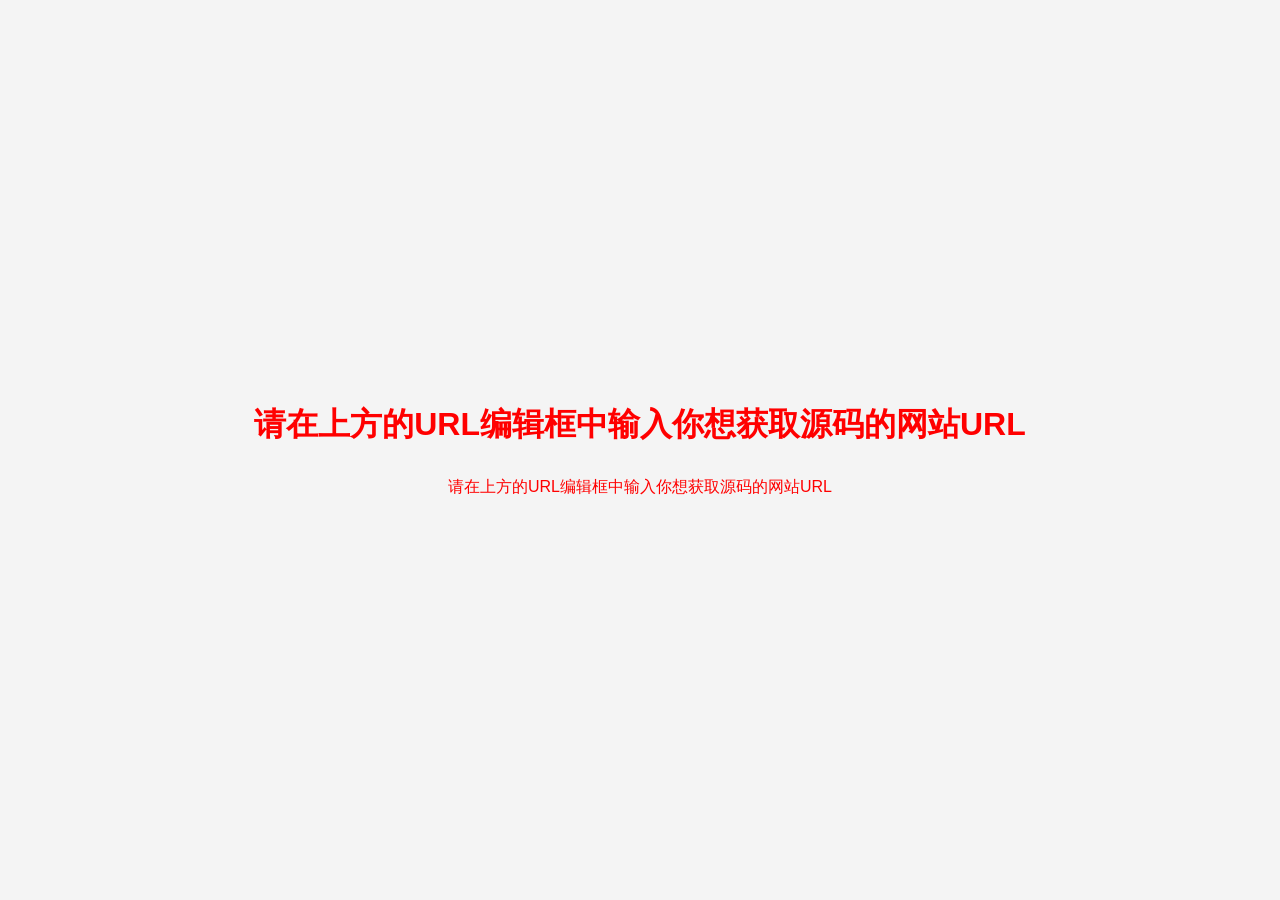
<file: res/index.html>
<!DOCTYPE html>
<html>
<head>
    <title>页</title>
    <style>
        body {
            font-family: Arial, sans-serif;
            background-color: #f4f4f4;
            display: flex;
            align-items: center;
            justify-content: center;
            height: 100vh;
            margin: 0;
        }

        .error-message {
            text-align: center;
        }

        h1 {
            font-size: 250dp;
            color: red;
            margin-bottom: 30px;
        }

        p {
            font-size: 150dp;
            color: red;
            margin-bottom: 20px;
        }
    </style>
    <meta name="viewport" content="width=device-width, initial-scale=1.0, maximum-scale=1.0, user-scalable=no">
</head>
<body>
    <div class="error-message">
        <h1>请在上方的URL编辑框中输入你想获取源码的网站URL</h1>
        <p>请在上方的URL编辑框中输入你想获取源码的网站URL</p>
    </div>
</body>
</html>
</file>
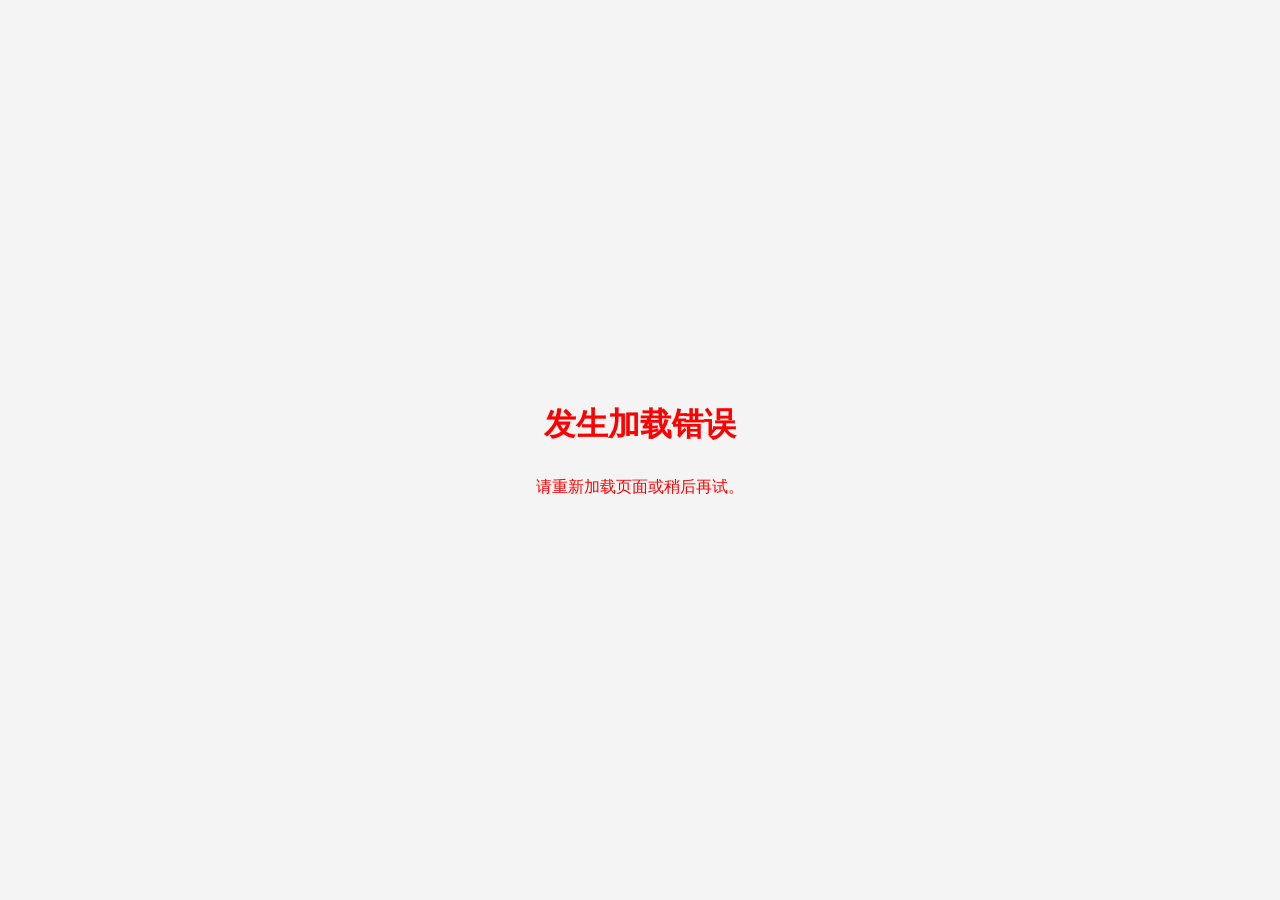
<file: res/not.html>
<!DOCTYPE html>
<html>
<head>
    <title>错误页面</title>
    <style>
        body {
            font-family: Arial, sans-serif;
            background-color: #f4f4f4;
            display: flex;
            align-items: center;
            justify-content: center;
            height: 100vh;
            margin: 0;
        }

        .error-message {
            text-align: center;
        }

        h1 {
            font-size: 250dp;
            color: red;
            margin-bottom: 30px;
        }

        p {
            font-size: 150dp;
            color: red;
            margin-bottom: 20px;
        }
    </style>
    <meta name="viewport" content="width=device-width, initial-scale=1.0, maximum-scale=1.0, user-scalable=no">
</head>
<body>
    <div class="error-message">
        <h1>发生加载错误</h1>
        <p>请重新加载页面或稍后再试。</p>
    </div>
</body>
</html>
</file>
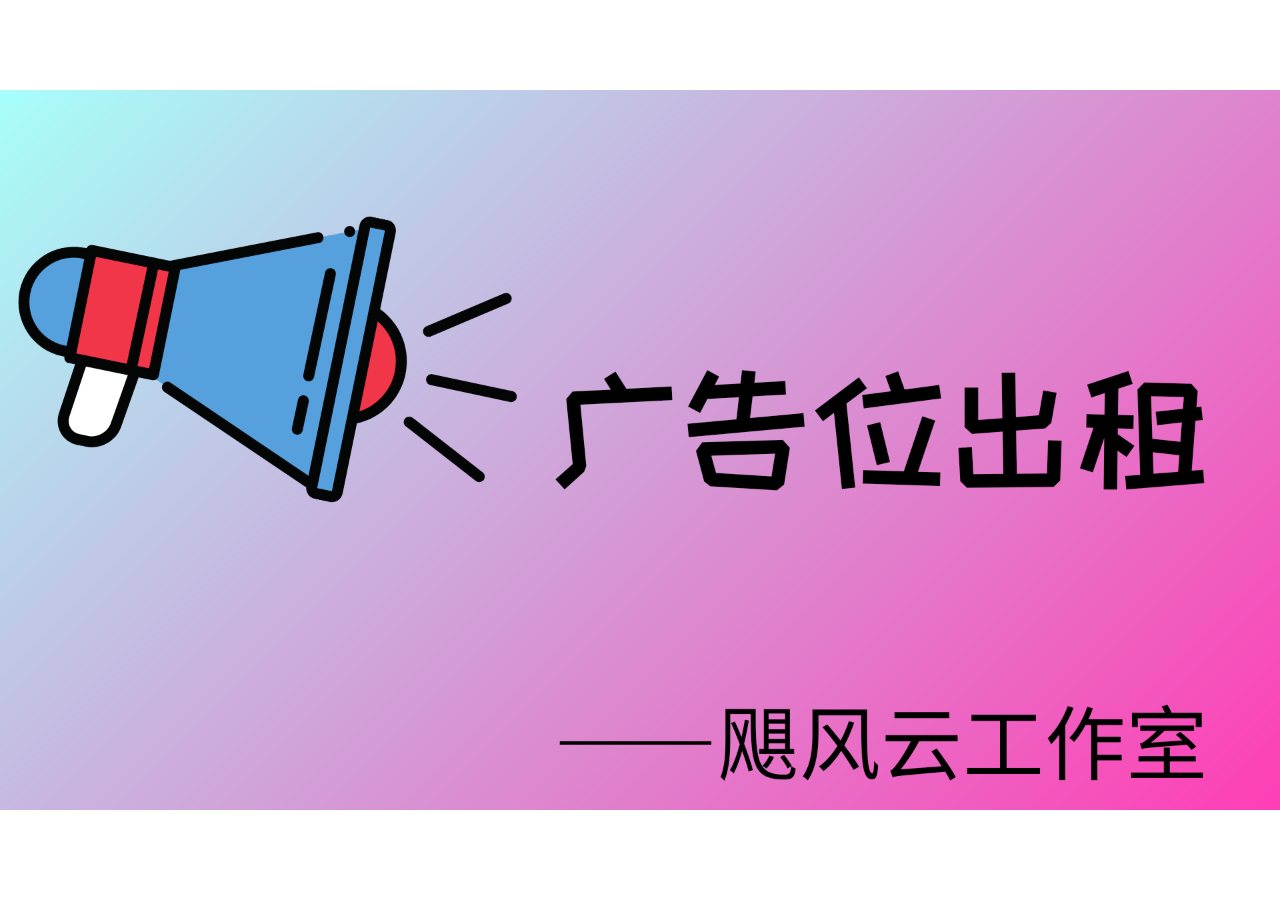
<file: res/JuFengCloud/html/null-ad.html>
<!DOCTYPE html>
<html lang="en">
<head>
    <meta charset="UTF-8">
    <title>暂无广告</title>
    <meta name="viewport" content="width=device-width, initial-scale=1.0, maximum-scale=1.0, user-scalable=no">
    <style>
        body, html {
            margin: 0;
            padding: 0;
            height: 100%;
            display: flex;
            justify-content: center;
            align-items: center;
        }
        #fullscreen-image {
            max-width: 100%;
            max-height: 100%;
        }
    </style>
</head>
<body>
    <img id="fullscreen-image" src="ad-null.png" alt="Fullscreen Image">
</body>
</html>
</file>
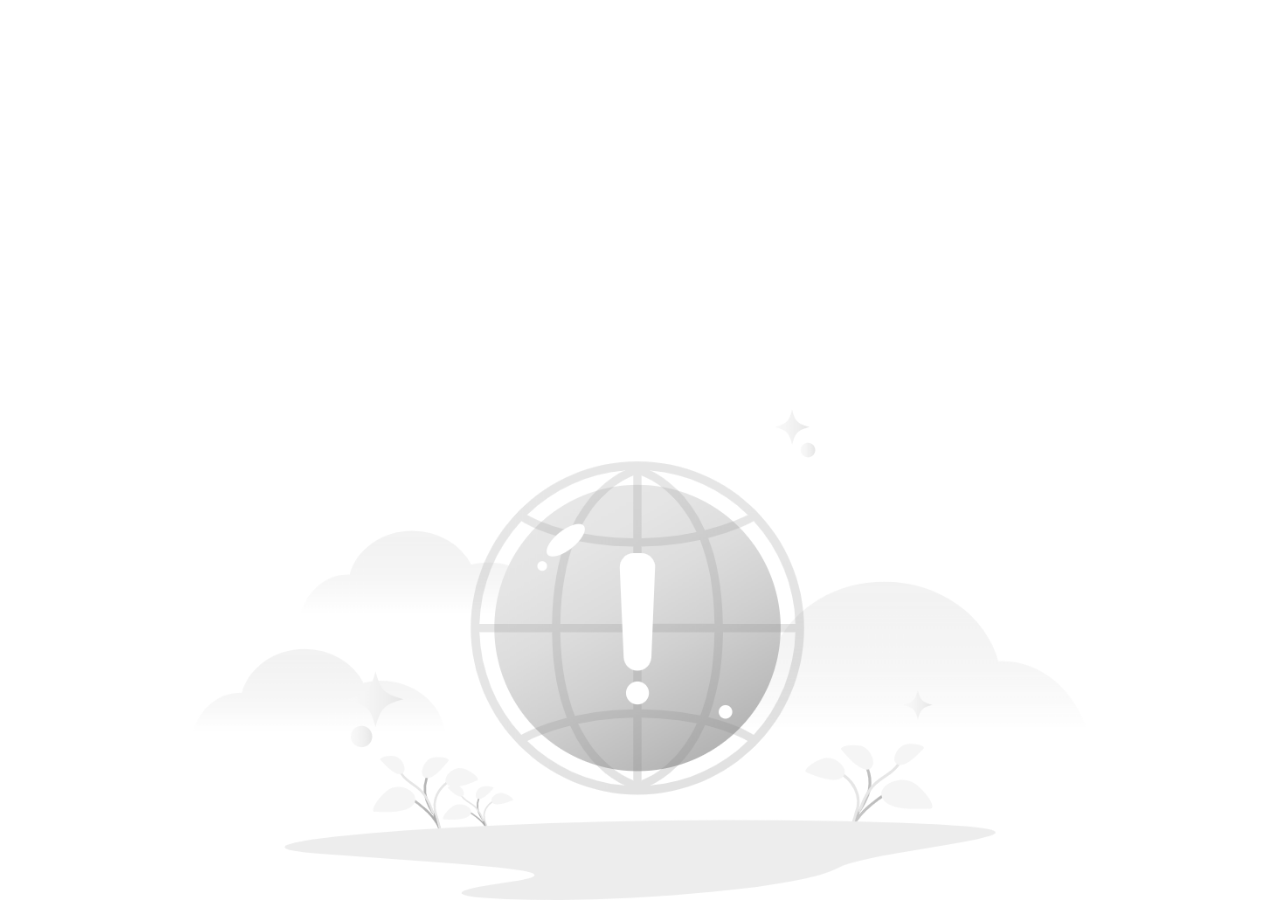
<file: res/JuFengCloud/null-404/html-Resources.html>
<!DOCTYPE html>
<html lang="en">
<head>
    <meta charset="UTF-8">
    <title>暂无广告</title>
    <meta name="viewport" content="width=device-width, initial-scale=1.0, maximum-scale=1.0, user-scalable=no">
    <style>
        body, html {
            margin: 0;
            padding: 0;
            height: 100%;
            display: flex;
            justify-content: center;
            align-items: center;
        }
        #fullscreen-image {
            max-width: 100%;
            max-height: 100%;
        }
    </style>
</head>
<body>
    <img id="fullscreen-image" src="wdl.png" alt="Fullscreen Image">
</body>
</html>
</file>
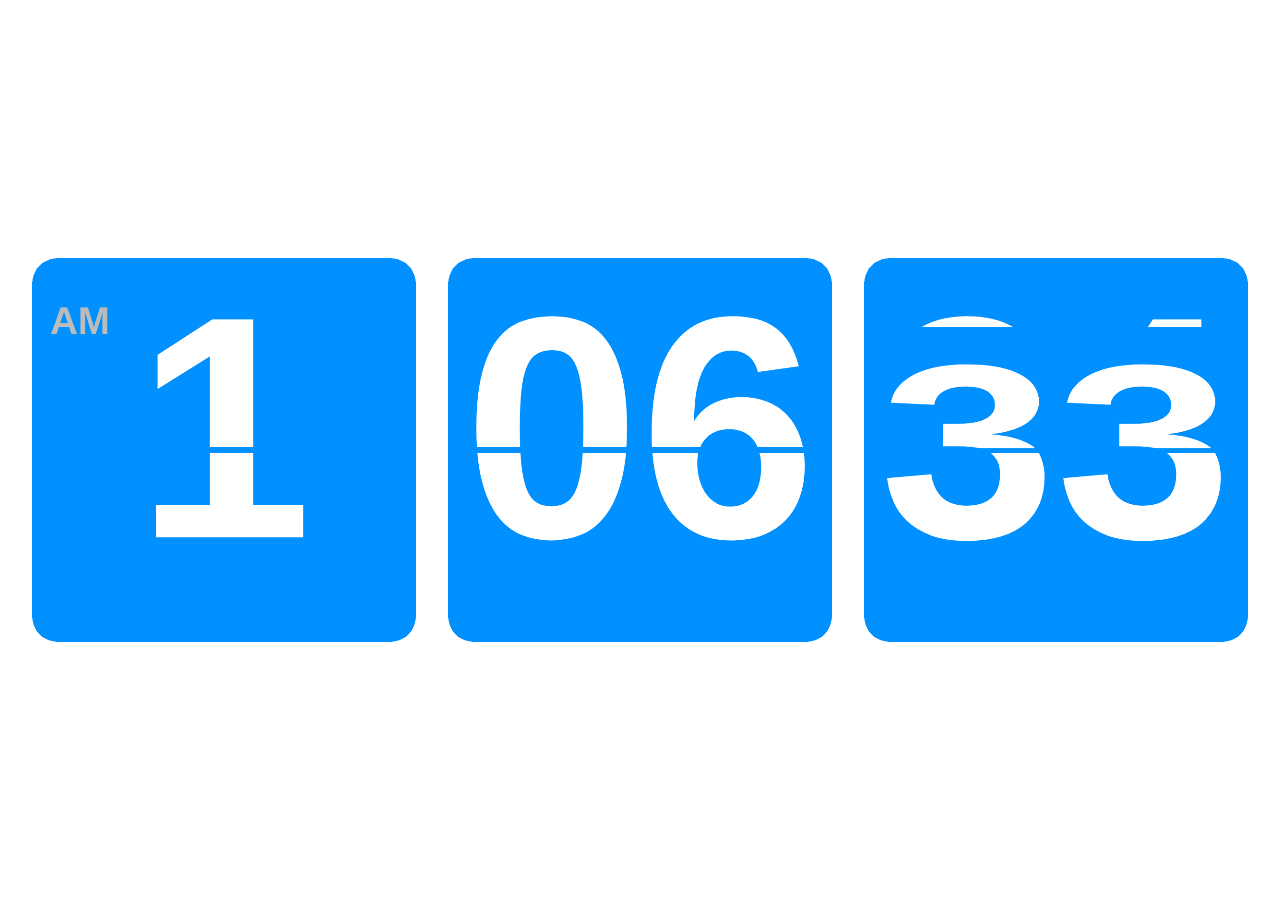
<file: res/JuFengCloud/res/html/clock.html>
<!DOCTYPE html>
<html lang="">

<head>
    <meta charset="utf-8">
    <meta http-equiv="X-UA-Compatible" content="IE=edge">
    <meta name="viewport" content="width=device-width,initial-scale=1">
    <link rel="icon" href="https://avatar.52pojie.cn/data/avatar/000/82/44/05_avatar_small.jpg">
    <title>Clock</title>
    <style>
        .clock {
            width: 240px;
            height: 240px
        }

        .clock_canva {
            width: 100%;
            height: 100%
        }
        .slider {
            position: relative;
            width: 220px;
            cursor: pointer
        }

        .bar-line {
            left: 0;
            background: -webkit-linear-gradient(#fff, #fff) no-repeat, hsla(0, 0%, 100%, .25);
            background-size: 0 100%
        }

        .bar-line,
        .bar-line-right {
            position: absolute;
            top: 50%;
            transform: translateY(-50%)
        }

        .bar-line-right {
            right: 0;
            background-color: hsla(0, 0%, 100%, .25)
        }

        .bar-handle {
            position: absolute;
            top: 50%;
            transform: translateY(-50%);
            box-sizing: border-box;
            border: 4px solid #fff;
            background-color: #262729;
            border-radius: 50%;
            box-shadow: 0 0 0 4px #262729
        }

        .time-panel-box {
            height: 24px;
            padding: 16px 0;
            margin-right: 4px
        }

        .time-panel-box:hover .time-panel {
            overflow: visible
        }

        .time-panel {
            position: relative;
            background-color: #666;
            width: 48px;
            height: 24px;
            border-radius: 4px;
            line-height: 24px;
            text-align: center;
            overflow: hidden
        }

        .panel-down,
        .panel-up {
            position: absolute;
            left: 50%;
            width: 100%;
            transform: translateX(-50%);
            font-weight: 900;
            cursor: pointer
        }

        .panel-down:hover,
        .panel-up:hover {
            display: block
        }

        .panel-up {
            top: -100%;
            background-image: linear-gradient(0deg, rgba(38, 39, 41, 0), #262729 100%)
        }

        .panel-down {
            bottom: -100%;
            background-image: linear-gradient(180deg, rgba(38, 39, 41, 0), #262729)
        }

        .scroll-box {
            position: relative;
            top: -16px;
            height: 56px;
            overflow-y: scroll;
            color: #fff
        }

        .scroll-box::-webkit-scrollbar {
            display: none
        }

        .panel-item:after,
        .panel-item:before {
            content: "";
            display: block;
            height: 16px
        }

        body {
            margin: 0
        }

        ul {
            list-style: none
        }

        button,
        ul {
            margin: 0;
            padding: 0
        }

        button {
            border: none;
            outline-style: none
        }

        .bg {
            position: fixed;
            top: 0;
            bottom: 0;
            left: 0;
            right: 0;
            //背景颜色
            background-color: #FFFFFF
        }

        .timer {
            position: absolute;
            top: 50%;
            width: 100%;
            transform: translateY(-50%);
            display: flex;
            justify-content: space-evenly
        }

        .timer_hm {
            width: 47.5vw;
            height: 47.5vw
        }

        .timer_hms {
            width: 30vw;
            height: 30vw
        }

        .watchBtn {
            position: absolute;
            width: 100%;
            height: 100%;
            background-color: hsla(0, 0%, 100%, .1);
            text-align: center;
            opacity: 0;
            transition: all .3s;
            cursor: pointer
        }

        .watchBtn:hover {
            opacity: 1
        }

        .watchBtn:active {
            background-color: hsla(0, 0%, 100%, 0)
        }

        .watchBtn>div {
            position: absolute;
            left: 50%;
            transform: translate(-50%, -50%)
        }

        .watchBtn>div:first-child {
            font-size: 180px;
            top: 46%
        }

        .watchBtn>div:last-child {
            top: 90%
        }

        .set_box {
            position: fixed;
            bottom: 0;
            right: 0
        }

        .set_box_inner {
            padding: 20px;
            padding-bottom: 0;
            color: #fff;
            font-size: 18px
        }

        .set_box_inner>li {
            display: flex;
            align-items: center;
            margin-bottom: 8px
        }

        .setName {
            width: 116px;
            margin-right: 12px;
            text-align: right
        }

        .pickItem {
            display: flex;
            text-align: center;
            border-radius: 6px;
            cursor: pointer
        }

        .pickItem>li {
            box-sizing: border-box;
            width: 60px;
            height: 24px;
            line-height: 22px;
            border: 1px solid #666;
            border-right: 0
        }

        .pickItem>li:first-child {
            border-top-left-radius: inherit;
            border-bottom-left-radius: inherit
        }

        .pickItem>li:last-child {
            border-right: 1px solid #666;
            border-top-right-radius: inherit;
            border-bottom-right-radius: inherit
        }

        .pick-active {
            color: #333;
            background-color: #fff
        }

        .timerBtn {
            box-sizing: border-box;
            width: 60px;
            height: 24px;
            border-radius: 4px;
            margin-right: 6px;
            background-color: #fff;
            color: #1c1c1c;
            font-size: 16px;
            cursor: pointer
        }

        .timerBtn:active {
            background-color: #ddd
        }

        .startBtn {
            background-color: #666;
            color: #fff
        }

        .startBtn:active {
            background-color: #555
        }

        .iconCancel,
        .iconTime,
        .iconTomato {
            display: inline-block;
            width: 20px;
            height: 20px;
            vertical-align: middle;
            background-size: contain
        }

        .iconTime {
            background-image: url("[data-uri]")
        }

        .iconTomato {
            margin-top: -3px;
            background-image: url("[data-uri]")
        }

        .iconCancel {
            background-image: url("[data-uri]")
        }
    </style>
</head>

<body><noscript><strong>We're sorry but timer doesn't work properly without JavaScript enabled. Please enable it to continue.</strong></noscript>
    <div id="app"></div>
    <script>
        (window["webpackJsonp"] = window["webpackJsonp"] || []).push([
            ["chunk-vendors"], {
                "00ee": function(e, t, n) {
                    var r = n("b622"),
                        o = r("toStringTag"),
                        c = {};
                    c[o] = "z", e.exports = "[object z]" === String(c)
                },
                "0366": function(e, t, n) {
                    var r = n("1c0b");
                    e.exports = function(e, t, n) {
                        if (r(e), void 0 === t) return e;
                        switch (n) {
                            case 0:
                                return function() {
                                    return e.call(t)
                                };
                            case 1:
                                return function(n) {
                                    return e.call(t, n)
                                };
                            case 2:
                                return function(n, r) {
                                    return e.call(t, n, r)
                                };
                            case 3:
                                return function(n, r, o) {
                                    return e.call(t, n, r, o)
                                }
                        }
                        return function() {
                            return e.apply(t, arguments)
                        }
                    }
                },
                "057f": function(e, t, n) {
                    var r = n("fc6a"),
                        o = n("241c").f,
                        c = {}.toString,
                        i = "object" == typeof window && window && Object.getOwnPropertyNames ? Object.getOwnPropertyNames(window) : [],
                        s = function(e) {
                            try {
                                return o(e)
                            } catch (t) {
                                return i.slice()
                            }
                        };
                    e.exports.f = function(e) {
                        return i && "[object Window]" == c.call(e) ? s(e) : o(r(e))
                    }
                },
                "06cf": function(e, t, n) {
                    var r = n("83ab"),
                        o = n("d1e7"),
                        c = n("5c6c"),
                        i = n("fc6a"),
                        s = n("c04e"),
                        u = n("5135"),
                        a = n("0cfb"),
                        l = Object.getOwnPropertyDescriptor;
                    t.f = r ? l : function(e, t) {
                        if (e = i(e), t = s(t, !0), a) try {
                            return l(e, t)
                        } catch (n) {}
                        if (u(e, t)) return c(!o.f.call(e, t), e[t])
                    }
                },
                "0cfb": function(e, t, n) {
                    var r = n("83ab"),
                        o = n("d039"),
                        c = n("cc12");
                    e.exports = !r && !o((function() {
                        return 7 != Object.defineProperty(c("div"), "a", {
                            get: function() {
                                return 7
                            }
                        }).a
                    }))
                },
                "14c3": function(e, t, n) {
                    var r = n("c6b6"),
                        o = n("9263");
                    e.exports = function(e, t) {
                        var n = e.exec;
                        if ("function" === typeof n) {
                            var c = n.call(e, t);
                            if ("object" !== typeof c) throw TypeError("RegExp exec method returned something other than an Object or null");
                            return c
                        }
                        if ("RegExp" !== r(e)) throw TypeError("RegExp#exec called on incompatible receiver");
                        return o.call(e, t)
                    }
                },
                "159b": function(e, t, n) {
                    var r = n("da84"),
                        o = n("fdbc"),
                        c = n("17c2"),
                        i = n("9112");
                    for (var s in o) {
                        var u = r[s],
                            a = u && u.prototype;
                        if (a && a.forEach !== c) try {
                            i(a, "forEach", c)
                        } catch (l) {
                            a.forEach = c
                        }
                    }
                },
                "17c2": function(e, t, n) {
                    "use strict";
                    var r = n("b727").forEach,
                        o = n("a640"),
                        c = n("ae40"),
                        i = o("forEach"),
                        s = c("forEach");
                    e.exports = i && s ? [].forEach : function(e) {
                        return r(this, e, arguments.length > 1 ? arguments[1] : void 0)
                    }
                },
                "19aa": function(e, t) {
                    e.exports = function(e, t, n) {
                        if (!(e instanceof t)) throw TypeError("Incorrect " + (n ? n + " " : "") + "invocation");
                        return e
                    }
                },
                "1be4": function(e, t, n) {
                    var r = n("d066");
                    e.exports = r("document", "documentElement")
                },
                "1c0b": function(e, t) {
                    e.exports = function(e) {
                        if ("function" != typeof e) throw TypeError(String(e) + " is not a function");
                        return e
                    }
                },
                "1c7e": function(e, t, n) {
                    var r = n("b622"),
                        o = r("iterator"),
                        c = !1;
                    try {
                        var i = 0,
                            s = {
                                next: function() {
                                    return {
                                        done: !!i++
                                    }
                                },
                                return: function() {
                                    c = !0
                                }
                            };
                        s[o] = function() {
                            return this
                        }, Array.from(s, (function() {
                            throw 2
                        }))
                    } catch (u) {}
                    e.exports = function(e, t) {
                        if (!t && !c) return !1;
                        var n = !1;
                        try {
                            var r = {};
                            r[o] = function() {
                                return {
                                    next: function() {
                                        return {
                                            done: n = !0
                                        }
                                    }
                                }
                            }, e(r)
                        } catch (u) {}
                        return n
                    }
                },
                "1cdc": function(e, t, n) {
                    var r = n("342f");
                    e.exports = /(iphone|ipod|ipad).*applewebkit/i.test(r)
                },
                "1d80": function(e, t) {
                    e.exports = function(e) {
                        if (void 0 == e) throw TypeError("Can't call method on " + e);
                        return e
                    }
                },
                "1dde": function(e, t, n) {
                    var r = n("d039"),
                        o = n("b622"),
                        c = n("2d00"),
                        i = o("species");
                    e.exports = function(e) {
                        return c >= 51 || !r((function() {
                            var t = [],
                                n = t.constructor = {};
                            return n[i] = function() {
                                return {
                                    foo: 1
                                }
                            }, 1 !== t[e](Boolean).foo
                        }))
                    }
                },
                2266: function(e, t, n) {
                    var r = n("825a"),
                        o = n("e95a"),
                        c = n("50c4"),
                        i = n("0366"),
                        s = n("35a1"),
                        u = n("2a62"),
                        a = function(e, t) {
                            this.stopped = e, this.result = t
                        };
                    e.exports = function(e, t, n) {
                        var l, f, p, d, h, b, v, g = n && n.that,
                            y = !(!n || !n.AS_ENTRIES),
                            m = !(!n || !n.IS_ITERATOR),
                            O = !(!n || !n.INTERRUPTED),
                            j = i(t, g, 1 + y + O),
                            x = function(e) {
                                return l && u(l), new a(!0, e)
                            },
                            _ = function(e) {
                                return y ? (r(e), O ? j(e[0], e[1], x) : j(e[0], e[1])) : O ? j(e, x) : j(e)
                            };
                        if (m) l = e;
                        else {
                            if (f = s(e), "function" != typeof f) throw TypeError("Target is not iterable");
                            if (o(f)) {
                                for (p = 0, d = c(e.length); d > p; p++)
                                    if (h = _(e[p]), h && h instanceof a) return h;
                                return new a(!1)
                            }
                            l = f.call(e)
                        }
                        b = l.next;
                        while (!(v = b.call(l)).done) {
                            try {
                                h = _(v.value)
                            } catch (w) {
                                throw u(l), w
                            }
                            if ("object" == typeof h && h && h instanceof a) return h
                        }
                        return new a(!1)
                    }
                },
                "23cb": function(e, t, n) {
                    var r = n("a691"),
                        o = Math.max,
                        c = Math.min;
                    e.exports = function(e, t) {
                        var n = r(e);
                        return n < 0 ? o(n + t, 0) : c(n, t)
                    }
                },
                "23e7": function(e, t, n) {
                    var r = n("da84"),
                        o = n("06cf").f,
                        c = n("9112"),
                        i = n("6eeb"),
                        s = n("ce4e"),
                        u = n("e893"),
                        a = n("94ca");
                    e.exports = function(e, t) {
                        var n, l, f, p, d, h, b = e.target,
                            v = e.global,
                            g = e.stat;
                        if (l = v ? r : g ? r[b] || s(b, {}) : (r[b] || {}).prototype, l)
                            for (f in t) {
                                if (d = t[f], e.noTargetGet ? (h = o(l, f), p = h && h.value) : p = l[f], n = a(v ? f : b + (g ? "." : "#") + f, e.forced), !n && void 0 !== p) {
                                    if (typeof d === typeof p) continue;
                                    u(d, p)
                                }(e.sham || p && p.sham) && c(d, "sham", !0), i(l, f, d, e)
                            }
                    }
                },
                "241c": function(e, t, n) {
                    var r = n("ca84"),
                        o = n("7839"),
                        c = o.concat("length", "prototype");
                    t.f = Object.getOwnPropertyNames || function(e) {
                        return r(e, c)
                    }
                },
                "25f0": function(e, t, n) {
                    "use strict";
                    var r = n("6eeb"),
                        o = n("825a"),
                        c = n("d039"),
                        i = n("ad6d"),
                        s = "toString",
                        u = RegExp.prototype,
                        a = u[s],
                        l = c((function() {
                            return "/a/b" != a.call({
                                source: "a",
                                flags: "b"
                            })
                        })),
                        f = a.name != s;
                    (l || f) && r(RegExp.prototype, s, (function() {
                        var e = o(this),
                            t = String(e.source),
                            n = e.flags,
                            r = String(void 0 === n && e instanceof RegExp && !("flags" in u) ? i.call(e) : n);
                        return "/" + t + "/" + r
                    }), {
                        unsafe: !0
                    })
                },
                2626: function(e, t, n) {
                    "use strict";
                    var r = n("d066"),
                        o = n("9bf2"),
                        c = n("b622"),
                        i = n("83ab"),
                        s = c("species");
                    e.exports = function(e) {
                        var t = r(e),
                            n = o.f;
                        i && t && !t[s] && n(t, s, {
                            configurable: !0,
                            get: function() {
                                return this
                            }
                        })
                    }
                },
                "2a62": function(e, t, n) {
                    var r = n("825a");
                    e.exports = function(e) {
                        var t = e["return"];
                        if (void 0 !== t) return r(t.call(e)).value
                    }
                },
                "2cf4": function(e, t, n) {
                    var r, o, c, i = n("da84"),
                        s = n("d039"),
                        u = n("0366"),
                        a = n("1be4"),
                        l = n("cc12"),
                        f = n("1cdc"),
                        p = n("605d"),
                        d = i.location,
                        h = i.setImmediate,
                        b = i.clearImmediate,
                        v = i.process,
                        g = i.MessageChannel,
                        y = i.Dispatch,
                        m = 0,
                        O = {},
                        j = "onreadystatechange",
                        x = function(e) {
                            if (O.hasOwnProperty(e)) {
                                var t = O[e];
                                delete O[e], t()
                            }
                        },
                        _ = function(e) {
                            return function() {
                                x(e)
                            }
                        },
                        w = function(e) {
                            x(e.data)
                        },
                        S = function(e) {
                            i.postMessage(e + "", d.protocol + "//" + d.host)
                        };
                    h && b || (h = function(e) {
                        var t = [],
                            n = 1;
                        while (arguments.length > n) t.push(arguments[n++]);
                        return O[++m] = function() {
                            ("function" == typeof e ? e : Function(e)).apply(void 0, t)
                        }, r(m), m
                    }, b = function(e) {
                        delete O[e]
                    }, p ? r = function(e) {
                        v.nextTick(_(e))
                    } : y && y.now ? r = function(e) {
                        y.now(_(e))
                    } : g && !f ? (o = new g, c = o.port2, o.port1.onmessage = w, r = u(c.postMessage, c, 1)) : i.addEventListener && "function" == typeof postMessage && !i.importScripts && d && "file:" !== d.protocol && !s(S) ? (r = S, i.addEventListener("message", w, !1)) : r = j in l("script") ? function(e) {
                        a.appendChild(l("script"))[j] = function() {
                            a.removeChild(this), x(e)
                        }
                    } : function(e) {
                        setTimeout(_(e), 0)
                    }), e.exports = {
                        set: h,
                        clear: b
                    }
                },
                "2d00": function(e, t, n) {
                    var r, o, c = n("da84"),
                        i = n("342f"),
                        s = c.process,
                        u = s && s.versions,
                        a = u && u.v8;
                    a ? (r = a.split("."), o = r[0] + r[1]) : i && (r = i.match(/Edge\/(\d+)/), (!r || r[1] >= 74) && (r = i.match(/Chrome\/(\d+)/), r && (o = r[1]))), e.exports = o && +o
                },
                "342f": function(e, t, n) {
                    var r = n("d066");
                    e.exports = r("navigator", "userAgent") || ""
                },
                "35a1": function(e, t, n) {
                    var r = n("f5df"),
                        o = n("3f8c"),
                        c = n("b622"),
                        i = c("iterator");
                    e.exports = function(e) {
                        if (void 0 != e) return e[i] || e["@@iterator"] || o[r(e)]
                    }
                },
                "37e8": function(e, t, n) {
                    var r = n("83ab"),
                        o = n("9bf2"),
                        c = n("825a"),
                        i = n("df75");
                    e.exports = r ? Object.defineProperties : function(e, t) {
                        c(e);
                        var n, r = i(t),
                            s = r.length,
                            u = 0;
                        while (s > u) o.f(e, n = r[u++], t[n]);
                        return e
                    }
                },
                "3bbe": function(e, t, n) {
                    var r = n("861d");
                    e.exports = function(e) {
                        if (!r(e) && null !== e) throw TypeError("Can't set " + String(e) + " as a prototype");
                        return e
                    }
                },
                "3f8c": function(e, t) {
                    e.exports = {}
                },
                4160: function(e, t, n) {
                    "use strict";
                    var r = n("23e7"),
                        o = n("17c2");
                    r({
                        target: "Array",
                        proto: !0,
                        forced: [].forEach != o
                    }, {
                        forEach: o
                    })
                },
                "428f": function(e, t, n) {
                    var r = n("da84");
                    e.exports = r
                },
                "44ad": function(e, t, n) {
                    var r = n("d039"),
                        o = n("c6b6"),
                        c = "".split;
                    e.exports = r((function() {
                        return !Object("z").propertyIsEnumerable(0)
                    })) ? function(e) {
                        return "String" == o(e) ? c.call(e, "") : Object(e)
                    } : Object
                },
                "44d2": function(e, t, n) {
                    var r = n("b622"),
                        o = n("7c73"),
                        c = n("9bf2"),
                        i = r("unscopables"),
                        s = Array.prototype;
                    void 0 == s[i] && c.f(s, i, {
                        configurable: !0,
                        value: o(null)
                    }), e.exports = function(e) {
                        s[i][e] = !0
                    }
                },
                "44de": function(e, t, n) {
                    var r = n("da84");
                    e.exports = function(e, t) {
                        var n = r.console;
                        n && n.error && (1 === arguments.length ? n.error(e) : n.error(e, t))
                    }
                },
                "466d": function(e, t, n) {
                    "use strict";
                    var r = n("d784"),
                        o = n("825a"),
                        c = n("50c4"),
                        i = n("1d80"),
                        s = n("8aa5"),
                        u = n("14c3");
                    r("match", 1, (function(e, t, n) {
                        return [function(t) {
                            var n = i(this),
                                r = void 0 == t ? void 0 : t[e];
                            return void 0 !== r ? r.call(t, n) : new RegExp(t)[e](String(n))
                        }, function(e) {
                            var r = n(t, e, this);
                            if (r.done) return r.value;
                            var i = o(e),
                                a = String(this);
                            if (!i.global) return u(i, a);
                            var l = i.unicode;
                            i.lastIndex = 0;
                            var f, p = [],
                                d = 0;
                            while (null !== (f = u(i, a))) {
                                var h = String(f[0]);
                                p[d] = h, "" === h && (i.lastIndex = s(a, c(i.lastIndex), l)), d++
                            }
                            return 0 === d ? null : p
                        }]
                    }))
                },
                4840: function(e, t, n) {
                    var r = n("825a"),
                        o = n("1c0b"),
                        c = n("b622"),
                        i = c("species");
                    e.exports = function(e, t) {
                        var n, c = r(e).constructor;
                        return void 0 === c || void 0 == (n = r(c)[i]) ? t : o(n)
                    }
                },
                4930: function(e, t, n) {
                    var r = n("d039");
                    e.exports = !!Object.getOwnPropertySymbols && !r((function() {
                        return !String(Symbol())
                    }))
                },
                "4d64": function(e, t, n) {
                    var r = n("fc6a"),
                        o = n("50c4"),
                        c = n("23cb"),
                        i = function(e) {
                            return function(t, n, i) {
                                var s, u = r(t),
                                    a = o(u.length),
                                    l = c(i, a);
                                if (e && n != n) {
                                    while (a > l)
                                        if (s = u[l++], s != s) return !0
                                } else
                                    for (; a > l; l++)
                                        if ((e || l in u) && u[l] === n) return e || l || 0;
                                return !e && -1
                            }
                        };
                    e.exports = {
                        includes: i(!0),
                        indexOf: i(!1)
                    }
                },
                "4de4": function(e, t, n) {
                    "use strict";
                    var r = n("23e7"),
                        o = n("b727").filter,
                        c = n("1dde"),
                        i = n("ae40"),
                        s = c("filter"),
                        u = i("filter");
                    r({
                        target: "Array",
                        proto: !0,
                        forced: !s || !u
                    }, {
                        filter: function(e) {
                            return o(this, e, arguments.length > 1 ? arguments[1] : void 0)
                        }
                    })
                },
                "50c4": function(e, t, n) {
                    var r = n("a691"),
                        o = Math.min;
                    e.exports = function(e) {
                        return e > 0 ? o(r(e), 9007199254740991) : 0
                    }
                },
                5135: function(e, t) {
                    var n = {}.hasOwnProperty;
                    e.exports = function(e, t) {
                        return n.call(e, t)
                    }
                },
                5530: function(e, t, n) {
                    "use strict";
                    n.d(t, "a", (function() {
                        return c
                    }));
                    n("a4d3"), n("4de4"), n("4160"), n("e439"), n("dbb4"), n("b64b"), n("159b");

                    function r(e, t, n) {
                        return t in e ? Object.defineProperty(e, t, {
                            value: n,
                            enumerable: !0,
                            configurable: !0,
                            writable: !0
                        }) : e[t] = n, e
                    }

                    function o(e, t) {
                        var n = Object.keys(e);
                        if (Object.getOwnPropertySymbols) {
                            var r = Object.getOwnPropertySymbols(e);
                            t && (r = r.filter((function(t) {
                                return Object.getOwnPropertyDescriptor(e, t).enumerable
                            }))), n.push.apply(n, r)
                        }
                        return n
                    }

                    function c(e) {
                        for (var t = 1; t < arguments.length; t++) {
                            var n = null != arguments[t] ? arguments[t] : {};
                            t % 2 ? o(Object(n), !0).forEach((function(t) {
                                r(e, t, n[t])
                            })) : Object.getOwnPropertyDescriptors ? Object.defineProperties(e, Object.getOwnPropertyDescriptors(n)) : o(Object(n)).forEach((function(t) {
                                Object.defineProperty(e, t, Object.getOwnPropertyDescriptor(n, t))
                            }))
                        }
                        return e
                    }
                },
                5692: function(e, t, n) {
                    var r = n("c430"),
                        o = n("c6cd");
                    (e.exports = function(e, t) {
                        return o[e] || (o[e] = void 0 !== t ? t : {})
                    })("versions", []).push({
                        version: "3.8.3",
                        mode: r ? "pure" : "global",
                        copyright: "© 2021 Denis Pushkarev (zloirock.ru)"
                    })
                },
                "56ef": function(e, t, n) {
                    var r = n("d066"),
                        o = n("241c"),
                        c = n("7418"),
                        i = n("825a");
                    e.exports = r("Reflect", "ownKeys") || function(e) {
                        var t = o.f(i(e)),
                            n = c.f;
                        return n ? t.concat(n(e)) : t
                    }
                },
                5899: function(e, t) {
                    e.exports = "\t\n\v\f\r                　\u2028\u2029\ufeff"
                },
                "58a8": function(e, t, n) {
                    var r = n("1d80"),
                        o = n("5899"),
                        c = "[" + o + "]",
                        i = RegExp("^" + c + c + "*"),
                        s = RegExp(c + c + "*$"),
                        u = function(e) {
                            return function(t) {
                                var n = String(r(t));
                                return 1 & e && (n = n.replace(i, "")), 2 & e && (n = n.replace(s, "")), n
                            }
                        };
                    e.exports = {
                        start: u(1),
                        end: u(2),
                        trim: u(3)
                    }
                },
                "5c6c": function(e, t) {
                    e.exports = function(e, t) {
                        return {
                            enumerable: !(1 & e),
                            configurable: !(2 & e),
                            writable: !(4 & e),
                            value: t
                        }
                    }
                },
                "605d": function(e, t, n) {
                    var r = n("c6b6"),
                        o = n("da84");
                    e.exports = "process" == r(o.process)
                },
                "60da": function(e, t, n) {
                    "use strict";
                    var r = n("83ab"),
                        o = n("d039"),
                        c = n("df75"),
                        i = n("7418"),
                        s = n("d1e7"),
                        u = n("7b0b"),
                        a = n("44ad"),
                        l = Object.assign,
                        f = Object.defineProperty;
                    e.exports = !l || o((function() {
                        if (r && 1 !== l({
                                b: 1
                            }, l(f({}, "a", {
                                enumerable: !0,
                                get: function() {
                                    f(this, "b", {
                                        value: 3,
                                        enumerable: !1
                                    })
                                }
                            }), {
                                b: 2
                            })).b) return !0;
                        var e = {},
                            t = {},
                            n = Symbol(),
                            o = "abcdefghijklmnopqrst";
                        return e[n] = 7, o.split("").forEach((function(e) {
                            t[e] = e
                        })), 7 != l({}, e)[n] || c(l({}, t)).join("") != o
                    })) ? function(e, t) {
                        var n = u(e),
                            o = arguments.length,
                            l = 1,
                            f = i.f,
                            p = s.f;
                        while (o > l) {
                            var d, h = a(arguments[l++]),
                                b = f ? c(h).concat(f(h)) : c(h),
                                v = b.length,
                                g = 0;
                            while (v > g) d = b[g++], r && !p.call(h, d) || (n[d] = h[d])
                        }
                        return n
                    } : l
                },
                6547: function(e, t, n) {
                    var r = n("a691"),
                        o = n("1d80"),
                        c = function(e) {
                            return function(t, n) {
                                var c, i, s = String(o(t)),
                                    u = r(n),
                                    a = s.length;
                                return u < 0 || u >= a ? e ? "" : void 0 : (c = s.charCodeAt(u), c < 55296 || c > 56319 || u + 1 === a || (i = s.charCodeAt(u + 1)) < 56320 || i > 57343 ? e ? s.charAt(u) : c : e ? s.slice(u, u + 2) : i - 56320 + (c - 55296 << 10) + 65536)
                            }
                        };
                    e.exports = {
                        codeAt: c(!1),
                        charAt: c(!0)
                    }
                },
                "65f0": function(e, t, n) {
                    var r = n("861d"),
                        o = n("e8b5"),
                        c = n("b622"),
                        i = c("species");
                    e.exports = function(e, t) {
                        var n;
                        return o(e) && (n = e.constructor, "function" != typeof n || n !== Array && !o(n.prototype) ? r(n) && (n = n[i], null === n && (n = void 0)) : n = void 0), new(void 0 === n ? Array : n)(0 === t ? 0 : t)
                    }
                },
                "69f3": function(e, t, n) {
                    var r, o, c, i = n("7f9a"),
                        s = n("da84"),
                        u = n("861d"),
                        a = n("9112"),
                        l = n("5135"),
                        f = n("c6cd"),
                        p = n("f772"),
                        d = n("d012"),
                        h = s.WeakMap,
                        b = function(e) {
                            return c(e) ? o(e) : r(e, {})
                        },
                        v = function(e) {
                            return function(t) {
                                var n;
                                if (!u(t) || (n = o(t)).type !== e) throw TypeError("Incompatible receiver, " + e + " required");
                                return n
                            }
                        };
                    if (i) {
                        var g = f.state || (f.state = new h),
                            y = g.get,
                            m = g.has,
                            O = g.set;
                        r = function(e, t) {
                            return t.facade = e, O.call(g, e, t), t
                        }, o = function(e) {
                            return y.call(g, e) || {}
                        }, c = function(e) {
                            return m.call(g, e)
                        }
                    } else {
                        var j = p("state");
                        d[j] = !0, r = function(e, t) {
                            return t.facade = e, a(e, j, t), t
                        }, o = function(e) {
                            return l(e, j) ? e[j] : {}
                        }, c = function(e) {
                            return l(e, j)
                        }
                    }
                    e.exports = {
                        set: r,
                        get: o,
                        has: c,
                        enforce: b,
                        getterFor: v
                    }
                },
                "6eeb": function(e, t, n) {
                    var r = n("da84"),
                        o = n("9112"),
                        c = n("5135"),
                        i = n("ce4e"),
                        s = n("8925"),
                        u = n("69f3"),
                        a = u.get,
                        l = u.enforce,
                        f = String(String).split("String");
                    (e.exports = function(e, t, n, s) {
                        var u, a = !!s && !!s.unsafe,
                            p = !!s && !!s.enumerable,
                            d = !!s && !!s.noTargetGet;
                        "function" == typeof n && ("string" != typeof t || c(n, "name") || o(n, "name", t), u = l(n), u.source || (u.source = f.join("string" == typeof t ? t : ""))), e !== r ? (a ? !d && e[t] && (p = !0) : delete e[t], p ? e[t] = n : o(e, t, n)) : p ? e[t] = n : i(t, n)
                    })(Function.prototype, "toString", (function() {
                        return "function" == typeof this && a(this).source || s(this)
                    }))
                },
                7156: function(e, t, n) {
                    var r = n("861d"),
                        o = n("d2bb");
                    e.exports = function(e, t, n) {
                        var c, i;
                        return o && "function" == typeof(c = t.constructor) && c !== n && r(i = c.prototype) && i !== n.prototype && o(e, i), e
                    }
                },
                7418: function(e, t) {
                    t.f = Object.getOwnPropertySymbols
                },
                "746f": function(e, t, n) {
                    var r = n("428f"),
                        o = n("5135"),
                        c = n("e538"),
                        i = n("9bf2").f;
                    e.exports = function(e) {
                        var t = r.Symbol || (r.Symbol = {});
                        o(t, e) || i(t, e, {
                            value: c.f(e)
                        })
                    }
                },
                7839: function(e, t) {
                    e.exports = ["constructor", "hasOwnProperty", "isPrototypeOf", "propertyIsEnumerable", "toLocaleString", "toString", "valueOf"]
                },
                "7a23": function(e, t, n) {
                    "use strict";
                    n.d(t, "h", (function() {
                        return le
                    })), n.d(t, "i", (function() {
                        return Oe
                    })), n.d(t, "n", (function() {
                        return Ee
                    })), n.d(t, "m", (function() {
                        return r["J"]
                    })), n.d(t, "a", (function() {
                        return Hn
                    })), n.d(t, "c", (function() {
                        return tr
                    })), n.d(t, "d", (function() {
                        return fr
                    })), n.d(t, "e", (function() {
                        return sr
                    })), n.d(t, "f", (function() {
                        return Ut
                    })), n.d(t, "g", (function() {
                        return Qn
                    })), n.d(t, "j", (function() {
                        return Xr
                    })), n.d(t, "k", (function() {
                        return _t
                    })), n.d(t, "l", (function() {
                        return $n
                    })), n.d(t, "q", (function() {
                        return Kt
                    })), n.d(t, "r", (function() {
                        return St
                    })), n.d(t, "s", (function() {
                        return wn
                    })), n.d(t, "b", (function() {
                        return rc
                    })), n.d(t, "o", (function() {
                        return Ko
                    })), n.d(t, "p", (function() {
                        return Qo
                    }));
                    var r = n("9ff4");
                    const o = new WeakMap,
                        c = [];
                    let i;
                    const s = Symbol(""),
                        u = Symbol("");

                    function a(e) {
                        return e && !0 === e._isEffect
                    }

                    function l(e, t = r["b"]) {
                        a(e) && (e = e.raw);
                        const n = d(e, t);
                        return t.lazy || n(), n
                    }

                    function f(e) {
                        e.active && (h(e), e.options.onStop && e.options.onStop(), e.active = !1)
                    }
                    let p = 0;

                    function d(e, t) {
                        const n = function() {
                            if (!n.active) return t.scheduler ? void 0 : e();
                            if (!c.includes(n)) {
                                h(n);
                                try {
                                    return y(), c.push(n), i = n, e()
                                } finally {
                                    c.pop(), m(), i = c[c.length - 1]
                                }
                            }
                        };
                        return n.id = p++, n.allowRecurse = !!t.allowRecurse, n._isEffect = !0, n.active = !0, n.raw = e, n.deps = [], n.options = t, n
                    }

                    function h(e) {
                        const {
                            deps: t
                        } = e;
                        if (t.length) {
                            for (let n = 0; n < t.length; n++) t[n].delete(e);
                            t.length = 0
                        }
                    }
                    let b = !0;
                    const v = [];

                    function g() {
                        v.push(b), b = !1
                    }

                    function y() {
                        v.push(b), b = !0
                    }

                    function m() {
                        const e = v.pop();
                        b = void 0 === e || e
                    }

                    function O(e, t, n) {
                        if (!b || void 0 === i) return;
                        let r = o.get(e);
                        r || o.set(e, r = new Map);
                        let c = r.get(n);
                        c || r.set(n, c = new Set), c.has(i) || (c.add(i), i.deps.push(c))
                    }

                    function j(e, t, n, c, a, l) {
                        const f = o.get(e);
                        if (!f) return;
                        const p = new Set,
                            d = e => {
                                e && e.forEach(e => {
                                    (e !== i || e.allowRecurse) && p.add(e)
                                })
                            };
                        if ("clear" === t) f.forEach(d);
                        else if ("length" === n && Object(r["n"])(e)) f.forEach((e, t) => {
                            ("length" === t || t >= c) && d(e)
                        });
                        else switch (void 0 !== n && d(f.get(n)), t) {
                            case "add":
                                Object(r["n"])(e) ? Object(r["r"])(n) && d(f.get("length")) : (d(f.get(s)), Object(r["s"])(e) && d(f.get(u)));
                                break;
                            case "delete":
                                Object(r["n"])(e) || (d(f.get(s)), Object(r["s"])(e) && d(f.get(u)));
                                break;
                            case "set":
                                Object(r["s"])(e) && d(f.get(s));
                                break
                        }
                        const h = e => {
                            e.options.scheduler ? e.options.scheduler(e) : e()
                        };
                        p.forEach(h)
                    }
                    const x = new Set(Object.getOwnPropertyNames(Symbol).map(e => Symbol[e]).filter(r["C"])),
                        _ = k(),
                        w = k(!1, !0),
                        S = k(!0),
                        E = k(!0, !0),
                        C = {};

                    function k(e = !1, t = !1) {
                        return function(n, o, c) {
                            if ("__v_isReactive" === o) return !e;
                            if ("__v_isReadonly" === o) return e;
                            if ("__v_raw" === o && c === (e ? se : ie).get(n)) return n;
                            const i = Object(r["n"])(n);
                            if (!e && i && Object(r["k"])(C, o)) return Reflect.get(C, o, c);
                            const s = Reflect.get(n, o, c);
                            if (Object(r["C"])(o) ? x.has(o) : "__proto__" === o || "__v_isRef" === o) return s;
                            if (e || O(n, "get", o), t) return s;
                            if (me(s)) {
                                const e = !i || !Object(r["r"])(o);
                                return e ? s.value : s
                            }
                            return Object(r["u"])(s) ? e ? pe(s) : le(s) : s
                        }
                    } ["includes", "indexOf", "lastIndexOf"].forEach(e => {
                        const t = Array.prototype[e];
                        C[e] = function(...e) {
                            const n = ge(this);
                            for (let t = 0, o = this.length; t < o; t++) O(n, "get", t + "");
                            const r = t.apply(n, e);
                            return -1 === r || !1 === r ? t.apply(n, e.map(ge)) : r
                        }
                    }), ["push", "pop", "shift", "unshift", "splice"].forEach(e => {
                        const t = Array.prototype[e];
                        C[e] = function(...e) {
                            g();
                            const n = t.apply(this, e);
                            return m(), n
                        }
                    });
                    const A = P(),
                        T = P(!0);

                    function P(e = !1) {
                        return function(t, n, o, c) {
                            const i = t[n];
                            if (!e && (o = ge(o), !Object(r["n"])(t) && me(i) && !me(o))) return i.value = o, !0;
                            const s = Object(r["n"])(t) && Object(r["r"])(n) ? Number(n) < t.length : Object(r["k"])(t, n),
                                u = Reflect.set(t, n, o, c);
                            return t === ge(c) && (s ? Object(r["j"])(o, i) && j(t, "set", n, o, i) : j(t, "add", n, o)), u
                        }
                    }

                    function F(e, t) {
                        const n = Object(r["k"])(e, t),
                            o = e[t],
                            c = Reflect.deleteProperty(e, t);
                        return c && n && j(e, "delete", t, void 0, o), c
                    }

                    function I(e, t) {
                        const n = Reflect.has(e, t);
                        return Object(r["C"])(t) && x.has(t) || O(e, "has", t), n
                    }

                    function R(e) {
                        return O(e, "iterate", Object(r["n"])(e) ? "length" : s), Reflect.ownKeys(e)
                    }
                    const L = {
                            get: _,
                            set: A,
                            deleteProperty: F,
                            has: I,
                            ownKeys: R
                        },
                        M = {
                            get: S,
                            set(e, t) {
                                return !0
                            },
                            deleteProperty(e, t) {
                                return !0
                            }
                        },
                        N = Object(r["h"])({}, L, {
                            get: w,
                            set: T
                        }),
                        B = (Object(r["h"])({}, M, {
                            get: E
                        }), e => Object(r["u"])(e) ? le(e) : e),
                        U = e => Object(r["u"])(e) ? pe(e) : e,
                        V = e => e,
                        D = e => Reflect.getPrototypeOf(e);

                    function $(e, t, n = !1, r = !1) {
                        e = e["__v_raw"];
                        const o = ge(e),
                            c = ge(t);
                        t !== c && !n && O(o, "get", t), !n && O(o, "get", c);
                        const {
                            has: i
                        } = D(o), s = n ? U : r ? V : B;
                        return i.call(o, t) ? s(e.get(t)) : i.call(o, c) ? s(e.get(c)) : void 0
                    }

                    function G(e, t = !1) {
                        const n = this["__v_raw"],
                            r = ge(n),
                            o = ge(e);
                        return e !== o && !t && O(r, "has", e), !t && O(r, "has", o), e === o ? n.has(e) : n.has(e) || n.has(o)
                    }

                    function z(e, t = !1) {
                        return e = e["__v_raw"], !t && O(ge(e), "iterate", s), Reflect.get(e, "size", e)
                    }

                    function W(e) {
                        e = ge(e);
                        const t = ge(this),
                            n = D(t),
                            r = n.has.call(t, e);
                        return t.add(e), r || j(t, "add", e, e), this
                    }

                    function H(e, t) {
                        t = ge(t);
                        const n = ge(this),
                            {
                                has: o,
                                get: c
                            } = D(n);
                        let i = o.call(n, e);
                        i || (e = ge(e), i = o.call(n, e));
                        const s = c.call(n, e);
                        return n.set(e, t), i ? Object(r["j"])(t, s) && j(n, "set", e, t, s) : j(n, "add", e, t), this
                    }

                    function q(e) {
                        const t = ge(this),
                            {
                                has: n,
                                get: r
                            } = D(t);
                        let o = n.call(t, e);
                        o || (e = ge(e), o = n.call(t, e));
                        const c = r ? r.call(t, e) : void 0,
                            i = t.delete(e);
                        return o && j(t, "delete", e, void 0, c), i
                    }

                    function K() {
                        const e = ge(this),
                            t = 0 !== e.size,
                            n = void 0,
                            r = e.clear();
                        return t && j(e, "clear", void 0, void 0, n), r
                    }

                    function J(e, t) {
                        return function(n, r) {
                            const o = this,
                                c = o["__v_raw"],
                                i = ge(c),
                                u = e ? U : t ? V : B;
                            return !e && O(i, "iterate", s), c.forEach((e, t) => n.call(r, u(e), u(t), o))
                        }
                    }

                    function Y(e, t, n) {
                        return function(...o) {
                            const c = this["__v_raw"],
                                i = ge(c),
                                a = Object(r["s"])(i),
                                l = "entries" === e || e === Symbol.iterator && a,
                                f = "keys" === e && a,
                                p = c[e](...o),
                                d = t ? U : n ? V : B;
                            return !t && O(i, "iterate", f ? u : s), {
                                next() {
                                    const {
                                        value: e,
                                        done: t
                                    } = p.next();
                                    return t ? {
                                        value: e,
                                        done: t
                                    } : {
                                        value: l ? [d(e[0]), d(e[1])] : d(e),
                                        done: t
                                    }
                                },
                                [Symbol.iterator]() {
                                    return this
                                }
                            }
                        }
                    }

                    function X(e) {
                        return function(...t) {
                            return "delete" !== e && this
                        }
                    }
                    const Q = {
                            get(e) {
                                return $(this, e)
                            },
                            get size() {
                                return z(this)
                            },
                            has: G,
                            add: W,
                            set: H,
                            delete: q,
                            clear: K,
                            forEach: J(!1, !1)
                        },
                        Z = {
                            get(e) {
                                return $(this, e, !1, !0)
                            },
                            get size() {
                                return z(this)
                            },
                            has: G,
                            add: W,
                            set: H,
                            delete: q,
                            clear: K,
                            forEach: J(!1, !0)
                        },
                        ee = {
                            get(e) {
                                return $(this, e, !0)
                            },
                            get size() {
                                return z(this, !0)
                            },
                            has(e) {
                                return G.call(this, e, !0)
                            },
                            add: X("add"),
                            set: X("set"),
                            delete: X("delete"),
                            clear: X("clear"),
                            forEach: J(!0, !1)
                        },
                        te = ["keys", "values", "entries", Symbol.iterator];

                    function ne(e, t) {
                        const n = t ? Z : e ? ee : Q;
                        return (t, o, c) => "__v_isReactive" === o ? !e : "__v_isReadonly" === o ? e : "__v_raw" === o ? t : Reflect.get(Object(r["k"])(n, o) && o in t ? n : t, o, c)
                    }
                    te.forEach(e => {
                        Q[e] = Y(e, !1, !1), ee[e] = Y(e, !0, !1), Z[e] = Y(e, !1, !0)
                    });
                    const re = {
                            get: ne(!1, !1)
                        },
                        oe = {
                            get: ne(!1, !0)
                        },
                        ce = {
                            get: ne(!0, !1)
                        };
                    const ie = new WeakMap,
                        se = new WeakMap;

                    function ue(e) {
                        switch (e) {
                            case "Object":
                            case "Array":
                                return 1;
                            case "Map":
                            case "Set":
                            case "WeakMap":
                            case "WeakSet":
                                return 2;
                            default:
                                return 0
                        }
                    }

                    function ae(e) {
                        return e["__v_skip"] || !Object.isExtensible(e) ? 0 : ue(Object(r["M"])(e))
                    }

                    function le(e) {
                        return e && e["__v_isReadonly"] ? e : de(e, !1, L, re)
                    }

                    function fe(e) {
                        return de(e, !1, N, oe)
                    }

                    function pe(e) {
                        return de(e, !0, M, ce)
                    }

                    function de(e, t, n, o) {
                        if (!Object(r["u"])(e)) return e;
                        if (e["__v_raw"] && (!t || !e["__v_isReactive"])) return e;
                        const c = t ? se : ie,
                            i = c.get(e);
                        if (i) return i;
                        const s = ae(e);
                        if (0 === s) return e;
                        const u = new Proxy(e, 2 === s ? o : n);
                        return c.set(e, u), u
                    }

                    function he(e) {
                        return be(e) ? he(e["__v_raw"]) : !(!e || !e["__v_isReactive"])
                    }

                    function be(e) {
                        return !(!e || !e["__v_isReadonly"])
                    }

                    function ve(e) {
                        return he(e) || be(e)
                    }

                    function ge(e) {
                        return e && ge(e["__v_raw"]) || e
                    }
                    const ye = e => Object(r["u"])(e) ? le(e) : e;

                    function me(e) {
                        return Boolean(e && !0 === e.__v_isRef)
                    }

                    function Oe(e) {
                        return xe(e)
                    }
                    class je {
                        constructor(e, t = !1) {
                            this._rawValue = e, this._shallow = t, this.__v_isRef = !0, this._value = t ? e : ye(e)
                        }
                        get value() {
                            return O(ge(this), "get", "value"), this._value
                        }
                        set value(e) {
                            Object(r["j"])(ge(e), this._rawValue) && (this._rawValue = e, this._value = this._shallow ? e : ye(e), j(ge(this), "set", "value", e))
                        }
                    }

                    function xe(e, t = !1) {
                        return me(e) ? e : new je(e, t)
                    }

                    function _e(e) {
                        return me(e) ? e.value : e
                    }
                    const we = {
                        get: (e, t, n) => _e(Reflect.get(e, t, n)),
                        set: (e, t, n, r) => {
                            const o = e[t];
                            return me(o) && !me(n) ? (o.value = n, !0) : Reflect.set(e, t, n, r)
                        }
                    };

                    function Se(e) {
                        return he(e) ? e : new Proxy(e, we)
                    }

                    function Ee(e) {
                        const t = Object(r["n"])(e) ? new Array(e.length) : {};
                        for (const n in e) t[n] = ke(e, n);
                        return t
                    }
                    class Ce {
                        constructor(e, t) {
                            this._object = e, this._key = t, this.__v_isRef = !0
                        }
                        get value() {
                            return this._object[this._key]
                        }
                        set value(e) {
                            this._object[this._key] = e
                        }
                    }

                    function ke(e, t) {
                        return me(e[t]) ? e[t] : new Ce(e, t)
                    }
                    class Ae {
                        constructor(e, t, n) {
                            this._setter = t, this._dirty = !0, this.__v_isRef = !0, this.effect = l(e, {
                                lazy: !0,
                                scheduler: () => {
                                    this._dirty || (this._dirty = !0, j(ge(this), "set", "value"))
                                }
                            }), this["__v_isReadonly"] = n
                        }
                        get value() {
                            return this._dirty && (this._value = this.effect(), this._dirty = !1), O(ge(this), "get", "value"), this._value
                        }
                        set value(e) {
                            this._setter(e)
                        }
                    }

                    function Te(e) {
                        let t, n;
                        return Object(r["o"])(e) ? (t = e, n = r["d"]) : (t = e.get, n = e.set), new Ae(t, n, Object(r["o"])(e) || !e.set)
                    }

                    function Pe(e, t, n, r) {
                        let o;
                        try {
                            o = r ? e(...r) : e()
                        } catch (c) {
                            Ie(c, t, n)
                        }
                        return o
                    }

                    function Fe(e, t, n, o) {
                        if (Object(r["o"])(e)) {
                            const c = Pe(e, t, n, o);
                            return c && Object(r["w"])(c) && c.catch(e => {
                                Ie(e, t, n)
                            }), c
                        }
                        const c = [];
                        for (let r = 0; r < e.length; r++) c.push(Fe(e[r], t, n, o));
                        return c
                    }

                    function Ie(e, t, n, r = !0) {
                        const o = t ? t.vnode : null;
                        if (t) {
                            let r = t.parent;
                            const o = t.proxy,
                                c = n;
                            while (r) {
                                const t = r.ec;
                                if (t)
                                    for (let n = 0; n < t.length; n++)
                                        if (!1 === t[n](e, o, c)) return;
                                r = r.parent
                            }
                            const i = t.appContext.config.errorHandler;
                            if (i) return void Pe(i, null, 10, [e, o, c])
                        }
                        Re(e, n, o, r)
                    }

                    function Re(e, t, n, r = !0) {
                        console.error(e)
                    }
                    let Le = !1,
                        Me = !1;
                    const Ne = [];
                    let Be = 0;
                    const Ue = [];
                    let Ve = null,
                        De = 0;
                    const $e = [];
                    let Ge = null,
                        ze = 0;
                    const We = Promise.resolve();
                    let He = null,
                        qe = null;

                    function Ke(e) {
                        const t = He || We;
                        return e ? t.then(this ? e.bind(this) : e) : t
                    }

                    function Je(e) {
                        Ne.length && Ne.includes(e, Le && e.allowRecurse ? Be + 1 : Be) || e === qe || (Ne.push(e), Ye())
                    }

                    function Ye() {
                        Le || Me || (Me = !0, He = We.then(ot))
                    }

                    function Xe(e) {
                        const t = Ne.indexOf(e);
                        t > -1 && Ne.splice(t, 1)
                    }

                    function Qe(e, t, n, o) {
                        Object(r["n"])(e) ? n.push(...e) : t && t.includes(e, e.allowRecurse ? o + 1 : o) || n.push(e), Ye()
                    }

                    function Ze(e) {
                        Qe(e, Ve, Ue, De)
                    }

                    function et(e) {
                        Qe(e, Ge, $e, ze)
                    }

                    function tt(e, t = null) {
                        if (Ue.length) {
                            for (qe = t, Ve = [...new Set(Ue)], Ue.length = 0, De = 0; De < Ve.length; De++) Ve[De]();
                            Ve = null, De = 0, qe = null, tt(e, t)
                        }
                    }

                    function nt(e) {
                        if ($e.length) {
                            const e = [...new Set($e)];
                            if ($e.length = 0, Ge) return void Ge.push(...e);
                            for (Ge = e, Ge.sort((e, t) => rt(e) - rt(t)), ze = 0; ze < Ge.length; ze++) Ge[ze]();
                            Ge = null, ze = 0
                        }
                    }
                    const rt = e => null == e.id ? 1 / 0 : e.id;

                    function ot(e) {
                        Me = !1, Le = !0, tt(e), Ne.sort((e, t) => rt(e) - rt(t));
                        try {
                            for (Be = 0; Be < Ne.length; Be++) {
                                const e = Ne[Be];
                                e && Pe(e, null, 14)
                            }
                        } finally {
                            Be = 0, Ne.length = 0, nt(e), Le = !1, He = null, (Ne.length || $e.length) && ot(e)
                        }
                    }
                    new Set;
                    new Map;

                    function ct(e, t, ...n) {
                        const o = e.vnode.props || r["b"];
                        let c = n;
                        const i = t.startsWith("update:"),
                            s = i && t.slice(7);
                        if (s && s in o) {
                            const e = ("modelValue" === s ? "model" : s) + "Modifiers",
                                {
                                    number: t,
                                    trim: i
                                } = o[e] || r["b"];
                            i ? c = n.map(e => e.trim()) : t && (c = n.map(r["L"]))
                        }
                        let u = Object(r["K"])(Object(r["e"])(t)),
                            a = o[u];
                        !a && i && (u = Object(r["K"])(Object(r["l"])(t)), a = o[u]), a && Fe(a, e, 6, c);
                        const l = o[u + "Once"];
                        if (l) {
                            if (e.emitted) {
                                if (e.emitted[u]) return
                            } else(e.emitted = {})[u] = !0;
                            Fe(l, e, 6, c)
                        }
                    }

                    function it(e, t, n = !1) {
                        if (!t.deopt && void 0 !== e.__emits) return e.__emits;
                        const o = e.emits;
                        let c = {},
                            i = !1;
                        if (!Object(r["o"])(e)) {
                            const o = e => {
                                i = !0, Object(r["h"])(c, it(e, t, !0))
                            };
                            !n && t.mixins.length && t.mixins.forEach(o), e.extends && o(e.extends), e.mixins && e.mixins.forEach(o)
                        }
                        return o || i ? (Object(r["n"])(o) ? o.forEach(e => c[e] = null) : Object(r["h"])(c, o), e.__emits = c) : e.__emits = null
                    }

                    function st(e, t) {
                        return !(!e || !Object(r["v"])(t)) && (t = t.slice(2).replace(/Once$/, ""), Object(r["k"])(e, t[0].toLowerCase() + t.slice(1)) || Object(r["k"])(e, Object(r["l"])(t)) || Object(r["k"])(e, t))
                    }
                    let ut = null;

                    function at(e) {
                        ut = e
                    }

                    function lt(e) {
                        const {
                            type: t,
                            vnode: n,
                            proxy: o,
                            withProxy: c,
                            props: i,
                            propsOptions: [s],
                            slots: u,
                            attrs: a,
                            emit: l,
                            render: f,
                            renderCache: p,
                            data: d,
                            setupState: h,
                            ctx: b
                        } = e;
                        let v;
                        ut = e;
                        try {
                            let e;
                            if (4 & n.shapeFlag) {
                                const t = c || o;
                                v = pr(f.call(t, t, p, i, h, d, b)), e = a
                            } else {
                                const n = t;
                                0, v = pr(n.length > 1 ? n(i, {
                                    attrs: a,
                                    slots: u,
                                    emit: l
                                }) : n(i, null)), e = t.props ? a : pt(a)
                            }
                            let g = v;
                            if (!1 !== t.inheritAttrs && e) {
                                const t = Object.keys(e),
                                    {
                                        shapeFlag: n
                                    } = g;
                                t.length && (1 & n || 6 & n) && (s && t.some(r["t"]) && (e = dt(e, s)), g = ar(g, e))
                            }
                            n.dirs && (g.dirs = g.dirs ? g.dirs.concat(n.dirs) : n.dirs), n.transition && (g.transition = n.transition), v = g
                        } catch (g) {
                            Ie(g, e, 1), v = sr(Kn)
                        }
                        return ut = null, v
                    }

                    function ft(e) {
                        let t;
                        for (let n = 0; n < e.length; n++) {
                            const r = e[n];
                            if (!nr(r)) return;
                            if (r.type !== Kn || "v-if" === r.children) {
                                if (t) return;
                                t = r
                            }
                        }
                        return t
                    }
                    const pt = e => {
                            let t;
                            for (const n in e)("class" === n || "style" === n || Object(r["v"])(n)) && ((t || (t = {}))[n] = e[n]);
                            return t
                        },
                        dt = (e, t) => {
                            const n = {};
                            for (const o in e) Object(r["t"])(o) && o.slice(9) in t || (n[o] = e[o]);
                            return n
                        };

                    function ht(e, t, n) {
                        const {
                            props: r,
                            children: o,
                            component: c
                        } = e, {
                            props: i,
                            children: s,
                            patchFlag: u
                        } = t, a = c.emitsOptions;
                        if (t.dirs || t.transition) return !0;
                        if (!(n && u >= 0)) return !(!o && !s || s && s.$stable) || r !== i && (r ? !i || bt(r, i, a) : !!i);
                        if (1024 & u) return !0;
                        if (16 & u) return r ? bt(r, i, a) : !!i;
                        if (8 & u) {
                            const e = t.dynamicProps;
                            for (let t = 0; t < e.length; t++) {
                                const n = e[t];
                                if (i[n] !== r[n] && !st(a, n)) return !0
                            }
                        }
                        return !1
                    }

                    function bt(e, t, n) {
                        const r = Object.keys(t);
                        if (r.length !== Object.keys(e).length) return !0;
                        for (let o = 0; o < r.length; o++) {
                            const c = r[o];
                            if (t[c] !== e[c] && !st(n, c)) return !0
                        }
                        return !1
                    }

                    function vt({
                        vnode: e,
                        parent: t
                    }, n) {
                        while (t && t.subTree === e)(e = t.vnode).el = n, t = t.parent
                    }
                    const gt = e => e.__isSuspense;

                    function yt(e) {
                        const {
                            shapeFlag: t,
                            children: n
                        } = e;
                        let r, o;
                        return 32 & t ? (r = mt(n.default), o = mt(n.fallback)) : (r = mt(n), o = pr(null)), {
                            content: r,
                            fallback: o
                        }
                    }

                    function mt(e) {
                        if (Object(r["o"])(e) && (e = e()), Object(r["n"])(e)) {
                            const t = ft(e);
                            0, e = t
                        }
                        return pr(e)
                    }

                    function Ot(e, t) {
                        t && t.pendingBranch ? Object(r["n"])(e) ? t.effects.push(...e) : t.effects.push(e) : et(e)
                    }
                    let jt = 0;
                    const xt = e => jt += e;

                    function _t(e, t, n = {}, r) {
                        let o = e[t];
                        jt++, Qn();
                        const c = o && wt(o(n)),
                            i = tr(Hn, {
                                key: n.key || "_" + t
                            }, c || (r ? r() : []), c && 1 === e._ ? 64 : -2);
                        return jt--, i
                    }

                    function wt(e) {
                        return e.some(e => !nr(e) || e.type !== Kn && !(e.type === Hn && !wt(e.children))) ? e : null
                    }

                    function St(e, t = ut) {
                        if (!t) return e;
                        const n = (...n) => {
                            jt || Qn(!0);
                            const r = ut;
                            at(t);
                            const o = e(...n);
                            return at(r), jt || Zn(), o
                        };
                        return n._c = !0, n
                    }
                    let Et = null;

                    function Ct(e, t, n, o = !1) {
                        const c = {},
                            i = {};
                        Object(r["g"])(i, or, 1), At(e, t, c, i), n ? e.props = o ? c : fe(c) : e.type.props ? e.props = c : e.props = i, e.attrs = i
                    }

                    function kt(e, t, n, o) {
                        const {
                            props: c,
                            attrs: i,
                            vnode: {
                                patchFlag: s
                            }
                        } = e, u = ge(c), [a] = e.propsOptions;
                        if (!(o || s > 0) || 16 & s) {
                            let o;
                            At(e, t, c, i);
                            for (const i in u) t && (Object(r["k"])(t, i) || (o = Object(r["l"])(i)) !== i && Object(r["k"])(t, o)) || (a ? !n || void 0 === n[i] && void 0 === n[o] || (c[i] = Tt(a, t || r["b"], i, void 0, e)) : delete c[i]);
                            if (i !== u)
                                for (const e in i) t && Object(r["k"])(t, e) || delete i[e]
                        } else if (8 & s) {
                            const n = e.vnode.dynamicProps;
                            for (let o = 0; o < n.length; o++) {
                                const s = n[o],
                                    l = t[s];
                                if (a)
                                    if (Object(r["k"])(i, s)) i[s] = l;
                                    else {
                                        const t = Object(r["e"])(s);
                                        c[t] = Tt(a, u, t, l, e)
                                    }
                                else i[s] = l
                            }
                        }
                        j(e, "set", "$attrs")
                    }

                    function At(e, t, n, o) {
                        const [c, i] = e.propsOptions;
                        if (t)
                            for (const s in t) {
                                const i = t[s];
                                if (Object(r["x"])(s)) continue;
                                let u;
                                c && Object(r["k"])(c, u = Object(r["e"])(s)) ? n[u] = i : st(e.emitsOptions, s) || (o[s] = i)
                            }
                        if (i) {
                            const t = ge(n);
                            for (let r = 0; r < i.length; r++) {
                                const o = i[r];
                                n[o] = Tt(c, t, o, t[o], e)
                            }
                        }
                    }

                    function Tt(e, t, n, o, c) {
                        const i = e[n];
                        if (null != i) {
                            const e = Object(r["k"])(i, "default");
                            if (e && void 0 === o) {
                                const e = i.default;
                                i.type !== Function && Object(r["o"])(e) ? (Br(c), o = e(t), Br(null)) : o = e
                            }
                            i[0] && (Object(r["k"])(t, n) || e ? !i[1] || "" !== o && o !== Object(r["l"])(n) || (o = !0) : o = !1)
                        }
                        return o
                    }

                    function Pt(e, t, n = !1) {
                        if (!t.deopt && e.__props) return e.__props;
                        const o = e.props,
                            c = {},
                            i = [];
                        let s = !1;
                        if (!Object(r["o"])(e)) {
                            const o = e => {
                                s = !0;
                                const [n, o] = Pt(e, t, !0);
                                Object(r["h"])(c, n), o && i.push(...o)
                            };
                            !n && t.mixins.length && t.mixins.forEach(o), e.extends && o(e.extends), e.mixins && e.mixins.forEach(o)
                        }
                        if (!o && !s) return e.__props = r["a"];
                        if (Object(r["n"])(o))
                            for (let u = 0; u < o.length; u++) {
                                0;
                                const e = Object(r["e"])(o[u]);
                                Ft(e) && (c[e] = r["b"])
                            } else if (o) {
                                0;
                                for (const e in o) {
                                    const t = Object(r["e"])(e);
                                    if (Ft(t)) {
                                        const n = o[e],
                                            s = c[t] = Object(r["n"])(n) || Object(r["o"])(n) ? {
                                                type: n
                                            } : n;
                                        if (s) {
                                            const e = Lt(Boolean, s.type),
                                                n = Lt(String, s.type);
                                            s[0] = e > -1, s[1] = n < 0 || e < n, (e > -1 || Object(r["k"])(s, "default")) && i.push(t)
                                        }
                                    }
                                }
                            } return e.__props = [c, i]
                    }

                    function Ft(e) {
                        return "$" !== e[0]
                    }

                    function It(e) {
                        const t = e && e.toString().match(/^\s*function (\w+)/);
                        return t ? t[1] : ""
                    }

                    function Rt(e, t) {
                        return It(e) === It(t)
                    }

                    function Lt(e, t) {
                        if (Object(r["n"])(t)) {
                            for (let n = 0, r = t.length; n < r; n++)
                                if (Rt(t[n], e)) return n
                        } else if (Object(r["o"])(t)) return Rt(t, e) ? 0 : -1;
                        return -1
                    }

                    function Mt(e, t, n = Mr, r = !1) {
                        if (n) {
                            const o = n[e] || (n[e] = []),
                                c = t.__weh || (t.__weh = (...r) => {
                                    if (n.isUnmounted) return;
                                    g(), Br(n);
                                    const o = Fe(t, n, e, r);
                                    return Br(null), m(), o
                                });
                            return r ? o.unshift(c) : o.push(c), c
                        }
                    }
                    const Nt = e => (t, n = Mr) => !Vr && Mt(e, t, n),
                        Bt = Nt("bm"),
                        Ut = Nt("m"),
                        Vt = Nt("bu"),
                        Dt = Nt("u"),
                        $t = Nt("bum"),
                        Gt = Nt("um"),
                        zt = Nt("rtg"),
                        Wt = Nt("rtc"),
                        Ht = (e, t = Mr) => {
                            Mt("ec", e, t)
                        };
                    const qt = {};

                    function Kt(e, t, n) {
                        return Jt(e, t, n)
                    }

                    function Jt(e, t, {
                        immediate: n,
                        deep: o,
                        flush: c,
                        onTrack: i,
                        onTrigger: s
                    } = r["b"], u = Mr) {
                        let a, p, d = !1;
                        if (me(e) ? (a = () => e.value, d = !!e._shallow) : he(e) ? (a = () => e, o = !0) : a = Object(r["n"])(e) ? () => e.map(e => me(e) ? e.value : he(e) ? Xt(e) : Object(r["o"])(e) ? Pe(e, u, 2) : void 0) : Object(r["o"])(e) ? t ? () => Pe(e, u, 2) : () => {
                                if (!u || !u.isUnmounted) return p && p(), Pe(e, u, 3, [h])
                            } : r["d"], t && o) {
                            const e = a;
                            a = () => Xt(e())
                        }
                        const h = e => {
                            p = y.options.onStop = () => {
                                Pe(e, u, 4)
                            }
                        };
                        let b = Object(r["n"])(e) ? [] : qt;
                        const v = () => {
                            if (y.active)
                                if (t) {
                                    const e = y();
                                    (o || d || Object(r["j"])(e, b)) && (p && p(), Fe(t, u, 3, [e, b === qt ? void 0 : b, h]), b = e)
                                } else y()
                        };
                        let g;
                        v.allowRecurse = !!t, g = "sync" === c ? v : "post" === c ? () => Fn(v, u && u.suspense) : () => {
                            !u || u.isMounted ? Ze(v) : v()
                        };
                        const y = l(a, {
                            lazy: !0,
                            onTrack: i,
                            onTrigger: s,
                            scheduler: g
                        });
                        return Hr(y, u), t ? n ? v() : b = y() : "post" === c ? Fn(y, u && u.suspense) : y(), () => {
                            f(y), u && Object(r["I"])(u.effects, y)
                        }
                    }

                    function Yt(e, t, n) {
                        const o = this.proxy,
                            c = Object(r["B"])(e) ? () => o[e] : e.bind(o);
                        return Jt(c, t.bind(o), n, this)
                    }

                    function Xt(e, t = new Set) {
                        if (!Object(r["u"])(e) || t.has(e)) return e;
                        if (t.add(e), me(e)) Xt(e.value, t);
                        else if (Object(r["n"])(e))
                            for (let n = 0; n < e.length; n++) Xt(e[n], t);
                        else if (Object(r["z"])(e) || Object(r["s"])(e)) e.forEach(e => {
                            Xt(e, t)
                        });
                        else
                            for (const n in e) Xt(e[n], t);
                        return e
                    }

                    function Qt() {
                        const e = {
                            isMounted: !1,
                            isLeaving: !1,
                            isUnmounting: !1,
                            leavingVNodes: new Map
                        };
                        return Ut(() => {
                            e.isMounted = !0
                        }), $t(() => {
                            e.isUnmounting = !0
                        }), e
                    }
                    const Zt = [Function, Array],
                        en = {
                            name: "BaseTransition",
                            props: {
                                mode: String,
                                appear: Boolean,
                                persisted: Boolean,
                                onBeforeEnter: Zt,
                                onEnter: Zt,
                                onAfterEnter: Zt,
                                onEnterCancelled: Zt,
                                onBeforeLeave: Zt,
                                onLeave: Zt,
                                onAfterLeave: Zt,
                                onLeaveCancelled: Zt,
                                onBeforeAppear: Zt,
                                onAppear: Zt,
                                onAfterAppear: Zt,
                                onAppearCancelled: Zt
                            },
                            setup(e, {
                                slots: t
                            }) {
                                const n = Nr(),
                                    r = Qt();
                                let o;
                                return () => {
                                    const c = t.default && un(t.default(), !0);
                                    if (!c || !c.length) return;
                                    const i = ge(e),
                                        {
                                            mode: s
                                        } = i;
                                    const u = c[0];
                                    if (r.isLeaving) return on(u);
                                    const a = cn(u);
                                    if (!a) return on(u);
                                    const l = rn(a, i, r, n);
                                    sn(a, l);
                                    const f = n.subTree,
                                        p = f && cn(f);
                                    let d = !1;
                                    const {
                                        getTransitionKey: h
                                    } = a.type;
                                    if (h) {
                                        const e = h();
                                        void 0 === o ? o = e : e !== o && (o = e, d = !0)
                                    }
                                    if (p && p.type !== Kn && (!rr(a, p) || d)) {
                                        const e = rn(p, i, r, n);
                                        if (sn(p, e), "out-in" === s) return r.isLeaving = !0, e.afterLeave = () => {
                                            r.isLeaving = !1, n.update()
                                        }, on(u);
                                        "in-out" === s && (e.delayLeave = (e, t, n) => {
                                            const o = nn(r, p);
                                            o[String(p.key)] = p, e._leaveCb = () => {
                                                t(), e._leaveCb = void 0, delete l.delayedLeave
                                            }, l.delayedLeave = n
                                        })
                                    }
                                    return u
                                }
                            }
                        },
                        tn = en;

                    function nn(e, t) {
                        const {
                            leavingVNodes: n
                        } = e;
                        let r = n.get(t.type);
                        return r || (r = Object.create(null), n.set(t.type, r)), r
                    }

                    function rn(e, t, n, r) {
                        const {
                            appear: o,
                            mode: c,
                            persisted: i = !1,
                            onBeforeEnter: s,
                            onEnter: u,
                            onAfterEnter: a,
                            onEnterCancelled: l,
                            onBeforeLeave: f,
                            onLeave: p,
                            onAfterLeave: d,
                            onLeaveCancelled: h,
                            onBeforeAppear: b,
                            onAppear: v,
                            onAfterAppear: g,
                            onAppearCancelled: y
                        } = t, m = String(e.key), O = nn(n, e), j = (e, t) => {
                            e && Fe(e, r, 9, t)
                        }, x = {
                            mode: c,
                            persisted: i,
                            beforeEnter(t) {
                                let r = s;
                                if (!n.isMounted) {
                                    if (!o) return;
                                    r = b || s
                                }
                                t._leaveCb && t._leaveCb(!0);
                                const c = O[m];
                                c && rr(e, c) && c.el._leaveCb && c.el._leaveCb(), j(r, [t])
                            },
                            enter(e) {
                                let t = u,
                                    r = a,
                                    c = l;
                                if (!n.isMounted) {
                                    if (!o) return;
                                    t = v || u, r = g || a, c = y || l
                                }
                                let i = !1;
                                const s = e._enterCb = t => {
                                    i || (i = !0, j(t ? c : r, [e]), x.delayedLeave && x.delayedLeave(), e._enterCb = void 0)
                                };
                                t ? (t(e, s), t.length <= 1 && s()) : s()
                            },
                            leave(t, r) {
                                const o = String(e.key);
                                if (t._enterCb && t._enterCb(!0), n.isUnmounting) return r();
                                j(f, [t]);
                                let c = !1;
                                const i = t._leaveCb = n => {
                                    c || (c = !0, r(), j(n ? h : d, [t]), t._leaveCb = void 0, O[o] === e && delete O[o])
                                };
                                O[o] = e, p ? (p(t, i), p.length <= 1 && i()) : i()
                            },
                            clone(e) {
                                return rn(e, t, n, r)
                            }
                        };
                        return x
                    }

                    function on(e) {
                        if (an(e)) return e = ar(e), e.children = null, e
                    }

                    function cn(e) {
                        return an(e) ? e.children ? e.children[0] : void 0 : e
                    }

                    function sn(e, t) {
                        6 & e.shapeFlag && e.component ? sn(e.component.subTree, t) : 128 & e.shapeFlag ? (e.ssContent.transition = t.clone(e.ssContent), e.ssFallback.transition = t.clone(e.ssFallback)) : e.transition = t
                    }

                    function un(e, t = !1) {
                        let n = [],
                            r = 0;
                        for (let o = 0; o < e.length; o++) {
                            const c = e[o];
                            c.type === Hn ? (128 & c.patchFlag && r++, n = n.concat(un(c.children, t))) : (t || c.type !== Kn) && n.push(c)
                        }
                        if (r > 1)
                            for (let o = 0; o < n.length; o++) n[o].patchFlag = -2;
                        return n
                    }
                    const an = e => e.type.__isKeepAlive;
                    RegExp, RegExp;

                    function ln(e, t) {
                        return Object(r["n"])(e) ? e.some(e => ln(e, t)) : Object(r["B"])(e) ? e.split(",").indexOf(t) > -1 : !!e.test && e.test(t)
                    }

                    function fn(e, t) {
                        dn(e, "a", t)
                    }

                    function pn(e, t) {
                        dn(e, "da", t)
                    }

                    function dn(e, t, n = Mr) {
                        const r = e.__wdc || (e.__wdc = () => {
                            let t = n;
                            while (t) {
                                if (t.isDeactivated) return;
                                t = t.parent
                            }
                            e()
                        });
                        if (Mt(t, r, n), n) {
                            let e = n.parent;
                            while (e && e.parent) an(e.parent.vnode) && hn(r, t, n, e), e = e.parent
                        }
                    }

                    function hn(e, t, n, o) {
                        const c = Mt(t, e, o, !0);
                        Gt(() => {
                            Object(r["I"])(o[t], c)
                        }, n)
                    }

                    function bn(e) {
                        let t = e.shapeFlag;
                        256 & t && (t -= 256), 512 & t && (t -= 512), e.shapeFlag = t
                    }

                    function vn(e) {
                        return 128 & e.shapeFlag ? e.ssContent : e
                    }
                    const gn = e => "_" === e[0] || "$stable" === e,
                        yn = e => Object(r["n"])(e) ? e.map(pr) : [pr(e)],
                        mn = (e, t, n) => St(e => yn(t(e)), n),
                        On = (e, t) => {
                            const n = e._ctx;
                            for (const o in e) {
                                if (gn(o)) continue;
                                const c = e[o];
                                if (Object(r["o"])(c)) t[o] = mn(o, c, n);
                                else if (null != c) {
                                    0;
                                    const e = yn(c);
                                    t[o] = () => e
                                }
                            }
                        },
                        jn = (e, t) => {
                            const n = yn(t);
                            e.slots.default = () => n
                        },
                        xn = (e, t) => {
                            if (32 & e.vnode.shapeFlag) {
                                const n = t._;
                                n ? (e.slots = t, Object(r["g"])(t, "_", n)) : On(t, e.slots = {})
                            } else e.slots = {}, t && jn(e, t);
                            Object(r["g"])(e.slots, or, 1)
                        },
                        _n = (e, t) => {
                            const {
                                vnode: n,
                                slots: o
                            } = e;
                            let c = !0,
                                i = r["b"];
                            if (32 & n.shapeFlag) {
                                const e = t._;
                                e ? 1 === e ? c = !1 : Object(r["h"])(o, t) : (c = !t.$stable, On(t, o)), i = t
                            } else t && (jn(e, t), i = {
                                default: 1
                            });
                            if (c)
                                for (const r in o) gn(r) || r in i || delete o[r]
                        };

                    function wn(e, t) {
                        const n = ut;
                        if (null === n) return e;
                        const o = n.proxy,
                            c = e.dirs || (e.dirs = []);
                        for (let i = 0; i < t.length; i++) {
                            let [e, n, s, u = r["b"]] = t[i];
                            Object(r["o"])(e) && (e = {
                                mounted: e,
                                updated: e
                            }), c.push({
                                dir: e,
                                instance: o,
                                value: n,
                                oldValue: void 0,
                                arg: s,
                                modifiers: u
                            })
                        }
                        return e
                    }

                    function Sn(e, t, n, r) {
                        const o = e.dirs,
                            c = t && t.dirs;
                        for (let i = 0; i < o.length; i++) {
                            const s = o[i];
                            c && (s.oldValue = c[i].value);
                            const u = s.dir[r];
                            u && Fe(u, n, 8, [e.el, s, e, t])
                        }
                    }

                    function En() {
                        return {
                            app: null,
                            config: {
                                isNativeTag: r["c"],
                                performance: !1,
                                globalProperties: {},
                                optionMergeStrategies: {},
                                isCustomElement: r["c"],
                                errorHandler: void 0,
                                warnHandler: void 0
                            },
                            mixins: [],
                            components: {},
                            directives: {},
                            provides: Object.create(null)
                        }
                    }
                    let Cn = 0;

                    function kn(e, t) {
                        return function(n, o = null) {
                            null == o || Object(r["u"])(o) || (o = null);
                            const c = En(),
                                i = new Set;
                            let s = !1;
                            const u = c.app = {
                                _uid: Cn++,
                                _component: n,
                                _props: o,
                                _container: null,
                                _context: c,
                                version: Qr,
                                get config() {
                                    return c.config
                                },
                                set config(e) {
                                    0
                                },
                                use(e, ...t) {
                                    return i.has(e) || (e && Object(r["o"])(e.install) ? (i.add(e), e.install(u, ...t)) : Object(r["o"])(e) && (i.add(e), e(u, ...t))), u
                                },
                                mixin(e) {
                                    return c.mixins.includes(e) || (c.mixins.push(e), (e.props || e.emits) && (c.deopt = !0)), u
                                },
                                component(e, t) {
                                    return t ? (c.components[e] = t, u) : c.components[e]
                                },
                                directive(e, t) {
                                    return t ? (c.directives[e] = t, u) : c.directives[e]
                                },
                                mount(r, i) {
                                    if (!s) {
                                        const a = sr(n, o);
                                        return a.appContext = c, i && t ? t(a, r) : e(a, r), s = !0, u._container = r, r.__vue_app__ = u, a.component.proxy
                                    }
                                },
                                unmount() {
                                    s && e(null, u._container)
                                },
                                provide(e, t) {
                                    return c.provides[e] = t, u
                                }
                            };
                            return u
                        }
                    }

                    function An() {}
                    const Tn = e => !!e.type.__asyncLoader;
                    const Pn = {
                        scheduler: Je,
                        allowRecurse: !0
                    };
                    const Fn = Ot,
                        In = (e, t, n, o) => {
                            if (Object(r["n"])(e)) return void e.forEach((e, c) => In(e, t && (Object(r["n"])(t) ? t[c] : t), n, o));
                            let c;
                            c = !o || Tn(o) ? null : 4 & o.shapeFlag ? o.component.exposed || o.component.proxy : o.el;
                            const {
                                i: i,
                                r: s
                            } = e;
                            const u = t && t.r,
                                a = i.refs === r["b"] ? i.refs = {} : i.refs,
                                l = i.setupState;
                            if (null != u && u !== s && (Object(r["B"])(u) ? (a[u] = null, Object(r["k"])(l, u) && (l[u] = null)) : me(u) && (u.value = null)), Object(r["B"])(s)) {
                                const e = () => {
                                    a[s] = c, Object(r["k"])(l, s) && (l[s] = c)
                                };
                                c ? (e.id = -1, Fn(e, n)) : e()
                            } else if (me(s)) {
                                const e = () => {
                                    s.value = c
                                };
                                c ? (e.id = -1, Fn(e, n)) : e()
                            } else Object(r["o"])(s) && Pe(s, i, 12, [c, a])
                        };

                    function Rn(e) {
                        return Ln(e)
                    }

                    function Ln(e, t) {
                        An();
                        const {
                            insert: n,
                            remove: o,
                            patchProp: c,
                            forcePatchProp: i,
                            createElement: s,
                            createText: u,
                            createComment: a,
                            setText: p,
                            setElementText: d,
                            parentNode: h,
                            nextSibling: b,
                            setScopeId: v = r["d"],
                            cloneNode: g,
                            insertStaticContent: y
                        } = e, m = (e, t, n, r = null, o = null, c = null, i = !1, s = !1) => {
                            e && !rr(e, t) && (r = q(e), $(e, o, c, !0), e = null), -2 === t.patchFlag && (s = !1, t.dynamicChildren = null);
                            const {
                                type: u,
                                ref: a,
                                shapeFlag: l
                            } = t;
                            switch (u) {
                                case qn:
                                    O(e, t, n, r);
                                    break;
                                case Kn:
                                    j(e, t, n, r);
                                    break;
                                case Jn:
                                    null == e && x(t, n, r, i);
                                    break;
                                case Hn:
                                    F(e, t, n, r, o, c, i, s);
                                    break;
                                default:
                                    1 & l ? S(e, t, n, r, o, c, i, s) : 6 & l ? I(e, t, n, r, o, c, i, s) : (64 & l || 128 & l) && u.process(e, t, n, r, o, c, i, s, J)
                            }
                            null != a && o && In(a, e && e.ref, c, t)
                        }, O = (e, t, r, o) => {
                            if (null == e) n(t.el = u(t.children), r, o);
                            else {
                                const n = t.el = e.el;
                                t.children !== e.children && p(n, t.children)
                            }
                        }, j = (e, t, r, o) => {
                            null == e ? n(t.el = a(t.children || ""), r, o) : t.el = e.el
                        }, x = (e, t, n, r) => {
                            [e.el, e.anchor] = y(e.children, t, n, r)
                        }, _ = ({
                            el: e,
                            anchor: t
                        }, r, o) => {
                            let c;
                            while (e && e !== t) c = b(e), n(e, r, o), e = c;
                            n(t, r, o)
                        }, w = ({
                            el: e,
                            anchor: t
                        }) => {
                            let n;
                            while (e && e !== t) n = b(e), o(e), e = n;
                            o(t)
                        }, S = (e, t, n, r, o, c, i, s) => {
                            i = i || "svg" === t.type, null == e ? E(t, n, r, o, c, i, s) : A(e, t, o, c, i, s)
                        }, E = (e, t, o, i, u, a, l) => {
                            let f, p;
                            const {
                                type: h,
                                props: b,
                                shapeFlag: v,
                                transition: y,
                                scopeId: m,
                                patchFlag: O,
                                dirs: j
                            } = e;
                            if (e.el && void 0 !== g && -1 === O) f = e.el = g(e.el);
                            else {
                                if (f = e.el = s(e.type, a, b && b.is), 8 & v ? d(f, e.children) : 16 & v && k(e.children, f, null, i, u, a && "foreignObject" !== h, l || !!e.dynamicChildren), j && Sn(e, null, i, "created"), b) {
                                    for (const t in b) Object(r["x"])(t) || c(f, t, null, b[t], a, e.children, i, u, H);
                                    (p = b.onVnodeBeforeMount) && Mn(p, i, e)
                                }
                                C(f, m, e, i)
                            }
                            j && Sn(e, null, i, "beforeMount");
                            const x = (!u || u && !u.pendingBranch) && y && !y.persisted;
                            x && y.beforeEnter(f), n(f, t, o), ((p = b && b.onVnodeMounted) || x || j) && Fn(() => {
                                p && Mn(p, i, e), x && y.enter(f), j && Sn(e, null, i, "mounted")
                            }, u)
                        }, C = (e, t, n, r) => {
                            if (t && v(e, t), r) {
                                const o = r.type.__scopeId;
                                o && o !== t && v(e, o + "-s");
                                let c = r.subTree;
                                0, n === c && C(e, r.vnode.scopeId, r.vnode, r.parent)
                            }
                        }, k = (e, t, n, r, o, c, i, s = 0) => {
                            for (let u = s; u < e.length; u++) {
                                const s = e[u] = i ? dr(e[u]) : pr(e[u]);
                                m(null, s, t, n, r, o, c, i)
                            }
                        }, A = (e, t, n, o, s, u) => {
                            const a = t.el = e.el;
                            let {
                                patchFlag: l,
                                dynamicChildren: f,
                                dirs: p
                            } = t;
                            l |= 16 & e.patchFlag;
                            const h = e.props || r["b"],
                                b = t.props || r["b"];
                            let v;
                            if ((v = b.onVnodeBeforeUpdate) && Mn(v, n, t, e), p && Sn(t, e, n, "beforeUpdate"), l > 0) {
                                if (16 & l) P(a, t, h, b, n, o, s);
                                else if (2 & l && h.class !== b.class && c(a, "class", null, b.class, s), 4 & l && c(a, "style", h.style, b.style, s), 8 & l) {
                                    const r = t.dynamicProps;
                                    for (let t = 0; t < r.length; t++) {
                                        const u = r[t],
                                            l = h[u],
                                            f = b[u];
                                        (f !== l || i && i(a, u)) && c(a, u, l, f, s, e.children, n, o, H)
                                    }
                                }
                                1 & l && e.children !== t.children && d(a, t.children)
                            } else u || null != f || P(a, t, h, b, n, o, s);
                            const g = s && "foreignObject" !== t.type;
                            f ? T(e.dynamicChildren, f, a, n, o, g) : u || B(e, t, a, null, n, o, g), ((v = b.onVnodeUpdated) || p) && Fn(() => {
                                v && Mn(v, n, t, e), p && Sn(t, e, n, "updated")
                            }, o)
                        }, T = (e, t, n, r, o, c) => {
                            for (let i = 0; i < t.length; i++) {
                                const s = e[i],
                                    u = t[i],
                                    a = s.type === Hn || !rr(s, u) || 6 & s.shapeFlag || 64 & s.shapeFlag ? h(s.el) : n;
                                m(s, u, a, null, r, o, c, !0)
                            }
                        }, P = (e, t, n, o, s, u, a) => {
                            if (n !== o) {
                                for (const l in o) {
                                    if (Object(r["x"])(l)) continue;
                                    const f = o[l],
                                        p = n[l];
                                    (f !== p || i && i(e, l)) && c(e, l, p, f, a, t.children, s, u, H)
                                }
                                if (n !== r["b"])
                                    for (const i in n) Object(r["x"])(i) || i in o || c(e, i, n[i], null, a, t.children, s, u, H)
                            }
                        }, F = (e, t, r, o, c, i, s, a) => {
                            const l = t.el = e ? e.el : u(""),
                                f = t.anchor = e ? e.anchor : u("");
                            let {
                                patchFlag: p,
                                dynamicChildren: d
                            } = t;
                            p > 0 && (a = !0), null == e ? (n(l, r, o), n(f, r, o), k(t.children, r, f, c, i, s, a)) : p > 0 && 64 & p && d && e.dynamicChildren ? (T(e.dynamicChildren, d, r, c, i, s), (null != t.key || c && t === c.subTree) && Nn(e, t, !0)) : B(e, t, r, f, c, i, s, a)
                        }, I = (e, t, n, r, o, c, i, s) => {
                            null == e ? 512 & t.shapeFlag ? o.ctx.activate(t, n, r, i, s) : R(t, n, r, o, c, i, s) : L(e, t, s)
                        }, R = (e, t, n, r, o, c, i) => {
                            const s = e.component = Lr(e, r, o);
                            if (an(e) && (s.ctx.renderer = J), Dr(s), s.asyncDep) {
                                if (o && o.registerDep(s, M), !e.el) {
                                    const e = s.subTree = sr(Kn);
                                    j(null, e, t, n)
                                }
                            } else M(s, e, t, n, o, c, i)
                        }, L = (e, t, n) => {
                            const r = t.component = e.component;
                            if (ht(e, t, n)) {
                                if (r.asyncDep && !r.asyncResolved) return void N(r, t, n);
                                r.next = t, Xe(r.update), r.update()
                            } else t.component = e.component, t.el = e.el, r.vnode = t
                        }, M = (e, t, n, o, c, i, s) => {
                            e.update = l((function() {
                                if (e.isMounted) {
                                    let t, {
                                            next: n,
                                            bu: o,
                                            u: u,
                                            parent: a,
                                            vnode: l
                                        } = e,
                                        f = n;
                                    0, n ? (n.el = l.el, N(e, n, s)) : n = l, o && Object(r["m"])(o), (t = n.props && n.props.onVnodeBeforeUpdate) && Mn(t, a, n, l);
                                    const p = lt(e);
                                    0;
                                    const d = e.subTree;
                                    e.subTree = p, m(d, p, h(d.el), q(d), e, c, i), n.el = p.el, null === f && vt(e, p.el), u && Fn(u, c), (t = n.props && n.props.onVnodeUpdated) && Fn(() => {
                                        Mn(t, a, n, l)
                                    }, c)
                                } else {
                                    let s;
                                    const {
                                        el: u,
                                        props: a
                                    } = t, {
                                        bm: l,
                                        m: f,
                                        parent: p
                                    } = e;
                                    l && Object(r["m"])(l), (s = a && a.onVnodeBeforeMount) && Mn(s, p, t);
                                    const d = e.subTree = lt(e);
                                    if (u && X ? X(t.el, d, e, c) : (m(null, d, n, o, e, c, i), t.el = d.el), f && Fn(f, c), s = a && a.onVnodeMounted) {
                                        const e = t;
                                        Fn(() => {
                                            Mn(s, p, e)
                                        }, c)
                                    }
                                    const {
                                        a: h
                                    } = e;
                                    h && 256 & t.shapeFlag && Fn(h, c), e.isMounted = !0, t = n = o = null
                                }
                            }), Pn)
                        }, N = (e, t, n) => {
                            t.component = e;
                            const r = e.vnode.props;
                            e.vnode = t, e.next = null, kt(e, t.props, r, n), _n(e, t.children), tt(void 0, e.update)
                        }, B = (e, t, n, r, o, c, i, s = !1) => {
                            const u = e && e.children,
                                a = e ? e.shapeFlag : 0,
                                l = t.children,
                                {
                                    patchFlag: f,
                                    shapeFlag: p
                                } = t;
                            if (f > 0) {
                                if (128 & f) return void V(u, l, n, r, o, c, i, s);
                                if (256 & f) return void U(u, l, n, r, o, c, i, s)
                            }
                            8 & p ? (16 & a && H(u, o, c), l !== u && d(n, l)) : 16 & a ? 16 & p ? V(u, l, n, r, o, c, i, s) : H(u, o, c, !0) : (8 & a && d(n, ""), 16 & p && k(l, n, r, o, c, i, s))
                        }, U = (e, t, n, o, c, i, s, u) => {
                            e = e || r["a"], t = t || r["a"];
                            const a = e.length,
                                l = t.length,
                                f = Math.min(a, l);
                            let p;
                            for (p = 0; p < f; p++) {
                                const r = t[p] = u ? dr(t[p]) : pr(t[p]);
                                m(e[p], r, n, null, c, i, s, u)
                            }
                            a > l ? H(e, c, i, !0, !1, f) : k(t, n, o, c, i, s, u, f)
                        }, V = (e, t, n, o, c, i, s, u) => {
                            let a = 0;
                            const l = t.length;
                            let f = e.length - 1,
                                p = l - 1;
                            while (a <= f && a <= p) {
                                const r = e[a],
                                    o = t[a] = u ? dr(t[a]) : pr(t[a]);
                                if (!rr(r, o)) break;
                                m(r, o, n, null, c, i, s, u), a++
                            }
                            while (a <= f && a <= p) {
                                const r = e[f],
                                    o = t[p] = u ? dr(t[p]) : pr(t[p]);
                                if (!rr(r, o)) break;
                                m(r, o, n, null, c, i, s, u), f--, p--
                            }
                            if (a > f) {
                                if (a <= p) {
                                    const e = p + 1,
                                        r = e < l ? t[e].el : o;
                                    while (a <= p) m(null, t[a] = u ? dr(t[a]) : pr(t[a]), n, r, c, i, s), a++
                                }
                            } else if (a > p)
                                while (a <= f) $(e[a], c, i, !0), a++;
                            else {
                                const d = a,
                                    h = a,
                                    b = new Map;
                                for (a = h; a <= p; a++) {
                                    const e = t[a] = u ? dr(t[a]) : pr(t[a]);
                                    null != e.key && b.set(e.key, a)
                                }
                                let v, g = 0;
                                const y = p - h + 1;
                                let O = !1,
                                    j = 0;
                                const x = new Array(y);
                                for (a = 0; a < y; a++) x[a] = 0;
                                for (a = d; a <= f; a++) {
                                    const r = e[a];
                                    if (g >= y) {
                                        $(r, c, i, !0);
                                        continue
                                    }
                                    let o;
                                    if (null != r.key) o = b.get(r.key);
                                    else
                                        for (v = h; v <= p; v++)
                                            if (0 === x[v - h] && rr(r, t[v])) {
                                                o = v;
                                                break
                                            } void 0 === o ? $(r, c, i, !0) : (x[o - h] = a + 1, o >= j ? j = o : O = !0, m(r, t[o], n, null, c, i, s, u), g++)
                                }
                                const _ = O ? Bn(x) : r["a"];
                                for (v = _.length - 1, a = y - 1; a >= 0; a--) {
                                    const e = h + a,
                                        r = t[e],
                                        u = e + 1 < l ? t[e + 1].el : o;
                                    0 === x[a] ? m(null, r, n, u, c, i, s) : O && (v < 0 || a !== _[v] ? D(r, n, u, 2) : v--)
                                }
                            }
                        }, D = (e, t, r, o, c = null) => {
                            const {
                                el: i,
                                type: s,
                                transition: u,
                                children: a,
                                shapeFlag: l
                            } = e;
                            if (6 & l) return void D(e.component.subTree, t, r, o);
                            if (128 & l) return void e.suspense.move(t, r, o);
                            if (64 & l) return void s.move(e, t, r, J);
                            if (s === Hn) {
                                n(i, t, r);
                                for (let e = 0; e < a.length; e++) D(a[e], t, r, o);
                                return void n(e.anchor, t, r)
                            }
                            if (s === Jn) return void _(e, t, r);
                            const f = 2 !== o && 1 & l && u;
                            if (f)
                                if (0 === o) u.beforeEnter(i), n(i, t, r), Fn(() => u.enter(i), c);
                                else {
                                    const {
                                        leave: e,
                                        delayLeave: o,
                                        afterLeave: c
                                    } = u, s = () => n(i, t, r), a = () => {
                                        e(i, () => {
                                            s(), c && c()
                                        })
                                    };
                                    o ? o(i, s, a) : a()
                                }
                            else n(i, t, r)
                        }, $ = (e, t, n, r = !1, o = !1) => {
                            const {
                                type: c,
                                props: i,
                                ref: s,
                                children: u,
                                dynamicChildren: a,
                                shapeFlag: l,
                                patchFlag: f,
                                dirs: p
                            } = e;
                            if (null != s && In(s, null, n, null), 256 & l) return void t.ctx.deactivate(e);
                            const d = 1 & l && p;
                            let h;
                            if ((h = i && i.onVnodeBeforeUnmount) && Mn(h, t, e), 6 & l) W(e.component, n, r);
                            else {
                                if (128 & l) return void e.suspense.unmount(n, r);
                                d && Sn(e, null, t, "beforeUnmount"), a && (c !== Hn || f > 0 && 64 & f) ? H(a, t, n, !1, !0) : (c === Hn && (128 & f || 256 & f) || !o && 16 & l) && H(u, t, n), 64 & l && (r || !Vn(e.props)) && e.type.remove(e, J), r && G(e)
                            }((h = i && i.onVnodeUnmounted) || d) && Fn(() => {
                                h && Mn(h, t, e), d && Sn(e, null, t, "unmounted")
                            }, n)
                        }, G = e => {
                            const {
                                type: t,
                                el: n,
                                anchor: r,
                                transition: c
                            } = e;
                            if (t === Hn) return void z(n, r);
                            if (t === Jn) return void w(e);
                            const i = () => {
                                o(n), c && !c.persisted && c.afterLeave && c.afterLeave()
                            };
                            if (1 & e.shapeFlag && c && !c.persisted) {
                                const {
                                    leave: t,
                                    delayLeave: r
                                } = c, o = () => t(n, i);
                                r ? r(e.el, i, o) : o()
                            } else i()
                        }, z = (e, t) => {
                            let n;
                            while (e !== t) n = b(e), o(e), e = n;
                            o(t)
                        }, W = (e, t, n) => {
                            const {
                                bum: o,
                                effects: c,
                                update: i,
                                subTree: s,
                                um: u
                            } = e;
                            if (o && Object(r["m"])(o), c)
                                for (let r = 0; r < c.length; r++) f(c[r]);
                            i && (f(i), $(s, e, t, n)), u && Fn(u, t), Fn(() => {
                                e.isUnmounted = !0
                            }, t), t && t.pendingBranch && !t.isUnmounted && e.asyncDep && !e.asyncResolved && e.suspenseId === t.pendingId && (t.deps--, 0 === t.deps && t.resolve())
                        }, H = (e, t, n, r = !1, o = !1, c = 0) => {
                            for (let i = c; i < e.length; i++) $(e[i], t, n, r, o)
                        }, q = e => 6 & e.shapeFlag ? q(e.component.subTree) : 128 & e.shapeFlag ? e.suspense.next() : b(e.anchor || e.el), K = (e, t) => {
                            null == e ? t._vnode && $(t._vnode, null, null, !0) : m(t._vnode || null, e, t), nt(), t._vnode = e
                        }, J = {
                            p: m,
                            um: $,
                            m: D,
                            r: G,
                            mt: R,
                            mc: k,
                            pc: B,
                            pbc: T,
                            n: q,
                            o: e
                        };
                        let Y, X;
                        return t && ([Y, X] = t(J)), {
                            render: K,
                            hydrate: Y,
                            createApp: kn(K, Y)
                        }
                    }

                    function Mn(e, t, n, r = null) {
                        Fe(e, t, 7, [n, r])
                    }

                    function Nn(e, t, n = !1) {
                        const o = e.children,
                            c = t.children;
                        if (Object(r["n"])(o) && Object(r["n"])(c))
                            for (let r = 0; r < o.length; r++) {
                                const e = o[r];
                                let t = c[r];
                                1 & t.shapeFlag && !t.dynamicChildren && ((t.patchFlag <= 0 || 32 === t.patchFlag) && (t = c[r] = dr(c[r]), t.el = e.el), n || Nn(e, t))
                            }
                    }

                    function Bn(e) {
                        const t = e.slice(),
                            n = [0];
                        let r, o, c, i, s;
                        const u = e.length;
                        for (r = 0; r < u; r++) {
                            const u = e[r];
                            if (0 !== u) {
                                if (o = n[n.length - 1], e[o] < u) {
                                    t[r] = o, n.push(r);
                                    continue
                                }
                                c = 0, i = n.length - 1;
                                while (c < i) s = (c + i) / 2 | 0, e[n[s]] < u ? c = s + 1 : i = s;
                                u < e[n[c]] && (c > 0 && (t[r] = n[c - 1]), n[c] = r)
                            }
                        }
                        c = n.length, i = n[c - 1];
                        while (c-- > 0) n[c] = i, i = t[i];
                        return n
                    }
                    const Un = e => e.__isTeleport,
                        Vn = e => e && (e.disabled || "" === e.disabled);
                    const Dn = "components";

                    function $n(e) {
                        return zn(Dn, e) || e
                    }
                    const Gn = Symbol();

                    function zn(e, t, n = !0) {
                        const o = ut || Mr;
                        if (o) {
                            const n = o.type;
                            if (e === Dn) {
                                if ("_self" === t) return n;
                                const e = qr(n);
                                if (e && (e === t || e === Object(r["e"])(t) || e === Object(r["f"])(Object(r["e"])(t)))) return n
                            }
                            const c = Wn(o[e] || n[e], t) || Wn(o.appContext[e], t);
                            return c
                        }
                    }

                    function Wn(e, t) {
                        return e && (e[t] || e[Object(r["e"])(t)] || e[Object(r["f"])(Object(r["e"])(t))])
                    }
                    const Hn = Symbol(void 0),
                        qn = Symbol(void 0),
                        Kn = Symbol(void 0),
                        Jn = Symbol(void 0),
                        Yn = [];
                    let Xn = null;

                    function Qn(e = !1) {
                        Yn.push(Xn = e ? null : [])
                    }

                    function Zn() {
                        Yn.pop(), Xn = Yn[Yn.length - 1] || null
                    }
                    let er = 1;

                    function tr(e, t, n, o, c) {
                        const i = sr(e, t, n, o, c, !0);
                        return i.dynamicChildren = Xn || r["a"], Zn(), er > 0 && Xn && Xn.push(i), i
                    }

                    function nr(e) {
                        return !!e && !0 === e.__v_isVNode
                    }

                    function rr(e, t) {
                        return e.type === t.type && e.key === t.key
                    }
                    const or = "__vInternal",
                        cr = ({
                            key: e
                        }) => null != e ? e : null,
                        ir = ({
                            ref: e
                        }) => null != e ? Object(r["B"])(e) || me(e) || Object(r["o"])(e) ? {
                            i: ut,
                            r: e
                        } : e : null,
                        sr = ur;

                    function ur(e, t = null, n = null, o = 0, c = null, i = !1) {
                        if (e && e !== Gn || (e = Kn), nr(e)) {
                            const r = ar(e, t, !0);
                            return n && hr(r, n), r
                        }
                        if (Kr(e) && (e = e.__vccOpts), t) {
                            (ve(t) || or in t) && (t = Object(r["h"])({}, t));
                            let {
                                class: e,
                                style: n
                            } = t;
                            e && !Object(r["B"])(e) && (t.class = Object(r["G"])(e)), Object(r["u"])(n) && (ve(n) && !Object(r["n"])(n) && (n = Object(r["h"])({}, n)), t.style = Object(r["H"])(n))
                        }
                        const s = Object(r["B"])(e) ? 1 : gt(e) ? 128 : Un(e) ? 64 : Object(r["u"])(e) ? 4 : Object(r["o"])(e) ? 2 : 0;
                        const u = {
                            __v_isVNode: !0,
                            ["__v_skip"]: !0,
                            type: e,
                            props: t,
                            key: t && cr(t),
                            ref: t && ir(t),
                            scopeId: Et,
                            children: null,
                            component: null,
                            suspense: null,
                            ssContent: null,
                            ssFallback: null,
                            dirs: null,
                            transition: null,
                            el: null,
                            anchor: null,
                            target: null,
                            targetAnchor: null,
                            staticCount: 0,
                            shapeFlag: s,
                            patchFlag: o,
                            dynamicProps: c,
                            dynamicChildren: null,
                            appContext: null
                        };
                        if (hr(u, n), 128 & s) {
                            const {
                                content: e,
                                fallback: t
                            } = yt(u);
                            u.ssContent = e, u.ssFallback = t
                        }
                        return er > 0 && !i && Xn && (o > 0 || 6 & s) && 32 !== o && Xn.push(u), u
                    }

                    function ar(e, t, n = !1) {
                        const {
                            props: o,
                            ref: c,
                            patchFlag: i
                        } = e, s = t ? br(o || {}, t) : o;
                        return {
                            __v_isVNode: !0,
                            ["__v_skip"]: !0,
                            type: e.type,
                            props: s,
                            key: s && cr(s),
                            ref: t && t.ref ? n && c ? Object(r["n"])(c) ? c.concat(ir(t)) : [c, ir(t)] : ir(t) : c,
                            scopeId: e.scopeId,
                            children: e.children,
                            target: e.target,
                            targetAnchor: e.targetAnchor,
                            staticCount: e.staticCount,
                            shapeFlag: e.shapeFlag,
                            patchFlag: t && e.type !== Hn ? -1 === i ? 16 : 16 | i : i,
                            dynamicProps: e.dynamicProps,
                            dynamicChildren: e.dynamicChildren,
                            appContext: e.appContext,
                            dirs: e.dirs,
                            transition: e.transition,
                            component: e.component,
                            suspense: e.suspense,
                            ssContent: e.ssContent && ar(e.ssContent),
                            ssFallback: e.ssFallback && ar(e.ssFallback),
                            el: e.el,
                            anchor: e.anchor
                        }
                    }

                    function lr(e = " ", t = 0) {
                        return sr(qn, null, e, t)
                    }

                    function fr(e = "", t = !1) {
                        return t ? (Qn(), tr(Kn, null, e)) : sr(Kn, null, e)
                    }

                    function pr(e) {
                        return null == e || "boolean" === typeof e ? sr(Kn) : Object(r["n"])(e) ? sr(Hn, null, e) : "object" === typeof e ? null === e.el ? e : ar(e) : sr(qn, null, String(e))
                    }

                    function dr(e) {
                        return null === e.el ? e : ar(e)
                    }

                    function hr(e, t) {
                        let n = 0;
                        const {
                            shapeFlag: o
                        } = e;
                        if (null == t) t = null;
                        else if (Object(r["n"])(t)) n = 16;
                        else if ("object" === typeof t) {
                            if (1 & o || 64 & o) {
                                const n = t.default;
                                return void(n && (n._c && xt(1), hr(e, n()), n._c && xt(-1)))
                            } {
                                n = 32;
                                const r = t._;
                                r || or in t ? 3 === r && ut && (1024 & ut.vnode.patchFlag ? (t._ = 2, e.patchFlag |= 1024) : t._ = 1) : t._ctx = ut
                            }
                        } else Object(r["o"])(t) ? (t = {
                            default: t,
                            _ctx: ut
                        }, n = 32) : (t = String(t), 64 & o ? (n = 16, t = [lr(t)]) : n = 8);
                        e.children = t, e.shapeFlag |= n
                    }

                    function br(...e) {
                        const t = Object(r["h"])({}, e[0]);
                        for (let n = 1; n < e.length; n++) {
                            const o = e[n];
                            for (const e in o)
                                if ("class" === e) t.class !== o.class && (t.class = Object(r["G"])([t.class, o.class]));
                                else if ("style" === e) t.style = Object(r["H"])([t.style, o.style]);
                            else if (Object(r["v"])(e)) {
                                const n = t[e],
                                    r = o[e];
                                n !== r && (t[e] = n ? [].concat(n, o[e]) : r)
                            } else "" !== e && (t[e] = o[e])
                        }
                        return t
                    }

                    function vr(e, t) {
                        if (Mr) {
                            let n = Mr.provides;
                            const r = Mr.parent && Mr.parent.provides;
                            r === n && (n = Mr.provides = Object.create(r)), n[e] = t
                        } else 0
                    }

                    function gr(e, t, n = !1) {
                        const o = Mr || ut;
                        if (o) {
                            const c = null == o.parent ? o.vnode.appContext && o.vnode.appContext.provides : o.parent.provides;
                            if (c && e in c) return c[e];
                            if (arguments.length > 1) return n && Object(r["o"])(t) ? t() : t
                        } else 0
                    }
                    let yr = !1;

                    function mr(e, t, n = [], o = [], c = [], i = !1) {
                        const {
                            mixins: s,
                            extends: u,
                            data: a,
                            computed: l,
                            methods: f,
                            watch: p,
                            provide: d,
                            inject: h,
                            components: b,
                            directives: v,
                            beforeMount: g,
                            mounted: y,
                            beforeUpdate: m,
                            updated: O,
                            activated: j,
                            deactivated: x,
                            beforeDestroy: _,
                            beforeUnmount: w,
                            destroyed: S,
                            unmounted: E,
                            render: C,
                            renderTracked: k,
                            renderTriggered: A,
                            errorCaptured: T,
                            expose: P
                        } = t, F = e.proxy, I = e.ctx, R = e.appContext.mixins;
                        i && C && e.render === r["d"] && (e.render = C), i || (yr = !0, Or("beforeCreate", "bc", t, e, R), yr = !1, _r(e, R, n, o, c)), u && mr(e, u, n, o, c, !0), s && _r(e, s, n, o, c);
                        if (h)
                            if (Object(r["n"])(h))
                                for (let r = 0; r < h.length; r++) {
                                    const e = h[r];
                                    I[e] = gr(e)
                                } else
                                    for (const L in h) {
                                        const e = h[L];
                                        Object(r["u"])(e) ? I[L] = gr(e.from || L, e.default, !0) : I[L] = gr(e)
                                    }
                        if (f)
                            for (const L in f) {
                                const e = f[L];
                                Object(r["o"])(e) && (I[L] = e.bind(F))
                            }
                        if (i ? a && n.push(a) : (n.length && n.forEach(t => wr(e, t, F)), a && wr(e, a, F)), l)
                            for (const L in l) {
                                const e = l[L],
                                    t = Object(r["o"])(e) ? e.bind(F, F) : Object(r["o"])(e.get) ? e.get.bind(F, F) : r["d"];
                                0;
                                const n = !Object(r["o"])(e) && Object(r["o"])(e.set) ? e.set.bind(F) : r["d"],
                                    o = Jr({
                                        get: t,
                                        set: n
                                    });
                                Object.defineProperty(I, L, {
                                    enumerable: !0,
                                    configurable: !0,
                                    get: () => o.value,
                                    set: e => o.value = e
                                })
                            }
                        if (p && o.push(p), !i && o.length && o.forEach(e => {
                                for (const t in e) Sr(e[t], I, F, t)
                            }), d && c.push(d), !i && c.length && c.forEach(e => {
                                const t = Object(r["o"])(e) ? e.call(F) : e;
                                Reflect.ownKeys(t).forEach(e => {
                                    vr(e, t[e])
                                })
                            }), i && (b && Object(r["h"])(e.components || (e.components = Object(r["h"])({}, e.type.components)), b), v && Object(r["h"])(e.directives || (e.directives = Object(r["h"])({}, e.type.directives)), v)), i || Or("created", "c", t, e, R), g && Bt(g.bind(F)), y && Ut(y.bind(F)), m && Vt(m.bind(F)), O && Dt(O.bind(F)), j && fn(j.bind(F)), x && pn(x.bind(F)), T && Ht(T.bind(F)), k && Wt(k.bind(F)), A && zt(A.bind(F)), w && $t(w.bind(F)), E && Gt(E.bind(F)), Object(r["n"])(P))
                            if (i) 0;
                            else if (P.length) {
                            const t = e.exposed || (e.exposed = Se({}));
                            P.forEach(e => {
                                t[e] = ke(F, e)
                            })
                        } else e.exposed || (e.exposed = r["b"])
                    }

                    function Or(e, t, n, r, o) {
                        xr(e, t, o, r);
                        const {
                            extends: c,
                            mixins: i
                        } = n;
                        c && jr(e, t, c, r), i && xr(e, t, i, r);
                        const s = n[e];
                        s && Fe(s.bind(r.proxy), r, t)
                    }

                    function jr(e, t, n, r) {
                        n.extends && jr(e, t, n.extends, r);
                        const o = n[e];
                        o && Fe(o.bind(r.proxy), r, t)
                    }

                    function xr(e, t, n, r) {
                        for (let o = 0; o < n.length; o++) {
                            const c = n[o].mixins;
                            c && xr(e, t, c, r);
                            const i = n[o][e];
                            i && Fe(i.bind(r.proxy), r, t)
                        }
                    }

                    function _r(e, t, n, r, o) {
                        for (let c = 0; c < t.length; c++) mr(e, t[c], n, r, o, !0)
                    }

                    function wr(e, t, n) {
                        const o = t.call(n, n);
                        Object(r["u"])(o) && (e.data === r["b"] ? e.data = le(o) : Object(r["h"])(e.data, o))
                    }

                    function Sr(e, t, n, o) {
                        const c = o.includes(".") ? Er(n, o) : () => n[o];
                        if (Object(r["B"])(e)) {
                            const n = t[e];
                            Object(r["o"])(n) && Kt(c, n)
                        } else if (Object(r["o"])(e)) Kt(c, e.bind(n));
                        else if (Object(r["u"])(e))
                            if (Object(r["n"])(e)) e.forEach(e => Sr(e, t, n, o));
                            else {
                                const o = Object(r["o"])(e.handler) ? e.handler.bind(n) : t[e.handler];
                                Object(r["o"])(o) && Kt(c, o, e)
                            }
                        else 0
                    }

                    function Er(e, t) {
                        const n = t.split(".");
                        return () => {
                            let t = e;
                            for (let e = 0; e < n.length && t; e++) t = t[n[e]];
                            return t
                        }
                    }

                    function Cr(e) {
                        const t = e.type,
                            {
                                __merged: n,
                                mixins: r,
                                extends: o
                            } = t;
                        if (n) return n;
                        const c = e.appContext.mixins;
                        if (!c.length && !r && !o) return t;
                        const i = {};
                        return c.forEach(t => kr(i, t, e)), kr(i, t, e), t.__merged = i
                    }

                    function kr(e, t, n) {
                        const o = n.appContext.config.optionMergeStrategies,
                            {
                                mixins: c,
                                extends: i
                            } = t;
                        i && kr(e, i, n), c && c.forEach(t => kr(e, t, n));
                        for (const s in t) o && Object(r["k"])(o, s) ? e[s] = o[s](e[s], t[s], n.proxy, s) : e[s] = t[s]
                    }
                    const Ar = e => e && (e.proxy ? e.proxy : Ar(e.parent)),
                        Tr = Object(r["h"])(Object.create(null), {
                            $: e => e,
                            $el: e => e.vnode.el,
                            $data: e => e.data,
                            $props: e => e.props,
                            $attrs: e => e.attrs,
                            $slots: e => e.slots,
                            $refs: e => e.refs,
                            $parent: e => Ar(e.parent),
                            $root: e => e.root && e.root.proxy,
                            $emit: e => e.emit,
                            $options: e => Cr(e),
                            $forceUpdate: e => () => Je(e.update),
                            $nextTick: e => Ke.bind(e.proxy),
                            $watch: e => Yt.bind(e)
                        }),
                        Pr = {
                            get({
                                _: e
                            }, t) {
                                const {
                                    ctx: n,
                                    setupState: o,
                                    data: c,
                                    props: i,
                                    accessCache: s,
                                    type: u,
                                    appContext: a
                                } = e;
                                if ("__v_skip" === t) return !0;
                                let l;
                                if ("$" !== t[0]) {
                                    const u = s[t];
                                    if (void 0 !== u) switch (u) {
                                        case 0:
                                            return o[t];
                                        case 1:
                                            return c[t];
                                        case 3:
                                            return n[t];
                                        case 2:
                                            return i[t]
                                    } else {
                                        if (o !== r["b"] && Object(r["k"])(o, t)) return s[t] = 0, o[t];
                                        if (c !== r["b"] && Object(r["k"])(c, t)) return s[t] = 1, c[t];
                                        if ((l = e.propsOptions[0]) && Object(r["k"])(l, t)) return s[t] = 2, i[t];
                                        if (n !== r["b"] && Object(r["k"])(n, t)) return s[t] = 3, n[t];
                                        yr || (s[t] = 4)
                                    }
                                }
                                const f = Tr[t];
                                let p, d;
                                return f ? ("$attrs" === t && O(e, "get", t), f(e)) : (p = u.__cssModules) && (p = p[t]) ? p : n !== r["b"] && Object(r["k"])(n, t) ? (s[t] = 3, n[t]) : (d = a.config.globalProperties, Object(r["k"])(d, t) ? d[t] : void 0)
                            },
                            set({
                                _: e
                            }, t, n) {
                                const {
                                    data: o,
                                    setupState: c,
                                    ctx: i
                                } = e;
                                if (c !== r["b"] && Object(r["k"])(c, t)) c[t] = n;
                                else if (o !== r["b"] && Object(r["k"])(o, t)) o[t] = n;
                                else if (t in e.props) return !1;
                                return ("$" !== t[0] || !(t.slice(1) in e)) && (i[t] = n, !0)
                            },
                            has({
                                _: {
                                    data: e,
                                    setupState: t,
                                    accessCache: n,
                                    ctx: o,
                                    appContext: c,
                                    propsOptions: i
                                }
                            }, s) {
                                let u;
                                return void 0 !== n[s] || e !== r["b"] && Object(r["k"])(e, s) || t !== r["b"] && Object(r["k"])(t, s) || (u = i[0]) && Object(r["k"])(u, s) || Object(r["k"])(o, s) || Object(r["k"])(Tr, s) || Object(r["k"])(c.config.globalProperties, s)
                            }
                        };
                    const Fr = Object(r["h"])({}, Pr, {
                        get(e, t) {
                            if (t !== Symbol.unscopables) return Pr.get(e, t, e)
                        },
                        has(e, t) {
                            const n = "_" !== t[0] && !Object(r["p"])(t);
                            return n
                        }
                    });
                    const Ir = En();
                    let Rr = 0;

                    function Lr(e, t, n) {
                        const o = e.type,
                            c = (t ? t.appContext : e.appContext) || Ir,
                            i = {
                                uid: Rr++,
                                vnode: e,
                                type: o,
                                parent: t,
                                appContext: c,
                                root: null,
                                next: null,
                                subTree: null,
                                update: null,
                                render: null,
                                proxy: null,
                                exposed: null,
                                withProxy: null,
                                effects: null,
                                provides: t ? t.provides : Object.create(c.provides),
                                accessCache: null,
                                renderCache: [],
                                components: null,
                                directives: null,
                                propsOptions: Pt(o, c),
                                emitsOptions: it(o, c),
                                emit: null,
                                emitted: null,
                                ctx: r["b"],
                                data: r["b"],
                                props: r["b"],
                                attrs: r["b"],
                                slots: r["b"],
                                refs: r["b"],
                                setupState: r["b"],
                                setupContext: null,
                                suspense: n,
                                suspenseId: n ? n.pendingId : 0,
                                asyncDep: null,
                                asyncResolved: !1,
                                isMounted: !1,
                                isUnmounted: !1,
                                isDeactivated: !1,
                                bc: null,
                                c: null,
                                bm: null,
                                m: null,
                                bu: null,
                                u: null,
                                um: null,
                                bum: null,
                                da: null,
                                a: null,
                                rtg: null,
                                rtc: null,
                                ec: null
                            };
                        return i.ctx = {
                            _: i
                        }, i.root = t ? t.root : i, i.emit = ct.bind(null, i), i
                    }
                    let Mr = null;
                    const Nr = () => Mr || ut,
                        Br = e => {
                            Mr = e
                        };
                    let Ur, Vr = !1;

                    function Dr(e, t = !1) {
                        Vr = t;
                        const {
                            props: n,
                            children: r,
                            shapeFlag: o
                        } = e.vnode, c = 4 & o;
                        Ct(e, n, c, t), xn(e, r);
                        const i = c ? $r(e, t) : void 0;
                        return Vr = !1, i
                    }

                    function $r(e, t) {
                        const n = e.type;
                        e.accessCache = Object.create(null), e.proxy = new Proxy(e.ctx, Pr);
                        const {
                            setup: o
                        } = n;
                        if (o) {
                            const n = e.setupContext = o.length > 1 ? Wr(e) : null;
                            Mr = e, g();
                            const c = Pe(o, e, 0, [e.props, n]);
                            if (m(), Mr = null, Object(r["w"])(c)) {
                                if (t) return c.then(t => {
                                    Gr(e, t)
                                });
                                e.asyncDep = c
                            } else Gr(e, c)
                        } else zr(e)
                    }

                    function Gr(e, t, n) {
                        Object(r["o"])(t) ? e.render = t : Object(r["u"])(t) && (e.setupState = Se(t)), zr(e)
                    }

                    function zr(e, t) {
                        const n = e.type;
                        e.render || (Ur && n.template && !n.render && (n.render = Ur(n.template, {
                            isCustomElement: e.appContext.config.isCustomElement,
                            delimiters: n.delimiters
                        })), e.render = n.render || r["d"], e.render._rc && (e.withProxy = new Proxy(e.ctx, Fr))), Mr = e, g(), mr(e, n), m(), Mr = null
                    }

                    function Wr(e) {
                        const t = t => {
                            e.exposed = Se(t)
                        };
                        return {
                            attrs: e.attrs,
                            slots: e.slots,
                            emit: e.emit,
                            expose: t
                        }
                    }

                    function Hr(e, t = Mr) {
                        t && (t.effects || (t.effects = [])).push(e)
                    }

                    function qr(e) {
                        return Object(r["o"])(e) && e.displayName || e.name
                    }

                    function Kr(e) {
                        return Object(r["o"])(e) && "__vccOpts" in e
                    }

                    function Jr(e) {
                        const t = Te(e);
                        return Hr(t.effect), t
                    }

                    function Yr(e, t, n) {
                        const o = arguments.length;
                        return 2 === o ? Object(r["u"])(t) && !Object(r["n"])(t) ? nr(t) ? sr(e, null, [t]) : sr(e, t) : sr(e, null, t) : (o > 3 ? n = Array.prototype.slice.call(arguments, 2) : 3 === o && nr(n) && (n = [n]), sr(e, t, n))
                    }
                    Symbol("");

                    function Xr(e, t) {
                        let n;
                        if (Object(r["n"])(e) || Object(r["B"])(e)) {
                            n = new Array(e.length);
                            for (let r = 0, o = e.length; r < o; r++) n[r] = t(e[r], r)
                        } else if ("number" === typeof e) {
                            0,
                            n = new Array(e);
                            for (let r = 0; r < e; r++) n[r] = t(r + 1, r)
                        }
                        else if (Object(r["u"])(e))
                            if (e[Symbol.iterator]) n = Array.from(e, t);
                            else {
                                const r = Object.keys(e);
                                n = new Array(r.length);
                                for (let o = 0, c = r.length; o < c; o++) {
                                    const c = r[o];
                                    n[o] = t(e[c], c, o)
                                }
                            }
                        else n = [];
                        return n
                    }
                    const Qr = "3.0.5",
                        Zr = "http://www.w3.org/2000/svg",
                        eo = "undefined" !== typeof document ? document : null;
                    let to, no;
                    const ro = {
                        insert: (e, t, n) => {
                            t.insertBefore(e, n || null)
                        },
                        remove: e => {
                            const t = e.parentNode;
                            t && t.removeChild(e)
                        },
                        createElement: (e, t, n) => t ? eo.createElementNS(Zr, e) : eo.createElement(e, n ? {
                            is: n
                        } : void 0),
                        createText: e => eo.createTextNode(e),
                        createComment: e => eo.createComment(e),
                        setText: (e, t) => {
                            e.nodeValue = t
                        },
                        setElementText: (e, t) => {
                            e.textContent = t
                        },
                        parentNode: e => e.parentNode,
                        nextSibling: e => e.nextSibling,
                        querySelector: e => eo.querySelector(e),
                        setScopeId(e, t) {
                            e.setAttribute(t, "")
                        },
                        cloneNode(e) {
                            return e.cloneNode(!0)
                        },
                        insertStaticContent(e, t, n, r) {
                            const o = r ? no || (no = eo.createElementNS(Zr, "svg")) : to || (to = eo.createElement("div"));
                            o.innerHTML = e;
                            const c = o.firstChild;
                            let i = c,
                                s = i;
                            while (i) s = i, ro.insert(i, t, n), i = o.firstChild;
                            return [c, s]
                        }
                    };

                    function oo(e, t, n) {
                        if (null == t && (t = ""), n) e.setAttribute("class", t);
                        else {
                            const n = e._vtc;
                            n && (t = (t ? [t, ...n] : [...n]).join(" ")), e.className = t
                        }
                    }

                    function co(e, t, n) {
                        const o = e.style;
                        if (n)
                            if (Object(r["B"])(n)) t !== n && (o.cssText = n);
                            else {
                                for (const e in n) so(o, e, n[e]);
                                if (t && !Object(r["B"])(t))
                                    for (const e in t) null == n[e] && so(o, e, "")
                            }
                        else e.removeAttribute("style")
                    }
                    const io = /\s*!important$/;

                    function so(e, t, n) {
                        if (Object(r["n"])(n)) n.forEach(n => so(e, t, n));
                        else if (t.startsWith("--")) e.setProperty(t, n);
                        else {
                            const o = lo(e, t);
                            io.test(n) ? e.setProperty(Object(r["l"])(o), n.replace(io, ""), "important") : e[o] = n
                        }
                    }
                    const uo = ["Webkit", "Moz", "ms"],
                        ao = {};

                    function lo(e, t) {
                        const n = ao[t];
                        if (n) return n;
                        let o = Object(r["e"])(t);
                        if ("filter" !== o && o in e) return ao[t] = o;
                        o = Object(r["f"])(o);
                        for (let r = 0; r < uo.length; r++) {
                            const n = uo[r] + o;
                            if (n in e) return ao[t] = n
                        }
                        return t
                    }
                    const fo = "http://www.w3.org/1999/xlink";

                    function po(e, t, n, o) {
                        if (o && t.startsWith("xlink:")) null == n ? e.removeAttributeNS(fo, t.slice(6, t.length)) : e.setAttributeNS(fo, t, n);
                        else {
                            const o = Object(r["A"])(t);
                            null == n || o && !1 === n ? e.removeAttribute(t) : e.setAttribute(t, o ? "" : n)
                        }
                    }

                    function ho(e, t, n, r, o, c, i) {
                        if ("innerHTML" === t || "textContent" === t) return r && i(r, o, c), void(e[t] = null == n ? "" : n);
                        if ("value" !== t || "PROGRESS" === e.tagName) {
                            if ("" === n || null == n) {
                                const r = typeof e[t];
                                if ("" === n && "boolean" === r) return void(e[t] = !0);
                                if (null == n && "string" === r) return e[t] = "", void e.removeAttribute(t);
                                if ("number" === r) return e[t] = 0, void e.removeAttribute(t)
                            }
                            try {
                                e[t] = n
                            } catch (s) {
                                0
                            }
                        } else {
                            e._value = n;
                            const t = null == n ? "" : n;
                            e.value !== t && (e.value = t)
                        }
                    }
                    let bo = Date.now;
                    "undefined" !== typeof document && bo() > document.createEvent("Event").timeStamp && (bo = () => performance.now());
                    let vo = 0;
                    const go = Promise.resolve(),
                        yo = () => {
                            vo = 0
                        },
                        mo = () => vo || (go.then(yo), vo = bo());

                    function Oo(e, t, n, r) {
                        e.addEventListener(t, n, r)
                    }

                    function jo(e, t, n, r) {
                        e.removeEventListener(t, n, r)
                    }

                    function xo(e, t, n, r, o = null) {
                        const c = e._vei || (e._vei = {}),
                            i = c[t];
                        if (r && i) i.value = r;
                        else {
                            const [n, s] = wo(t);
                            if (r) {
                                const i = c[t] = So(r, o);
                                Oo(e, n, i, s)
                            } else i && (jo(e, n, i, s), c[t] = void 0)
                        }
                    }
                    const _o = /(?:Once|Passive|Capture)$/;

                    function wo(e) {
                        let t;
                        if (_o.test(e)) {
                            let n;
                            t = {};
                            while (n = e.match(_o)) e = e.slice(0, e.length - n[0].length), t[n[0].toLowerCase()] = !0
                        }
                        return [e.slice(2).toLowerCase(), t]
                    }

                    function So(e, t) {
                        const n = e => {
                            const r = e.timeStamp || bo();
                            r >= n.attached - 1 && Fe(Eo(e, n.value), t, 5, [e])
                        };
                        return n.value = e, n.attached = mo(), n
                    }

                    function Eo(e, t) {
                        if (Object(r["n"])(t)) {
                            const n = e.stopImmediatePropagation;
                            return e.stopImmediatePropagation = () => {
                                n.call(e), e._stopped = !0
                            }, t.map(e => t => !t._stopped && e(t))
                        }
                        return t
                    }
                    const Co = /^on[a-z]/,
                        ko = (e, t) => "value" === t,
                        Ao = (e, t, n, o, c = !1, i, s, u, a) => {
                            switch (t) {
                                case "class":
                                    oo(e, o, c);
                                    break;
                                case "style":
                                    co(e, n, o);
                                    break;
                                default:
                                    Object(r["v"])(t) ? Object(r["t"])(t) || xo(e, t, n, o, s) : To(e, t, o, c) ? ho(e, t, o, i, s, u, a) : ("true-value" === t ? e._trueValue = o : "false-value" === t && (e._falseValue = o), po(e, t, o, c));
                                    break
                            }
                        };

                    function To(e, t, n, o) {
                        return o ? "innerHTML" === t || !!(t in e && Co.test(t) && Object(r["o"])(n)) : "spellcheck" !== t && "draggable" !== t && (("form" !== t || "string" !== typeof n) && (("list" !== t || "INPUT" !== e.tagName) && ((!Co.test(t) || !Object(r["B"])(n)) && t in e)))
                    }
                    const Po = "transition",
                        Fo = "animation",
                        Io = (e, {
                            slots: t
                        }) => Yr(tn, Lo(e), t);
                    Io.displayName = "Transition";
                    const Ro = {
                        name: String,
                        type: String,
                        css: {
                            type: Boolean,
                            default: !0
                        },
                        duration: [String, Number, Object],
                        enterFromClass: String,
                        enterActiveClass: String,
                        enterToClass: String,
                        appearFromClass: String,
                        appearActiveClass: String,
                        appearToClass: String,
                        leaveFromClass: String,
                        leaveActiveClass: String,
                        leaveToClass: String
                    };
                    Io.props = Object(r["h"])({}, tn.props, Ro);

                    function Lo(e) {
                        let {
                            name: t = "v",
                            type: n,
                            css: o = !0,
                            duration: c,
                            enterFromClass: i = t + "-enter-from",
                            enterActiveClass: s = t + "-enter-active",
                            enterToClass: u = t + "-enter-to",
                            appearFromClass: a = i,
                            appearActiveClass: l = s,
                            appearToClass: f = u,
                            leaveFromClass: p = t + "-leave-from",
                            leaveActiveClass: d = t + "-leave-active",
                            leaveToClass: h = t + "-leave-to"
                        } = e;
                        const b = {};
                        for (const r in e) r in Ro || (b[r] = e[r]);
                        if (!o) return b;
                        const v = Mo(c),
                            g = v && v[0],
                            y = v && v[1],
                            {
                                onBeforeEnter: m,
                                onEnter: O,
                                onEnterCancelled: j,
                                onLeave: x,
                                onLeaveCancelled: _,
                                onBeforeAppear: w = m,
                                onAppear: S = O,
                                onAppearCancelled: E = j
                            } = b,
                            C = (e, t, n) => {
                                Uo(e, t ? f : u), Uo(e, t ? l : s), n && n()
                            },
                            k = (e, t) => {
                                Uo(e, h), Uo(e, d), t && t()
                            },
                            A = e => (t, r) => {
                                const o = e ? S : O,
                                    c = () => C(t, e, r);
                                o && o(t, c), Vo(() => {
                                    Uo(t, e ? a : i), Bo(t, e ? f : u), o && o.length > 1 || $o(t, n, g, c)
                                })
                            };
                        return Object(r["h"])(b, {
                            onBeforeEnter(e) {
                                m && m(e), Bo(e, i), Bo(e, s)
                            },
                            onBeforeAppear(e) {
                                w && w(e), Bo(e, a), Bo(e, l)
                            },
                            onEnter: A(!1),
                            onAppear: A(!0),
                            onLeave(e, t) {
                                const r = () => k(e, t);
                                Bo(e, p), Ho(), Bo(e, d), Vo(() => {
                                    Uo(e, p), Bo(e, h), x && x.length > 1 || $o(e, n, y, r)
                                }), x && x(e, r)
                            },
                            onEnterCancelled(e) {
                                C(e, !1), j && j(e)
                            },
                            onAppearCancelled(e) {
                                C(e, !0), E && E(e)
                            },
                            onLeaveCancelled(e) {
                                k(e), _ && _(e)
                            }
                        })
                    }

                    function Mo(e) {
                        if (null == e) return null;
                        if (Object(r["u"])(e)) return [No(e.enter), No(e.leave)]; {
                            const t = No(e);
                            return [t, t]
                        }
                    }

                    function No(e) {
                        const t = Object(r["L"])(e);
                        return t
                    }

                    function Bo(e, t) {
                        t.split(/\s+/).forEach(t => t && e.classList.add(t)), (e._vtc || (e._vtc = new Set)).add(t)
                    }

                    function Uo(e, t) {
                        t.split(/\s+/).forEach(t => t && e.classList.remove(t));
                        const {
                            _vtc: n
                        } = e;
                        n && (n.delete(t), n.size || (e._vtc = void 0))
                    }

                    function Vo(e) {
                        requestAnimationFrame(() => {
                            requestAnimationFrame(e)
                        })
                    }
                    let Do = 0;

                    function $o(e, t, n, r) {
                        const o = e._endId = ++Do,
                            c = () => {
                                o === e._endId && r()
                            };
                        if (n) return setTimeout(c, n);
                        const {
                            type: i,
                            timeout: s,
                            propCount: u
                        } = Go(e, t);
                        if (!i) return r();
                        const a = i + "end";
                        let l = 0;
                        const f = () => {
                                e.removeEventListener(a, p), c()
                            },
                            p = t => {
                                t.target === e && ++l >= u && f()
                            };
                        setTimeout(() => {
                            l < u && f()
                        }, s + 1), e.addEventListener(a, p)
                    }

                    function Go(e, t) {
                        const n = window.getComputedStyle(e),
                            r = e => (n[e] || "").split(", "),
                            o = r(Po + "Delay"),
                            c = r(Po + "Duration"),
                            i = zo(o, c),
                            s = r(Fo + "Delay"),
                            u = r(Fo + "Duration"),
                            a = zo(s, u);
                        let l = null,
                            f = 0,
                            p = 0;
                        t === Po ? i > 0 && (l = Po, f = i, p = c.length) : t === Fo ? a > 0 && (l = Fo, f = a, p = u.length) : (f = Math.max(i, a), l = f > 0 ? i > a ? Po : Fo : null, p = l ? l === Po ? c.length : u.length : 0);
                        const d = l === Po && /\b(transform|all)(,|$)/.test(n[Po + "Property"]);
                        return {
                            type: l,
                            timeout: f,
                            propCount: p,
                            hasTransform: d
                        }
                    }

                    function zo(e, t) {
                        while (e.length < t.length) e = e.concat(e);
                        return Math.max(...t.map((t, n) => Wo(t) + Wo(e[n])))
                    }

                    function Wo(e) {
                        return 1e3 * Number(e.slice(0, -1).replace(",", "."))
                    }

                    function Ho() {
                        return document.body.offsetHeight
                    }
                    new WeakMap, new WeakMap;
                    const qo = e => {
                        const t = e.props["onUpdate:modelValue"];
                        return Object(r["n"])(t) ? e => Object(r["m"])(t, e) : t
                    };
                    const Ko = {
                        created(e, t, n) {
                            e._assign = qo(n), Oo(e, "change", () => {
                                const t = e._modelValue,
                                    n = Yo(e),
                                    o = e.checked,
                                    c = e._assign;
                                if (Object(r["n"])(t)) {
                                    const e = Object(r["E"])(t, n),
                                        i = -1 !== e;
                                    if (o && !i) c(t.concat(n));
                                    else if (!o && i) {
                                        const n = [...t];
                                        n.splice(e, 1), c(n)
                                    }
                                } else if (Object(r["z"])(t)) {
                                    const e = new Set(t);
                                    o ? e.add(n) : e.delete(n), c(e)
                                } else c(Xo(e, o))
                            })
                        },
                        mounted: Jo,
                        beforeUpdate(e, t, n) {
                            e._assign = qo(n), Jo(e, t, n)
                        }
                    };

                    function Jo(e, {
                        value: t,
                        oldValue: n
                    }, o) {
                        e._modelValue = t, Object(r["n"])(t) ? e.checked = Object(r["E"])(t, o.props.value) > -1 : Object(r["z"])(t) ? e.checked = t.has(o.props.value) : t !== n && (e.checked = Object(r["D"])(t, Xo(e, !0)))
                    }

                    function Yo(e) {
                        return "_value" in e ? e._value : e.value
                    }

                    function Xo(e, t) {
                        const n = t ? "_trueValue" : "_falseValue";
                        return n in e ? e[n] : t
                    }
                    const Qo = {
                        beforeMount(e, {
                            value: t
                        }, {
                            transition: n
                        }) {
                            e._vod = "none" === e.style.display ? "" : e.style.display, n && t ? n.beforeEnter(e) : Zo(e, t)
                        },
                        mounted(e, {
                            value: t
                        }, {
                            transition: n
                        }) {
                            n && t && n.enter(e)
                        },
                        updated(e, {
                            value: t,
                            oldValue: n
                        }, {
                            transition: r
                        }) {
                            r && t !== n ? t ? (r.beforeEnter(e), Zo(e, !0), r.enter(e)) : r.leave(e, () => {
                                Zo(e, !1)
                            }) : Zo(e, t)
                        },
                        beforeUnmount(e, {
                            value: t
                        }) {
                            Zo(e, t)
                        }
                    };

                    function Zo(e, t) {
                        e.style.display = t ? e._vod : "none"
                    }
                    const ec = Object(r["h"])({
                        patchProp: Ao,
                        forcePatchProp: ko
                    }, ro);
                    let tc;

                    function nc() {
                        return tc || (tc = Rn(ec))
                    }
                    const rc = (...e) => {
                        const t = nc().createApp(...e);
                        const {
                            mount: n
                        } = t;
                        return t.mount = e => {
                            const o = oc(e);
                            if (!o) return;
                            const c = t._component;
                            Object(r["o"])(c) || c.render || c.template || (c.template = o.innerHTML), o.innerHTML = "";
                            const i = n(o);
                            return o instanceof Element && (o.removeAttribute("v-cloak"), o.setAttribute("data-v-app", "")), i
                        }, t
                    };

                    function oc(e) {
                        if (Object(r["B"])(e)) {
                            const t = document.querySelector(e);
                            return t
                        }
                        return e
                    }
                },
                "7b0b": function(e, t, n) {
                    var r = n("1d80");
                    e.exports = function(e) {
                        return Object(r(e))
                    }
                },
                "7c73": function(e, t, n) {
                    var r, o = n("825a"),
                        c = n("37e8"),
                        i = n("7839"),
                        s = n("d012"),
                        u = n("1be4"),
                        a = n("cc12"),
                        l = n("f772"),
                        f = ">",
                        p = "<",
                        d = "prototype",
                        h = "script",
                        b = l("IE_PROTO"),
                        v = function() {},
                        g = function(e) {
                            return p + h + f + e + p + "/" + h + f
                        },
                        y = function(e) {
                            e.write(g("")), e.close();
                            var t = e.parentWindow.Object;
                            return e = null, t
                        },
                        m = function() {
                            var e, t = a("iframe"),
                                n = "java" + h + ":";
                            return t.style.display = "none", u.appendChild(t), t.src = String(n), e = t.contentWindow.document, e.open(), e.write(g("document.F=Object")), e.close(), e.F
                        },
                        O = function() {
                            try {
                                r = document.domain && new ActiveXObject("htmlfile")
                            } catch (t) {}
                            O = r ? y(r) : m();
                            var e = i.length;
                            while (e--) delete O[d][i[e]];
                            return O()
                        };
                    s[b] = !0, e.exports = Object.create || function(e, t) {
                        var n;
                        return null !== e ? (v[d] = o(e), n = new v, v[d] = null, n[b] = e) : n = O(), void 0 === t ? n : c(n, t)
                    }
                },
                "7dd0": function(e, t, n) {
                    "use strict";
                    var r = n("23e7"),
                        o = n("9ed3"),
                        c = n("e163"),
                        i = n("d2bb"),
                        s = n("d44e"),
                        u = n("9112"),
                        a = n("6eeb"),
                        l = n("b622"),
                        f = n("c430"),
                        p = n("3f8c"),
                        d = n("ae93"),
                        h = d.IteratorPrototype,
                        b = d.BUGGY_SAFARI_ITERATORS,
                        v = l("iterator"),
                        g = "keys",
                        y = "values",
                        m = "entries",
                        O = function() {
                            return this
                        };
                    e.exports = function(e, t, n, l, d, j, x) {
                        o(n, t, l);
                        var _, w, S, E = function(e) {
                                if (e === d && P) return P;
                                if (!b && e in A) return A[e];
                                switch (e) {
                                    case g:
                                        return function() {
                                            return new n(this, e)
                                        };
                                    case y:
                                        return function() {
                                            return new n(this, e)
                                        };
                                    case m:
                                        return function() {
                                            return new n(this, e)
                                        }
                                }
                                return function() {
                                    return new n(this)
                                }
                            },
                            C = t + " Iterator",
                            k = !1,
                            A = e.prototype,
                            T = A[v] || A["@@iterator"] || d && A[d],
                            P = !b && T || E(d),
                            F = "Array" == t && A.entries || T;
                        if (F && (_ = c(F.call(new e)), h !== Object.prototype && _.next && (f || c(_) === h || (i ? i(_, h) : "function" != typeof _[v] && u(_, v, O)), s(_, C, !0, !0), f && (p[C] = O))), d == y && T && T.name !== y && (k = !0, P = function() {
                                return T.call(this)
                            }), f && !x || A[v] === P || u(A, v, P), p[t] = P, d)
                            if (w = {
                                    values: E(y),
                                    keys: j ? P : E(g),
                                    entries: E(m)
                                }, x)
                                for (S in w)(b || k || !(S in A)) && a(A, S, w[S]);
                            else r({
                                target: t,
                                proto: !0,
                                forced: b || k
                            }, w);
                        return w
                    }
                },
                "7f9a": function(e, t, n) {
                    var r = n("da84"),
                        o = n("8925"),
                        c = r.WeakMap;
                    e.exports = "function" === typeof c && /native code/.test(o(c))
                },
                "825a": function(e, t, n) {
                    var r = n("861d");
                    e.exports = function(e) {
                        if (!r(e)) throw TypeError(String(e) + " is not an object");
                        return e
                    }
                },
                "83ab": function(e, t, n) {
                    var r = n("d039");
                    e.exports = !r((function() {
                        return 7 != Object.defineProperty({}, 1, {
                            get: function() {
                                return 7
                            }
                        })[1]
                    }))
                },
                8418: function(e, t, n) {
                    "use strict";
                    var r = n("c04e"),
                        o = n("9bf2"),
                        c = n("5c6c");
                    e.exports = function(e, t, n) {
                        var i = r(t);
                        i in e ? o.f(e, i, c(0, n)) : e[i] = n
                    }
                },
                "861d": function(e, t) {
                    e.exports = function(e) {
                        return "object" === typeof e ? null !== e : "function" === typeof e
                    }
                },
                8925: function(e, t, n) {
                    var r = n("c6cd"),
                        o = Function.toString;
                    "function" != typeof r.inspectSource && (r.inspectSource = function(e) {
                        return o.call(e)
                    }), e.exports = r.inspectSource
                },
                "8aa5": function(e, t, n) {
                    "use strict";
                    var r = n("6547").charAt;
                    e.exports = function(e, t, n) {
                        return t + (n ? r(e, t).length : 1)
                    }
                },
                "90e3": function(e, t) {
                    var n = 0,
                        r = Math.random();
                    e.exports = function(e) {
                        return "Symbol(" + String(void 0 === e ? "" : e) + ")_" + (++n + r).toString(36)
                    }
                },
                9112: function(e, t, n) {
                    var r = n("83ab"),
                        o = n("9bf2"),
                        c = n("5c6c");
                    e.exports = r ? function(e, t, n) {
                        return o.f(e, t, c(1, n))
                    } : function(e, t, n) {
                        return e[t] = n, e
                    }
                },
                9263: function(e, t, n) {
                    "use strict";
                    var r = n("ad6d"),
                        o = n("9f7f"),
                        c = RegExp.prototype.exec,
                        i = String.prototype.replace,
                        s = c,
                        u = function() {
                            var e = /a/,
                                t = /b*/g;
                            return c.call(e, "a"), c.call(t, "a"), 0 !== e.lastIndex || 0 !== t.lastIndex
                        }(),
                        a = o.UNSUPPORTED_Y || o.BROKEN_CARET,
                        l = void 0 !== /()??/.exec("")[1],
                        f = u || l || a;
                    f && (s = function(e) {
                        var t, n, o, s, f = this,
                            p = a && f.sticky,
                            d = r.call(f),
                            h = f.source,
                            b = 0,
                            v = e;
                        return p && (d = d.replace("y", ""), -1 === d.indexOf("g") && (d += "g"), v = String(e).slice(f.lastIndex), f.lastIndex > 0 && (!f.multiline || f.multiline && "\n" !== e[f.lastIndex - 1]) && (h = "(?: " + h + ")", v = " " + v, b++), n = new RegExp("^(?:" + h + ")", d)), l && (n = new RegExp("^" + h + "$(?!\\s)", d)), u && (t = f.lastIndex), o = c.call(p ? n : f, v), p ? o ? (o.input = o.input.slice(b), o[0] = o[0].slice(b), o.index = f.lastIndex, f.lastIndex += o[0].length) : f.lastIndex = 0 : u && o && (f.lastIndex = f.global ? o.index + o[0].length : t), l && o && o.length > 1 && i.call(o[0], n, (function() {
                            for (s = 1; s < arguments.length - 2; s++) void 0 === arguments[s] && (o[s] = void 0)
                        })), o
                    }), e.exports = s
                },
                "94ca": function(e, t, n) {
                    var r = n("d039"),
                        o = /#|\.prototype\./,
                        c = function(e, t) {
                            var n = s[i(e)];
                            return n == a || n != u && ("function" == typeof t ? r(t) : !!t)
                        },
                        i = c.normalize = function(e) {
                            return String(e).replace(o, ".").toLowerCase()
                        },
                        s = c.data = {},
                        u = c.NATIVE = "N",
                        a = c.POLYFILL = "P";
                    e.exports = c
                },
                "9bf2": function(e, t, n) {
                    var r = n("83ab"),
                        o = n("0cfb"),
                        c = n("825a"),
                        i = n("c04e"),
                        s = Object.defineProperty;
                    t.f = r ? s : function(e, t, n) {
                        if (c(e), t = i(t, !0), c(n), o) try {
                            return s(e, t, n)
                        } catch (r) {}
                        if ("get" in n || "set" in n) throw TypeError("Accessors not supported");
                        return "value" in n && (e[t] = n.value), e
                    }
                },
                "9ed3": function(e, t, n) {
                    "use strict";
                    var r = n("ae93").IteratorPrototype,
                        o = n("7c73"),
                        c = n("5c6c"),
                        i = n("d44e"),
                        s = n("3f8c"),
                        u = function() {
                            return this
                        };
                    e.exports = function(e, t, n) {
                        var a = t + " Iterator";
                        return e.prototype = o(r, {
                            next: c(1, n)
                        }), i(e, a, !1, !0), s[a] = u, e
                    }
                },
                "9f7f": function(e, t, n) {
                    "use strict";
                    var r = n("d039");

                    function o(e, t) {
                        return RegExp(e, t)
                    }
                    t.UNSUPPORTED_Y = r((function() {
                        var e = o("a", "y");
                        return e.lastIndex = 2, null != e.exec("abcd")
                    })), t.BROKEN_CARET = r((function() {
                        var e = o("^r", "gy");
                        return e.lastIndex = 2, null != e.exec("str")
                    }))
                },
                "9ff4": function(e, t, n) {
                    "use strict";
                    (function(e) {
                        function r(e, t) {
                            const n = Object.create(null),
                                r = e.split(",");
                            for (let o = 0; o < r.length; o++) n[r[o]] = !0;
                            return t ? e => !!n[e.toLowerCase()] : e => !!n[e]
                        }
                        n.d(t, "a", (function() {
                            return _
                        })), n.d(t, "b", (function() {
                            return x
                        })), n.d(t, "c", (function() {
                            return S
                        })), n.d(t, "d", (function() {
                            return w
                        })), n.d(t, "e", (function() {
                            return Y
                        })), n.d(t, "f", (function() {
                            return Z
                        })), n.d(t, "g", (function() {
                            return re
                        })), n.d(t, "h", (function() {
                            return A
                        })), n.d(t, "i", (function() {
                            return ie
                        })), n.d(t, "j", (function() {
                            return te
                        })), n.d(t, "k", (function() {
                            return F
                        })), n.d(t, "l", (function() {
                            return Q
                        })), n.d(t, "m", (function() {
                            return ne
                        })), n.d(t, "n", (function() {
                            return I
                        })), n.d(t, "o", (function() {
                            return N
                        })), n.d(t, "p", (function() {
                            return c
                        })), n.d(t, "q", (function() {
                            return b
                        })), n.d(t, "r", (function() {
                            return H
                        })), n.d(t, "s", (function() {
                            return R
                        })), n.d(t, "t", (function() {
                            return k
                        })), n.d(t, "u", (function() {
                            return V
                        })), n.d(t, "v", (function() {
                            return C
                        })), n.d(t, "w", (function() {
                            return D
                        })), n.d(t, "x", (function() {
                            return q
                        })), n.d(t, "y", (function() {
                            return v
                        })), n.d(t, "z", (function() {
                            return L
                        })), n.d(t, "A", (function() {
                            return s
                        })), n.d(t, "B", (function() {
                            return B
                        })), n.d(t, "C", (function() {
                            return U
                        })), n.d(t, "D", (function() {
                            return y
                        })), n.d(t, "E", (function() {
                            return m
                        })), n.d(t, "F", (function() {
                            return r
                        })), n.d(t, "G", (function() {
                            return p
                        })), n.d(t, "H", (function() {
                            return u
                        })), n.d(t, "I", (function() {
                            return T
                        })), n.d(t, "J", (function() {
                            return O
                        })), n.d(t, "K", (function() {
                            return ee
                        })), n.d(t, "L", (function() {
                            return oe
                        })), n.d(t, "M", (function() {
                            return z
                        }));
                        const o = "Infinity,undefined,NaN,isFinite,isNaN,parseFloat,parseInt,decodeURI,decodeURIComponent,encodeURI,encodeURIComponent,Math,Number,Date,Array,Object,Boolean,String,RegExp,Map,Set,JSON,Intl",
                            c = r(o);
                        const i = "itemscope,allowfullscreen,formnovalidate,ismap,nomodule,novalidate,readonly",
                            s = r(i);

                        function u(e) {
                            if (I(e)) {
                                const t = {};
                                for (let n = 0; n < e.length; n++) {
                                    const r = e[n],
                                        o = u(B(r) ? f(r) : r);
                                    if (o)
                                        for (const e in o) t[e] = o[e]
                                }
                                return t
                            }
                            if (V(e)) return e
                        }
                        const a = /;(?![^(]*\))/g,
                            l = /:(.+)/;

                        function f(e) {
                            const t = {};
                            return e.split(a).forEach(e => {
                                if (e) {
                                    const n = e.split(l);
                                    n.length > 1 && (t[n[0].trim()] = n[1].trim())
                                }
                            }), t
                        }

                        function p(e) {
                            let t = "";
                            if (B(e)) t = e;
                            else if (I(e))
                                for (let n = 0; n < e.length; n++) t += p(e[n]) + " ";
                            else if (V(e))
                                for (const n in e) e[n] && (t += n + " ");
                            return t.trim()
                        }
                        const d = "html,body,base,head,link,meta,style,title,address,article,aside,footer,header,h1,h2,h3,h4,h5,h6,hgroup,nav,section,div,dd,dl,dt,figcaption,figure,picture,hr,img,li,main,ol,p,pre,ul,a,b,abbr,bdi,bdo,br,cite,code,data,dfn,em,i,kbd,mark,q,rp,rt,rtc,ruby,s,samp,small,span,strong,sub,sup,time,u,var,wbr,area,audio,map,track,video,embed,object,param,source,canvas,script,noscript,del,ins,caption,col,colgroup,table,thead,tbody,td,th,tr,button,datalist,fieldset,form,input,label,legend,meter,optgroup,option,output,progress,select,textarea,details,dialog,menu,summary,template,blockquote,iframe,tfoot",
                            h = "svg,animate,animateMotion,animateTransform,circle,clipPath,color-profile,defs,desc,discard,ellipse,feBlend,feColorMatrix,feComponentTransfer,feComposite,feConvolveMatrix,feDiffuseLighting,feDisplacementMap,feDistanceLight,feDropShadow,feFlood,feFuncA,feFuncB,feFuncG,feFuncR,feGaussianBlur,feImage,feMerge,feMergeNode,feMorphology,feOffset,fePointLight,feSpecularLighting,feSpotLight,feTile,feTurbulence,filter,foreignObject,g,hatch,hatchpath,image,line,linearGradient,marker,mask,mesh,meshgradient,meshpatch,meshrow,metadata,mpath,path,pattern,polygon,polyline,radialGradient,rect,set,solidcolor,stop,switch,symbol,text,textPath,title,tspan,unknown,use,view",
                            b = r(d),
                            v = r(h);

                        function g(e, t) {
                            if (e.length !== t.length) return !1;
                            let n = !0;
                            for (let r = 0; n && r < e.length; r++) n = y(e[r], t[r]);
                            return n
                        }

                        function y(e, t) {
                            if (e === t) return !0;
                            let n = M(e),
                                r = M(t);
                            if (n || r) return !(!n || !r) && e.getTime() === t.getTime();
                            if (n = I(e), r = I(t), n || r) return !(!n || !r) && g(e, t);
                            if (n = V(e), r = V(t), n || r) {
                                if (!n || !r) return !1;
                                const o = Object.keys(e).length,
                                    c = Object.keys(t).length;
                                if (o !== c) return !1;
                                for (const n in e) {
                                    const r = e.hasOwnProperty(n),
                                        o = t.hasOwnProperty(n);
                                    if (r && !o || !r && o || !y(e[n], t[n])) return !1
                                }
                            }
                            return String(e) === String(t)
                        }

                        function m(e, t) {
                            return e.findIndex(e => y(e, t))
                        }
                        const O = e => null == e ? "" : V(e) ? JSON.stringify(e, j, 2) : String(e),
                            j = (e, t) => R(t) ? {
                                [`Map(${t.size})`]: [...t.entries()].reduce((e, [t, n]) => (e[t + " =>"] = n, e), {})
                            } : L(t) ? {
                                [`Set(${t.size})`]: [...t.values()]
                            } : !V(t) || I(t) || W(t) ? t : String(t),
                            x = {},
                            _ = [],
                            w = () => {},
                            S = () => !1,
                            E = /^on[^a-z]/,
                            C = e => E.test(e),
                            k = e => e.startsWith("onUpdate:"),
                            A = Object.assign,
                            T = (e, t) => {
                                const n = e.indexOf(t);
                                n > -1 && e.splice(n, 1)
                            },
                            P = Object.prototype.hasOwnProperty,
                            F = (e, t) => P.call(e, t),
                            I = Array.isArray,
                            R = e => "[object Map]" === G(e),
                            L = e => "[object Set]" === G(e),
                            M = e => e instanceof Date,
                            N = e => "function" === typeof e,
                            B = e => "string" === typeof e,
                            U = e => "symbol" === typeof e,
                            V = e => null !== e && "object" === typeof e,
                            D = e => V(e) && N(e.then) && N(e.catch),
                            $ = Object.prototype.toString,
                            G = e => $.call(e),
                            z = e => G(e).slice(8, -1),
                            W = e => "[object Object]" === G(e),
                            H = e => B(e) && "NaN" !== e && "-" !== e[0] && "" + parseInt(e, 10) === e,
                            q = r(",key,ref,onVnodeBeforeMount,onVnodeMounted,onVnodeBeforeUpdate,onVnodeUpdated,onVnodeBeforeUnmount,onVnodeUnmounted"),
                            K = e => {
                                const t = Object.create(null);
                                return n => {
                                    const r = t[n];
                                    return r || (t[n] = e(n))
                                }
                            },
                            J = /-(\w)/g,
                            Y = K(e => e.replace(J, (e, t) => t ? t.toUpperCase() : "")),
                            X = /\B([A-Z])/g,
                            Q = K(e => e.replace(X, "-$1").toLowerCase()),
                            Z = K(e => e.charAt(0).toUpperCase() + e.slice(1)),
                            ee = K(e => e ? "on" + Z(e) : ""),
                            te = (e, t) => e !== t && (e === e || t === t),
                            ne = (e, t) => {
                                for (let n = 0; n < e.length; n++) e[n](t)
                            },
                            re = (e, t, n) => {
                                Object.defineProperty(e, t, {
                                    configurable: !0,
                                    enumerable: !1,
                                    value: n
                                })
                            },
                            oe = e => {
                                const t = parseFloat(e);
                                return isNaN(t) ? e : t
                            };
                        let ce;
                        const ie = () => ce || (ce = "undefined" !== typeof globalThis ? globalThis : "undefined" !== typeof self ? self : "undefined" !== typeof window ? window : "undefined" !== typeof e ? e : {})
                    }).call(this, n("c8ba"))
                },
                a4b4: function(e, t, n) {
                    var r = n("342f");
                    e.exports = /web0s(?!.*chrome)/i.test(r)
                },
                a4d3: function(e, t, n) {
                    "use strict";
                    var r = n("23e7"),
                        o = n("da84"),
                        c = n("d066"),
                        i = n("c430"),
                        s = n("83ab"),
                        u = n("4930"),
                        a = n("fdbf"),
                        l = n("d039"),
                        f = n("5135"),
                        p = n("e8b5"),
                        d = n("861d"),
                        h = n("825a"),
                        b = n("7b0b"),
                        v = n("fc6a"),
                        g = n("c04e"),
                        y = n("5c6c"),
                        m = n("7c73"),
                        O = n("df75"),
                        j = n("241c"),
                        x = n("057f"),
                        _ = n("7418"),
                        w = n("06cf"),
                        S = n("9bf2"),
                        E = n("d1e7"),
                        C = n("9112"),
                        k = n("6eeb"),
                        A = n("5692"),
                        T = n("f772"),
                        P = n("d012"),
                        F = n("90e3"),
                        I = n("b622"),
                        R = n("e538"),
                        L = n("746f"),
                        M = n("d44e"),
                        N = n("69f3"),
                        B = n("b727").forEach,
                        U = T("hidden"),
                        V = "Symbol",
                        D = "prototype",
                        $ = I("toPrimitive"),
                        G = N.set,
                        z = N.getterFor(V),
                        W = Object[D],
                        H = o.Symbol,
                        q = c("JSON", "stringify"),
                        K = w.f,
                        J = S.f,
                        Y = x.f,
                        X = E.f,
                        Q = A("symbols"),
                        Z = A("op-symbols"),
                        ee = A("string-to-symbol-registry"),
                        te = A("symbol-to-string-registry"),
                        ne = A("wks"),
                        re = o.QObject,
                        oe = !re || !re[D] || !re[D].findChild,
                        ce = s && l((function() {
                            return 7 != m(J({}, "a", {
                                get: function() {
                                    return J(this, "a", {
                                        value: 7
                                    }).a
                                }
                            })).a
                        })) ? function(e, t, n) {
                            var r = K(W, t);
                            r && delete W[t], J(e, t, n), r && e !== W && J(W, t, r)
                        } : J,
                        ie = function(e, t) {
                            var n = Q[e] = m(H[D]);
                            return G(n, {
                                type: V,
                                tag: e,
                                description: t
                            }), s || (n.description = t), n
                        },
                        se = a ? function(e) {
                            return "symbol" == typeof e
                        } : function(e) {
                            return Object(e) instanceof H
                        },
                        ue = function(e, t, n) {
                            e === W && ue(Z, t, n), h(e);
                            var r = g(t, !0);
                            return h(n), f(Q, r) ? (n.enumerable ? (f(e, U) && e[U][r] && (e[U][r] = !1), n = m(n, {
                                enumerable: y(0, !1)
                            })) : (f(e, U) || J(e, U, y(1, {})), e[U][r] = !0), ce(e, r, n)) : J(e, r, n)
                        },
                        ae = function(e, t) {
                            h(e);
                            var n = v(t),
                                r = O(n).concat(he(n));
                            return B(r, (function(t) {
                                s && !fe.call(n, t) || ue(e, t, n[t])
                            })), e
                        },
                        le = function(e, t) {
                            return void 0 === t ? m(e) : ae(m(e), t)
                        },
                        fe = function(e) {
                            var t = g(e, !0),
                                n = X.call(this, t);
                            return !(this === W && f(Q, t) && !f(Z, t)) && (!(n || !f(this, t) || !f(Q, t) || f(this, U) && this[U][t]) || n)
                        },
                        pe = function(e, t) {
                            var n = v(e),
                                r = g(t, !0);
                            if (n !== W || !f(Q, r) || f(Z, r)) {
                                var o = K(n, r);
                                return !o || !f(Q, r) || f(n, U) && n[U][r] || (o.enumerable = !0), o
                            }
                        },
                        de = function(e) {
                            var t = Y(v(e)),
                                n = [];
                            return B(t, (function(e) {
                                f(Q, e) || f(P, e) || n.push(e)
                            })), n
                        },
                        he = function(e) {
                            var t = e === W,
                                n = Y(t ? Z : v(e)),
                                r = [];
                            return B(n, (function(e) {
                                !f(Q, e) || t && !f(W, e) || r.push(Q[e])
                            })), r
                        };
                    if (u || (H = function() {
                            if (this instanceof H) throw TypeError("Symbol is not a constructor");
                            var e = arguments.length && void 0 !== arguments[0] ? String(arguments[0]) : void 0,
                                t = F(e),
                                n = function(e) {
                                    this === W && n.call(Z, e), f(this, U) && f(this[U], t) && (this[U][t] = !1), ce(this, t, y(1, e))
                                };
                            return s && oe && ce(W, t, {
                                configurable: !0,
                                set: n
                            }), ie(t, e)
                        }, k(H[D], "toString", (function() {
                            return z(this).tag
                        })), k(H, "withoutSetter", (function(e) {
                            return ie(F(e), e)
                        })), E.f = fe, S.f = ue, w.f = pe, j.f = x.f = de, _.f = he, R.f = function(e) {
                            return ie(I(e), e)
                        }, s && (J(H[D], "description", {
                            configurable: !0,
                            get: function() {
                                return z(this).description
                            }
                        }), i || k(W, "propertyIsEnumerable", fe, {
                            unsafe: !0
                        }))), r({
                            global: !0,
                            wrap: !0,
                            forced: !u,
                            sham: !u
                        }, {
                            Symbol: H
                        }), B(O(ne), (function(e) {
                            L(e)
                        })), r({
                            target: V,
                            stat: !0,
                            forced: !u
                        }, {
                            for: function(e) {
                                var t = String(e);
                                if (f(ee, t)) return ee[t];
                                var n = H(t);
                                return ee[t] = n, te[n] = t, n
                            },
                            keyFor: function(e) {
                                if (!se(e)) throw TypeError(e + " is not a symbol");
                                if (f(te, e)) return te[e]
                            },
                            useSetter: function() {
                                oe = !0
                            },
                            useSimple: function() {
                                oe = !1
                            }
                        }), r({
                            target: "Object",
                            stat: !0,
                            forced: !u,
                            sham: !s
                        }, {
                            create: le,
                            defineProperty: ue,
                            defineProperties: ae,
                            getOwnPropertyDescriptor: pe
                        }), r({
                            target: "Object",
                            stat: !0,
                            forced: !u
                        }, {
                            getOwnPropertyNames: de,
                            getOwnPropertySymbols: he
                        }), r({
                            target: "Object",
                            stat: !0,
                            forced: l((function() {
                                _.f(1)
                            }))
                        }, {
                            getOwnPropertySymbols: function(e) {
                                return _.f(b(e))
                            }
                        }), q) {
                        var be = !u || l((function() {
                            var e = H();
                            return "[null]" != q([e]) || "{}" != q({
                                a: e
                            }) || "{}" != q(Object(e))
                        }));
                        r({
                            target: "JSON",
                            stat: !0,
                            forced: be
                        }, {
                            stringify: function(e, t, n) {
                                var r, o = [e],
                                    c = 1;
                                while (arguments.length > c) o.push(arguments[c++]);
                                if (r = t, (d(t) || void 0 !== e) && !se(e)) return p(t) || (t = function(e, t) {
                                    if ("function" == typeof r && (t = r.call(this, e, t)), !se(t)) return t
                                }), o[1] = t, q.apply(null, o)
                            }
                        })
                    }
                    H[D][$] || C(H[D], $, H[D].valueOf), M(H, V), P[U] = !0
                },
                a640: function(e, t, n) {
                    "use strict";
                    var r = n("d039");
                    e.exports = function(e, t) {
                        var n = [][e];
                        return !!n && r((function() {
                            n.call(null, t || function() {
                                throw 1
                            }, 1)
                        }))
                    }
                },
                a691: function(e, t) {
                    var n = Math.ceil,
                        r = Math.floor;
                    e.exports = function(e) {
                        return isNaN(e = +e) ? 0 : (e > 0 ? r : n)(e)
                    }
                },
                a79d: function(e, t, n) {
                    "use strict";
                    var r = n("23e7"),
                        o = n("c430"),
                        c = n("fea9"),
                        i = n("d039"),
                        s = n("d066"),
                        u = n("4840"),
                        a = n("cdf9"),
                        l = n("6eeb"),
                        f = !!c && i((function() {
                            c.prototype["finally"].call({
                                then: function() {}
                            }, (function() {}))
                        }));
                    r({
                        target: "Promise",
                        proto: !0,
                        real: !0,
                        forced: f
                    }, {
                        finally: function(e) {
                            var t = u(this, s("Promise")),
                                n = "function" == typeof e;
                            return this.then(n ? function(n) {
                                return a(t, e()).then((function() {
                                    return n
                                }))
                            } : e, n ? function(n) {
                                return a(t, e()).then((function() {
                                    throw n
                                }))
                            } : e)
                        }
                    }), o || "function" != typeof c || c.prototype["finally"] || l(c.prototype, "finally", s("Promise").prototype["finally"])
                },
                a9e3: function(e, t, n) {
                    "use strict";
                    var r = n("83ab"),
                        o = n("da84"),
                        c = n("94ca"),
                        i = n("6eeb"),
                        s = n("5135"),
                        u = n("c6b6"),
                        a = n("7156"),
                        l = n("c04e"),
                        f = n("d039"),
                        p = n("7c73"),
                        d = n("241c").f,
                        h = n("06cf").f,
                        b = n("9bf2").f,
                        v = n("58a8").trim,
                        g = "Number",
                        y = o[g],
                        m = y.prototype,
                        O = u(p(m)) == g,
                        j = function(e) {
                            var t, n, r, o, c, i, s, u, a = l(e, !1);
                            if ("string" == typeof a && a.length > 2)
                                if (a = v(a), t = a.charCodeAt(0), 43 === t || 45 === t) {
                                    if (n = a.charCodeAt(2), 88 === n || 120 === n) return NaN
                                } else if (48 === t) {
                                switch (a.charCodeAt(1)) {
                                    case 66:
                                    case 98:
                                        r = 2, o = 49;
                                        break;
                                    case 79:
                                    case 111:
                                        r = 8, o = 55;
                                        break;
                                    default:
                                        return +a
                                }
                                for (c = a.slice(2), i = c.length, s = 0; s < i; s++)
                                    if (u = c.charCodeAt(s), u < 48 || u > o) return NaN;
                                return parseInt(c, r)
                            }
                            return +a
                        };
                    if (c(g, !y(" 0o1") || !y("0b1") || y("+0x1"))) {
                        for (var x, _ = function(e) {
                                var t = arguments.length < 1 ? 0 : e,
                                    n = this;
                                return n instanceof _ && (O ? f((function() {
                                    m.valueOf.call(n)
                                })) : u(n) != g) ? a(new y(j(t)), n, _) : j(t)
                            }, w = r ? d(y) : "MAX_VALUE,MIN_VALUE,NaN,NEGATIVE_INFINITY,POSITIVE_INFINITY,EPSILON,isFinite,isInteger,isNaN,isSafeInteger,MAX_SAFE_INTEGER,MIN_SAFE_INTEGER,parseFloat,parseInt,isInteger,fromString,range".split(","), S = 0; w.length > S; S++) s(y, x = w[S]) && !s(_, x) && b(_, x, h(y, x));
                        _.prototype = m, m.constructor = _, i(o, g, _)
                    }
                },
                ac1f: function(e, t, n) {
                    "use strict";
                    var r = n("23e7"),
                        o = n("9263");
                    r({
                        target: "RegExp",
                        proto: !0,
                        forced: /./.exec !== o
                    }, {
                        exec: o
                    })
                },
                ad6d: function(e, t, n) {
                    "use strict";
                    var r = n("825a");
                    e.exports = function() {
                        var e = r(this),
                            t = "";
                        return e.global && (t += "g"), e.ignoreCase && (t += "i"), e.multiline && (t += "m"), e.dotAll && (t += "s"), e.unicode && (t += "u"), e.sticky && (t += "y"), t
                    }
                },
                ae40: function(e, t, n) {
                    var r = n("83ab"),
                        o = n("d039"),
                        c = n("5135"),
                        i = Object.defineProperty,
                        s = {},
                        u = function(e) {
                            throw e
                        };
                    e.exports = function(e, t) {
                        if (c(s, e)) return s[e];
                        t || (t = {});
                        var n = [][e],
                            a = !!c(t, "ACCESSORS") && t.ACCESSORS,
                            l = c(t, 0) ? t[0] : u,
                            f = c(t, 1) ? t[1] : void 0;
                        return s[e] = !!n && !o((function() {
                            if (a && !r) return !0;
                            var e = {
                                length: -1
                            };
                            a ? i(e, 1, {
                                enumerable: !0,
                                get: u
                            }) : e[1] = 1, n.call(e, l, f)
                        }))
                    }
                },
                ae93: function(e, t, n) {
                    "use strict";
                    var r, o, c, i = n("d039"),
                        s = n("e163"),
                        u = n("9112"),
                        a = n("5135"),
                        l = n("b622"),
                        f = n("c430"),
                        p = l("iterator"),
                        d = !1,
                        h = function() {
                            return this
                        };
                    [].keys && (c = [].keys(), "next" in c ? (o = s(s(c)), o !== Object.prototype && (r = o)) : d = !0);
                    var b = void 0 == r || i((function() {
                        var e = {};
                        return r[p].call(e) !== e
                    }));
                    b && (r = {}), f && !b || a(r, p) || u(r, p, h), e.exports = {
                        IteratorPrototype: r,
                        BUGGY_SAFARI_ITERATORS: d
                    }
                },
                b041: function(e, t, n) {
                    "use strict";
                    var r = n("00ee"),
                        o = n("f5df");
                    e.exports = r ? {}.toString : function() {
                        return "[object " + o(this) + "]"
                    }
                },
                b575: function(e, t, n) {
                    var r, o, c, i, s, u, a, l, f = n("da84"),
                        p = n("06cf").f,
                        d = n("2cf4").set,
                        h = n("1cdc"),
                        b = n("a4b4"),
                        v = n("605d"),
                        g = f.MutationObserver || f.WebKitMutationObserver,
                        y = f.document,
                        m = f.process,
                        O = f.Promise,
                        j = p(f, "queueMicrotask"),
                        x = j && j.value;
                    x || (r = function() {
                        var e, t;
                        v && (e = m.domain) && e.exit();
                        while (o) {
                            t = o.fn, o = o.next;
                            try {
                                t()
                            } catch (n) {
                                throw o ? i() : c = void 0, n
                            }
                        }
                        c = void 0, e && e.enter()
                    }, h || v || b || !g || !y ? O && O.resolve ? (a = O.resolve(void 0), l = a.then, i = function() {
                        l.call(a, r)
                    }) : i = v ? function() {
                        m.nextTick(r)
                    } : function() {
                        d.call(f, r)
                    } : (s = !0, u = y.createTextNode(""), new g(r).observe(u, {
                        characterData: !0
                    }), i = function() {
                        u.data = s = !s
                    })), e.exports = x || function(e) {
                        var t = {
                            fn: e,
                            next: void 0
                        };
                        c && (c.next = t), o || (o = t, i()), c = t
                    }
                },
                b622: function(e, t, n) {
                    var r = n("da84"),
                        o = n("5692"),
                        c = n("5135"),
                        i = n("90e3"),
                        s = n("4930"),
                        u = n("fdbf"),
                        a = o("wks"),
                        l = r.Symbol,
                        f = u ? l : l && l.withoutSetter || i;
                    e.exports = function(e) {
                        return c(a, e) || (s && c(l, e) ? a[e] = l[e] : a[e] = f("Symbol." + e)), a[e]
                    }
                },
                b64b: function(e, t, n) {
                    var r = n("23e7"),
                        o = n("7b0b"),
                        c = n("df75"),
                        i = n("d039"),
                        s = i((function() {
                            c(1)
                        }));
                    r({
                        target: "Object",
                        stat: !0,
                        forced: s
                    }, {
                        keys: function(e) {
                            return c(o(e))
                        }
                    })
                },
                b727: function(e, t, n) {
                    var r = n("0366"),
                        o = n("44ad"),
                        c = n("7b0b"),
                        i = n("50c4"),
                        s = n("65f0"),
                        u = [].push,
                        a = function(e) {
                            var t = 1 == e,
                                n = 2 == e,
                                a = 3 == e,
                                l = 4 == e,
                                f = 6 == e,
                                p = 7 == e,
                                d = 5 == e || f;
                            return function(h, b, v, g) {
                                for (var y, m, O = c(h), j = o(O), x = r(b, v, 3), _ = i(j.length), w = 0, S = g || s, E = t ? S(h, _) : n || p ? S(h, 0) : void 0; _ > w; w++)
                                    if ((d || w in j) && (y = j[w], m = x(y, w, O), e))
                                        if (t) E[w] = m;
                                        else if (m) switch (e) {
                                    case 3:
                                        return !0;
                                    case 5:
                                        return y;
                                    case 6:
                                        return w;
                                    case 2:
                                        u.call(E, y)
                                } else switch (e) {
                                    case 4:
                                        return !1;
                                    case 7:
                                        u.call(E, y)
                                }
                                return f ? -1 : a || l ? l : E
                            }
                        };
                    e.exports = {
                        forEach: a(0),
                        map: a(1),
                        filter: a(2),
                        some: a(3),
                        every: a(4),
                        find: a(5),
                        findIndex: a(6),
                        filterOut: a(7)
                    }
                },
                c04e: function(e, t, n) {
                    var r = n("861d");
                    e.exports = function(e, t) {
                        if (!r(e)) return e;
                        var n, o;
                        if (t && "function" == typeof(n = e.toString) && !r(o = n.call(e))) return o;
                        if ("function" == typeof(n = e.valueOf) && !r(o = n.call(e))) return o;
                        if (!t && "function" == typeof(n = e.toString) && !r(o = n.call(e))) return o;
                        throw TypeError("Can't convert object to primitive value")
                    }
                },
                c430: function(e, t) {
                    e.exports = !1
                },
                c6b6: function(e, t) {
                    var n = {}.toString;
                    e.exports = function(e) {
                        return n.call(e).slice(8, -1)
                    }
                },
                c6cd: function(e, t, n) {
                    var r = n("da84"),
                        o = n("ce4e"),
                        c = "__core-js_shared__",
                        i = r[c] || o(c, {});
                    e.exports = i
                },
                c8ba: function(e, t) {
                    var n;
                    n = function() {
                        return this
                    }();
                    try {
                        n = n || new Function("return this")()
                    } catch (r) {
                        "object" === typeof window && (n = window)
                    }
                    e.exports = n
                },
                ca84: function(e, t, n) {
                    var r = n("5135"),
                        o = n("fc6a"),
                        c = n("4d64").indexOf,
                        i = n("d012");
                    e.exports = function(e, t) {
                        var n, s = o(e),
                            u = 0,
                            a = [];
                        for (n in s) !r(i, n) && r(s, n) && a.push(n);
                        while (t.length > u) r(s, n = t[u++]) && (~c(a, n) || a.push(n));
                        return a
                    }
                },
                cc12: function(e, t, n) {
                    var r = n("da84"),
                        o = n("861d"),
                        c = r.document,
                        i = o(c) && o(c.createElement);
                    e.exports = function(e) {
                        return i ? c.createElement(e) : {}
                    }
                },
                cca6: function(e, t, n) {
                    var r = n("23e7"),
                        o = n("60da");
                    r({
                        target: "Object",
                        stat: !0,
                        forced: Object.assign !== o
                    }, {
                        assign: o
                    })
                },
                cdf9: function(e, t, n) {
                    var r = n("825a"),
                        o = n("861d"),
                        c = n("f069");
                    e.exports = function(e, t) {
                        if (r(e), o(t) && t.constructor === e) return t;
                        var n = c.f(e),
                            i = n.resolve;
                        return i(t), n.promise
                    }
                },
                ce4e: function(e, t, n) {
                    var r = n("da84"),
                        o = n("9112");
                    e.exports = function(e, t) {
                        try {
                            o(r, e, t)
                        } catch (n) {
                            r[e] = t
                        }
                        return t
                    }
                },
                d012: function(e, t) {
                    e.exports = {}
                },
                d039: function(e, t) {
                    e.exports = function(e) {
                        try {
                            return !!e()
                        } catch (t) {
                            return !0
                        }
                    }
                },
                d066: function(e, t, n) {
                    var r = n("428f"),
                        o = n("da84"),
                        c = function(e) {
                            return "function" == typeof e ? e : void 0
                        };
                    e.exports = function(e, t) {
                        return arguments.length < 2 ? c(r[e]) || c(o[e]) : r[e] && r[e][t] || o[e] && o[e][t]
                    }
                },
                d1e7: function(e, t, n) {
                    "use strict";
                    var r = {}.propertyIsEnumerable,
                        o = Object.getOwnPropertyDescriptor,
                        c = o && !r.call({
                            1: 2
                        }, 1);
                    t.f = c ? function(e) {
                        var t = o(this, e);
                        return !!t && t.enumerable
                    } : r
                },
                d2bb: function(e, t, n) {
                    var r = n("825a"),
                        o = n("3bbe");
                    e.exports = Object.setPrototypeOf || ("__proto__" in {} ? function() {
                        var e, t = !1,
                            n = {};
                        try {
                            e = Object.getOwnPropertyDescriptor(Object.prototype, "__proto__").set, e.call(n, []), t = n instanceof Array
                        } catch (c) {}
                        return function(n, c) {
                            return r(n), o(c), t ? e.call(n, c) : n.__proto__ = c, n
                        }
                    }() : void 0)
                },
                d3b7: function(e, t, n) {
                    var r = n("00ee"),
                        o = n("6eeb"),
                        c = n("b041");
                    r || o(Object.prototype, "toString", c, {
                        unsafe: !0
                    })
                },
                d44e: function(e, t, n) {
                    var r = n("9bf2").f,
                        o = n("5135"),
                        c = n("b622"),
                        i = c("toStringTag");
                    e.exports = function(e, t, n) {
                        e && !o(e = n ? e : e.prototype, i) && r(e, i, {
                            configurable: !0,
                            value: t
                        })
                    }
                },
                d784: function(e, t, n) {
                    "use strict";
                    n("ac1f");
                    var r = n("6eeb"),
                        o = n("d039"),
                        c = n("b622"),
                        i = n("9263"),
                        s = n("9112"),
                        u = c("species"),
                        a = !o((function() {
                            var e = /./;
                            return e.exec = function() {
                                var e = [];
                                return e.groups = {
                                    a: "7"
                                }, e
                            }, "7" !== "".replace(e, "$<a>")
                        })),
                        l = function() {
                            return "$0" === "a".replace(/./, "$0")
                        }(),
                        f = c("replace"),
                        p = function() {
                            return !!/./ [f] && "" === /./ [f]("a", "$0")
                        }(),
                        d = !o((function() {
                            var e = /(?:)/,
                                t = e.exec;
                            e.exec = function() {
                                return t.apply(this, arguments)
                            };
                            var n = "ab".split(e);
                            return 2 !== n.length || "a" !== n[0] || "b" !== n[1]
                        }));
                    e.exports = function(e, t, n, f) {
                        var h = c(e),
                            b = !o((function() {
                                var t = {};
                                return t[h] = function() {
                                    return 7
                                }, 7 != "" [e](t)
                            })),
                            v = b && !o((function() {
                                var t = !1,
                                    n = /a/;
                                return "split" === e && (n = {}, n.constructor = {}, n.constructor[u] = function() {
                                    return n
                                }, n.flags = "", n[h] = /./ [h]), n.exec = function() {
                                    return t = !0, null
                                }, n[h](""), !t
                            }));
                        if (!b || !v || "replace" === e && (!a || !l || p) || "split" === e && !d) {
                            var g = /./ [h],
                                y = n(h, "" [e], (function(e, t, n, r, o) {
                                    return t.exec === i ? b && !o ? {
                                        done: !0,
                                        value: g.call(t, n, r)
                                    } : {
                                        done: !0,
                                        value: e.call(n, t, r)
                                    } : {
                                        done: !1
                                    }
                                }), {
                                    REPLACE_KEEPS_$0: l,
                                    REGEXP_REPLACE_SUBSTITUTES_UNDEFINED_CAPTURE: p
                                }),
                                m = y[0],
                                O = y[1];
                            r(String.prototype, e, m), r(RegExp.prototype, h, 2 == t ? function(e, t) {
                                return O.call(e, this, t)
                            } : function(e) {
                                return O.call(e, this)
                            })
                        }
                        f && s(RegExp.prototype[h], "sham", !0)
                    }
                },
                da84: function(e, t, n) {
                    (function(t) {
                        var n = function(e) {
                            return e && e.Math == Math && e
                        };
                        e.exports = n("object" == typeof globalThis && globalThis) || n("object" == typeof window && window) || n("object" == typeof self && self) || n("object" == typeof t && t) || function() {
                            return this
                        }() || Function("return this")()
                    }).call(this, n("c8ba"))
                },
                dbb4: function(e, t, n) {
                    var r = n("23e7"),
                        o = n("83ab"),
                        c = n("56ef"),
                        i = n("fc6a"),
                        s = n("06cf"),
                        u = n("8418");
                    r({
                        target: "Object",
                        stat: !0,
                        sham: !o
                    }, {
                        getOwnPropertyDescriptors: function(e) {
                            var t, n, r = i(e),
                                o = s.f,
                                a = c(r),
                                l = {},
                                f = 0;
                            while (a.length > f) n = o(r, t = a[f++]), void 0 !== n && u(l, t, n);
                            return l
                        }
                    })
                },
                df75: function(e, t, n) {
                    var r = n("ca84"),
                        o = n("7839");
                    e.exports = Object.keys || function(e) {
                        return r(e, o)
                    }
                },
                e163: function(e, t, n) {
                    var r = n("5135"),
                        o = n("7b0b"),
                        c = n("f772"),
                        i = n("e177"),
                        s = c("IE_PROTO"),
                        u = Object.prototype;
                    e.exports = i ? Object.getPrototypeOf : function(e) {
                        return e = o(e), r(e, s) ? e[s] : "function" == typeof e.constructor && e instanceof e.constructor ? e.constructor.prototype : e instanceof Object ? u : null
                    }
                },
                e177: function(e, t, n) {
                    var r = n("d039");
                    e.exports = !r((function() {
                        function e() {}
                        return e.prototype.constructor = null, Object.getPrototypeOf(new e) !== e.prototype
                    }))
                },
                e260: function(e, t, n) {
                    "use strict";
                    var r = n("fc6a"),
                        o = n("44d2"),
                        c = n("3f8c"),
                        i = n("69f3"),
                        s = n("7dd0"),
                        u = "Array Iterator",
                        a = i.set,
                        l = i.getterFor(u);
                    e.exports = s(Array, "Array", (function(e, t) {
                        a(this, {
                            type: u,
                            target: r(e),
                            index: 0,
                            kind: t
                        })
                    }), (function() {
                        var e = l(this),
                            t = e.target,
                            n = e.kind,
                            r = e.index++;
                        return !t || r >= t.length ? (e.target = void 0, {
                            value: void 0,
                            done: !0
                        }) : "keys" == n ? {
                            value: r,
                            done: !1
                        } : "values" == n ? {
                            value: t[r],
                            done: !1
                        } : {
                            value: [r, t[r]],
                            done: !1
                        }
                    }), "values"), c.Arguments = c.Array, o("keys"), o("values"), o("entries")
                },
                e2cc: function(e, t, n) {
                    var r = n("6eeb");
                    e.exports = function(e, t, n) {
                        for (var o in t) r(e, o, t[o], n);
                        return e
                    }
                },
                e439: function(e, t, n) {
                    var r = n("23e7"),
                        o = n("d039"),
                        c = n("fc6a"),
                        i = n("06cf").f,
                        s = n("83ab"),
                        u = o((function() {
                            i(1)
                        })),
                        a = !s || u;
                    r({
                        target: "Object",
                        stat: !0,
                        forced: a,
                        sham: !s
                    }, {
                        getOwnPropertyDescriptor: function(e, t) {
                            return i(c(e), t)
                        }
                    })
                },
                e538: function(e, t, n) {
                    var r = n("b622");
                    t.f = r
                },
                e667: function(e, t) {
                    e.exports = function(e) {
                        try {
                            return {
                                error: !1,
                                value: e()
                            }
                        } catch (t) {
                            return {
                                error: !0,
                                value: t
                            }
                        }
                    }
                },
                e6cf: function(e, t, n) {
                    "use strict";
                    var r, o, c, i, s = n("23e7"),
                        u = n("c430"),
                        a = n("da84"),
                        l = n("d066"),
                        f = n("fea9"),
                        p = n("6eeb"),
                        d = n("e2cc"),
                        h = n("d44e"),
                        b = n("2626"),
                        v = n("861d"),
                        g = n("1c0b"),
                        y = n("19aa"),
                        m = n("8925"),
                        O = n("2266"),
                        j = n("1c7e"),
                        x = n("4840"),
                        _ = n("2cf4").set,
                        w = n("b575"),
                        S = n("cdf9"),
                        E = n("44de"),
                        C = n("f069"),
                        k = n("e667"),
                        A = n("69f3"),
                        T = n("94ca"),
                        P = n("b622"),
                        F = n("605d"),
                        I = n("2d00"),
                        R = P("species"),
                        L = "Promise",
                        M = A.get,
                        N = A.set,
                        B = A.getterFor(L),
                        U = f,
                        V = a.TypeError,
                        D = a.document,
                        $ = a.process,
                        G = l("fetch"),
                        z = C.f,
                        W = z,
                        H = !!(D && D.createEvent && a.dispatchEvent),
                        q = "function" == typeof PromiseRejectionEvent,
                        K = "unhandledrejection",
                        J = "rejectionhandled",
                        Y = 0,
                        X = 1,
                        Q = 2,
                        Z = 1,
                        ee = 2,
                        te = T(L, (function() {
                            var e = m(U) !== String(U);
                            if (!e) {
                                if (66 === I) return !0;
                                if (!F && !q) return !0
                            }
                            if (u && !U.prototype["finally"]) return !0;
                            if (I >= 51 && /native code/.test(U)) return !1;
                            var t = U.resolve(1),
                                n = function(e) {
                                    e((function() {}), (function() {}))
                                },
                                r = t.constructor = {};
                            return r[R] = n, !(t.then((function() {})) instanceof n)
                        })),
                        ne = te || !j((function(e) {
                            U.all(e)["catch"]((function() {}))
                        })),
                        re = function(e) {
                            var t;
                            return !(!v(e) || "function" != typeof(t = e.then)) && t
                        },
                        oe = function(e, t) {
                            if (!e.notified) {
                                e.notified = !0;
                                var n = e.reactions;
                                w((function() {
                                    var r = e.value,
                                        o = e.state == X,
                                        c = 0;
                                    while (n.length > c) {
                                        var i, s, u, a = n[c++],
                                            l = o ? a.ok : a.fail,
                                            f = a.resolve,
                                            p = a.reject,
                                            d = a.domain;
                                        try {
                                            l ? (o || (e.rejection === ee && ue(e), e.rejection = Z), !0 === l ? i = r : (d && d.enter(), i = l(r), d && (d.exit(), u = !0)), i === a.promise ? p(V("Promise-chain cycle")) : (s = re(i)) ? s.call(i, f, p) : f(i)) : p(r)
                                        } catch (h) {
                                            d && !u && d.exit(), p(h)
                                        }
                                    }
                                    e.reactions = [], e.notified = !1, t && !e.rejection && ie(e)
                                }))
                            }
                        },
                        ce = function(e, t, n) {
                            var r, o;
                            H ? (r = D.createEvent("Event"), r.promise = t, r.reason = n, r.initEvent(e, !1, !0), a.dispatchEvent(r)) : r = {
                                promise: t,
                                reason: n
                            }, !q && (o = a["on" + e]) ? o(r) : e === K && E("Unhandled promise rejection", n)
                        },
                        ie = function(e) {
                            _.call(a, (function() {
                                var t, n = e.facade,
                                    r = e.value,
                                    o = se(e);
                                if (o && (t = k((function() {
                                        F ? $.emit("unhandledRejection", r, n) : ce(K, n, r)
                                    })), e.rejection = F || se(e) ? ee : Z, t.error)) throw t.value
                            }))
                        },
                        se = function(e) {
                            return e.rejection !== Z && !e.parent
                        },
                        ue = function(e) {
                            _.call(a, (function() {
                                var t = e.facade;
                                F ? $.emit("rejectionHandled", t) : ce(J, t, e.value)
                            }))
                        },
                        ae = function(e, t, n) {
                            return function(r) {
                                e(t, r, n)
                            }
                        },
                        le = function(e, t, n) {
                            e.done || (e.done = !0, n && (e = n), e.value = t, e.state = Q, oe(e, !0))
                        },
                        fe = function(e, t, n) {
                            if (!e.done) {
                                e.done = !0, n && (e = n);
                                try {
                                    if (e.facade === t) throw V("Promise can't be resolved itself");
                                    var r = re(t);
                                    r ? w((function() {
                                        var n = {
                                            done: !1
                                        };
                                        try {
                                            r.call(t, ae(fe, n, e), ae(le, n, e))
                                        } catch (o) {
                                            le(n, o, e)
                                        }
                                    })) : (e.value = t, e.state = X, oe(e, !1))
                                } catch (o) {
                                    le({
                                        done: !1
                                    }, o, e)
                                }
                            }
                        };
                    te && (U = function(e) {
                        y(this, U, L), g(e), r.call(this);
                        var t = M(this);
                        try {
                            e(ae(fe, t), ae(le, t))
                        } catch (n) {
                            le(t, n)
                        }
                    }, r = function(e) {
                        N(this, {
                            type: L,
                            done: !1,
                            notified: !1,
                            parent: !1,
                            reactions: [],
                            rejection: !1,
                            state: Y,
                            value: void 0
                        })
                    }, r.prototype = d(U.prototype, {
                        then: function(e, t) {
                            var n = B(this),
                                r = z(x(this, U));
                            return r.ok = "function" != typeof e || e, r.fail = "function" == typeof t && t, r.domain = F ? $.domain : void 0, n.parent = !0, n.reactions.push(r), n.state != Y && oe(n, !1), r.promise
                        },
                        catch: function(e) {
                            return this.then(void 0, e)
                        }
                    }), o = function() {
                        var e = new r,
                            t = M(e);
                        this.promise = e, this.resolve = ae(fe, t), this.reject = ae(le, t)
                    }, C.f = z = function(e) {
                        return e === U || e === c ? new o(e) : W(e)
                    }, u || "function" != typeof f || (i = f.prototype.then, p(f.prototype, "then", (function(e, t) {
                        var n = this;
                        return new U((function(e, t) {
                            i.call(n, e, t)
                        })).then(e, t)
                    }), {
                        unsafe: !0
                    }), "function" == typeof G && s({
                        global: !0,
                        enumerable: !0,
                        forced: !0
                    }, {
                        fetch: function(e) {
                            return S(U, G.apply(a, arguments))
                        }
                    }))), s({
                        global: !0,
                        wrap: !0,
                        forced: te
                    }, {
                        Promise: U
                    }), h(U, L, !1, !0), b(L), c = l(L), s({
                        target: L,
                        stat: !0,
                        forced: te
                    }, {
                        reject: function(e) {
                            var t = z(this);
                            return t.reject.call(void 0, e), t.promise
                        }
                    }), s({
                        target: L,
                        stat: !0,
                        forced: u || te
                    }, {
                        resolve: function(e) {
                            return S(u && this === c ? U : this, e)
                        }
                    }), s({
                        target: L,
                        stat: !0,
                        forced: ne
                    }, {
                        all: function(e) {
                            var t = this,
                                n = z(t),
                                r = n.resolve,
                                o = n.reject,
                                c = k((function() {
                                    var n = g(t.resolve),
                                        c = [],
                                        i = 0,
                                        s = 1;
                                    O(e, (function(e) {
                                        var u = i++,
                                            a = !1;
                                        c.push(void 0), s++, n.call(t, e).then((function(e) {
                                            a || (a = !0, c[u] = e, --s || r(c))
                                        }), o)
                                    })), --s || r(c)
                                }));
                            return c.error && o(c.value), n.promise
                        },
                        race: function(e) {
                            var t = this,
                                n = z(t),
                                r = n.reject,
                                o = k((function() {
                                    var o = g(t.resolve);
                                    O(e, (function(e) {
                                        o.call(t, e).then(n.resolve, r)
                                    }))
                                }));
                            return o.error && r(o.value), n.promise
                        }
                    })
                },
                e893: function(e, t, n) {
                    var r = n("5135"),
                        o = n("56ef"),
                        c = n("06cf"),
                        i = n("9bf2");
                    e.exports = function(e, t) {
                        for (var n = o(t), s = i.f, u = c.f, a = 0; a < n.length; a++) {
                            var l = n[a];
                            r(e, l) || s(e, l, u(t, l))
                        }
                    }
                },
                e8b5: function(e, t, n) {
                    var r = n("c6b6");
                    e.exports = Array.isArray || function(e) {
                        return "Array" == r(e)
                    }
                },
                e95a: function(e, t, n) {
                    var r = n("b622"),
                        o = n("3f8c"),
                        c = r("iterator"),
                        i = Array.prototype;
                    e.exports = function(e) {
                        return void 0 !== e && (o.Array === e || i[c] === e)
                    }
                },
                f069: function(e, t, n) {
                    "use strict";
                    var r = n("1c0b"),
                        o = function(e) {
                            var t, n;
                            this.promise = new e((function(e, r) {
                                if (void 0 !== t || void 0 !== n) throw TypeError("Bad Promise constructor");
                                t = e, n = r
                            })), this.resolve = r(t), this.reject = r(n)
                        };
                    e.exports.f = function(e) {
                        return new o(e)
                    }
                },
                f5df: function(e, t, n) {
                    var r = n("00ee"),
                        o = n("c6b6"),
                        c = n("b622"),
                        i = c("toStringTag"),
                        s = "Arguments" == o(function() {
                            return arguments
                        }()),
                        u = function(e, t) {
                            try {
                                return e[t]
                            } catch (n) {}
                        };
                    e.exports = r ? o : function(e) {
                        var t, n, r;
                        return void 0 === e ? "Undefined" : null === e ? "Null" : "string" == typeof(n = u(t = Object(e), i)) ? n : s ? o(t) : "Object" == (r = o(t)) && "function" == typeof t.callee ? "Arguments" : r
                    }
                },
                f772: function(e, t, n) {
                    var r = n("5692"),
                        o = n("90e3"),
                        c = r("keys");
                    e.exports = function(e) {
                        return c[e] || (c[e] = o(e))
                    }
                },
                fc6a: function(e, t, n) {
                    var r = n("44ad"),
                        o = n("1d80");
                    e.exports = function(e) {
                        return r(o(e))
                    }
                },
                fdbc: function(e, t) {
                    e.exports = {
                        CSSRuleList: 0,
                        CSSStyleDeclaration: 0,
                        CSSValueList: 0,
                        ClientRectList: 0,
                        DOMRectList: 0,
                        DOMStringList: 0,
                        DOMTokenList: 1,
                        DataTransferItemList: 0,
                        FileList: 0,
                        HTMLAllCollection: 0,
                        HTMLCollection: 0,
                        HTMLFormElement: 0,
                        HTMLSelectElement: 0,
                        MediaList: 0,
                        MimeTypeArray: 0,
                        NamedNodeMap: 0,
                        NodeList: 1,
                        PaintRequestList: 0,
                        Plugin: 0,
                        PluginArray: 0,
                        SVGLengthList: 0,
                        SVGNumberList: 0,
                        SVGPathSegList: 0,
                        SVGPointList: 0,
                        SVGStringList: 0,
                        SVGTransformList: 0,
                        SourceBufferList: 0,
                        StyleSheetList: 0,
                        TextTrackCueList: 0,
                        TextTrackList: 0,
                        TouchList: 0
                    }
                },
                fdbf: function(e, t, n) {
                    var r = n("4930");
                    e.exports = r && !Symbol.sham && "symbol" == typeof Symbol.iterator
                },
                fea9: function(e, t, n) {
                    var r = n("da84");
                    e.exports = r.Promise
                }
            }
        ]);
    </script>
    <script>
        (function(e) {
            function t(t) {
                for (var c, l, r = t[0], a = t[1], u = t[2], m = 0, b = []; m < r.length; m++) l = r[m], Object.prototype.hasOwnProperty.call(i, l) && i[l] && b.push(i[l][0]), i[l] = 0;
                for (c in a) Object.prototype.hasOwnProperty.call(a, c) && (e[c] = a[c]);
                s && s(t);
                while (b.length) b.shift()();
                return o.push.apply(o, u || []), n()
            }

            function n() {
                for (var e, t = 0; t < o.length; t++) {
                    for (var n = o[t], c = !0, r = 1; r < n.length; r++) {
                        var a = n[r];
                        0 !== i[a] && (c = !1)
                    }
                    c && (o.splice(t--, 1), e = l(l.s = n[0]))
                }
                return e
            }
            var c = {},
                i = {
                    app: 0
                },
                o = [];

            function l(t) {
                if (c[t]) return c[t].exports;
                var n = c[t] = {
                    i: t,
                    l: !1,
                    exports: {}
                };
                return e[t].call(n.exports, n, n.exports, l), n.l = !0, n.exports
            }
            l.m = e, l.c = c, l.d = function(e, t, n) {
                l.o(e, t) || Object.defineProperty(e, t, {
                    enumerable: !0,
                    get: n
                })
            }, l.r = function(e) {
                "undefined" !== typeof Symbol && Symbol.toStringTag && Object.defineProperty(e, Symbol.toStringTag, {
                    value: "Module"
                }), Object.defineProperty(e, "__esModule", {
                    value: !0
                })
            }, l.t = function(e, t) {
                if (1 & t && (e = l(e)), 8 & t) return e;
                if (4 & t && "object" === typeof e && e && e.__esModule) return e;
                var n = Object.create(null);
                if (l.r(n), Object.defineProperty(n, "default", {
                        enumerable: !0,
                        value: e
                    }), 2 & t && "string" != typeof e)
                    for (var c in e) l.d(n, c, function(t) {
                        return e[t]
                    }.bind(null, c));
                return n
            }, l.n = function(e) {
                var t = e && e.__esModule ? function() {
                    return e["default"]
                } : function() {
                    return e
                };
                return l.d(t, "a", t), t
            }, l.o = function(e, t) {
                return Object.prototype.hasOwnProperty.call(e, t)
            }, l.p = "";
            var r = window["webpackJsonp"] = window["webpackJsonp"] || [],
                a = r.push.bind(r);
            r.push = t, r = r.slice();
            for (var u = 0; u < r.length; u++) t(r[u]);
            var s = a;
            o.push([0, "chunk-vendors"]), n()
        })({
            0: function(e, t, n) {
                e.exports = n("56d7")
            },
            2294: function(e, t, n) {},
            "29e8": function(e, t, n) {},
            "56d7": function(e, t, n) {
                "use strict";
                n.r(t);
                n("e260"), n("e6cf"), n("cca6"), n("a79d");
                var c = n("7a23"),
                    i = {
                        class: "bg"
                    },
                    o = Object(c["e"])("div", {
                        style: {
                            color: "#666"
                        }
                    }, "click or space", -1),
                    l = {
                        class: "set_box_inner"
                    },
                    r = Object(c["e"])("div", {
                        class: "setName"
                    }, "Hour Format:", -1),
                    a = {
                        class: "pickItem"
                    },
                    u = Object(c["e"])("div", {
                        class: "setName"
                    }, "Scale:", -1),
                    s = {
                        style: {
                            width: "32px",
                            "padding-left": "8px"
                        }
                    },
                    m = Object(c["e"])("div", {
                        class: "setName"
                    }, "Brightness:", -1),
                    b = {
                        style: {
                            width: "32px",
                            "padding-left": "8px"
                        }
                    },
                    f = Object(c["e"])("div", {
                        class: "setName"
                    }, "Show:", -1),
                    d = Object(c["e"])("span", null, "Background", -1),
                    p = Object(c["e"])("span", null, "Second", -1),
                    h = Object(c["e"])("div", {
                        class: "setName"
                    }, "Stopwatch:", -1),
                    g = Object(c["e"])("div", {
                        class: "setName"
                    }, "Timer:", -1),
                    v = Object(c["e"])("span", {
                        class: "iconTime"
                    }, null, -1),
                    O = Object(c["e"])("span", {
                        style: {
                            "vertical-align": "middle"
                        }
                    }, "5m", -1),
                    j = Object(c["e"])("span", {
                        class: "iconTime"
                    }, null, -1),
                    y = Object(c["e"])("span", {
                        style: {
                            "vertical-align": "middle"
                        }
                    }, "10m", -1),
                    w = Object(c["e"])("span", {
                        class: "iconTomato"
                    }, null, -1),
                    S = Object(c["e"])("span", {
                        style: {
                            "vertical-align": "middle"
                        }
                    }, "25m", -1),
                    T = Object(c["e"])("span", {
                        class: "iconCancel"
                    }, null, -1),
                    _ = Object(c["e"])("span", {
                        style: {
                            "vertical-align": "middle"
                        }
                    }, "Off", -1),
                    x = Object(c["e"])("div", {
                        class: "setName"
                    }, "My Timer:", -1),
                    k = Object(c["e"])("footer", {
                        style: {
                            position: "relative",
                            margin: "-2px 20px 0px"
                        }
                    }, [Object(c["e"])("a", {
                        href: "https://github.com/lufunc/timer",
                        target: "_blank",
                        style: {
                            color: "#666"
                        }
                    }, "1.0.0 @lufunc 2021"), Object(c["e"])("span", {
                        style: {
                            position: "absolute",
                            right: "0",
                            color: "#fff"
                        }
                    }, "1111 - Full Screen")], -1);

                function C(e, t, n, C, V, B) {
                    var M = Object(c["l"])("clock"),
                        F = Object(c["l"])("slider"),
                        N = Object(c["l"])("timePicker"),
                        H = Object(c["l"])("setbox");
                    return Object(c["g"])(), Object(c["c"])("div", i, [Object(c["e"])("div", {
                        class: "timer",
                        style: {
                            transform: "translateY(-50%) scale(" + e.scale / 100 + ")",
                            filter: "brightness(" + e.brightness / 100 + ")"
                        }
                    }, [Object(c["e"])(M, {
                        class: [e.showSecond ? "timer_hms" : "timer_hm"],
                        cid: "clock_h",
                        msg: e.num_h,
                        ampm: 0 === e.hourFormat,
                        bg: e.showBg
                    }, null, 8, ["class", "msg", "ampm", "bg"]), Object(c["e"])(M, {
                        class: [e.showSecond ? "timer_hms" : "timer_hm"],
                        cid: "clock_m",
                        msg: e.num_m,
                        bg: e.showBg
                    }, null, 8, ["class", "msg", "bg"]), e.showSecond ? (Object(c["g"])(), Object(c["c"])(M, {
                        key: 0,
                        class: [e.showSecond ? "timer_hms" : "timer_hm"],
                        cid: "clock_s",
                        msg: e.num_s,
                        bg: e.showBg
                    }, null, 8, ["class", "msg", "bg"])) : Object(c["d"])("", !0), Object(c["s"])(Object(c["e"])("div", {
                        class: "watchBtn",
                        onClick: t[1] || (t[1] = function() {
                            return C.startStop && C.startStop.apply(C, arguments)
                        })
                    }, [Object(c["e"])("div", {
                        style: {
                            color: e.watching ? "red" : "green"
                        }
                    }, Object(c["m"])(e.watching ? "Stop" : "Start"), 5), o], 512), [
                        [c["p"], e.timeMode > 0]
                    ])], 4), Object(c["e"])(H, {
                        class: "set_box",
                        ref: "setRef",
                        onCloseSet: C.saveSet
                    }, {
                        default: Object(c["r"])((function() {
                            return [Object(c["e"])("ul", l, [Object(c["e"])("li", null, [r, Object(c["e"])("ul", a, [Object(c["e"])("li", {
                                onClick: t[2] || (t[2] = function(t) {
                                    return e.hourFormat = 0
                                }),
                                class: {
                                    "pick-active": 0 === e.hourFormat
                                }
                            }, "12h", 2), Object(c["e"])("li", {
                                onClick: t[3] || (t[3] = function(t) {
                                    return e.hourFormat = 1
                                }),
                                class: {
                                    "pick-active": 1 === e.hourFormat
                                }
                            }, "24h", 2), Object(c["e"])("li", {
                                onClick: t[4] || (t[4] = function(t) {
                                    return e.hourFormat = 2
                                }),
                                class: {
                                    "pick-active": 2 === e.hourFormat
                                }
                            }, "024h", 2)])]), Object(c["e"])("li", null, [u, Object(c["e"])(F, {
                                modelValue: e.scale,
                                "onUpdate:modelValue": t[5] || (t[5] = function(t) {
                                    return e.scale = t
                                })
                            }, null, 8, ["modelValue"]), Object(c["e"])("div", s, Object(c["m"])(e.scale), 1)]), Object(c["e"])("li", null, [m, Object(c["e"])(F, {
                                modelValue: e.brightness,
                                "onUpdate:modelValue": t[6] || (t[6] = function(t) {
                                    return e.brightness = t
                                })
                            }, null, 8, ["modelValue"]), Object(c["e"])("div", b, Object(c["m"])(e.brightness), 1)]), Object(c["e"])("li", null, [f, Object(c["e"])("div", {
                                onClick: t[8] || (t[8] = function(t) {
                                    return e.showBg = !e.showBg
                                }),
                                style: {
                                    "margin-right": "12px",
                                    cursor: "pointer"
                                }
                            }, [Object(c["s"])(Object(c["e"])("input", {
                                type: "checkbox",
                                "onUpdate:modelValue": t[7] || (t[7] = function(t) {
                                    return e.showBg = t
                                }),
                                style: {
                                    margin: "0",
                                    "vertical-align": "middle",
                                    width: "18px",
                                    height: "18px",
                                    cursor: "pointer"
                                }
                            }, null, 512), [
                                [c["o"], e.showBg]
                            ]), d]), Object(c["e"])("div", {
                                onClick: t[10] || (t[10] = function(t) {
                                    return e.showSecond = !e.showSecond
                                }),
                                style: {
                                    cursor: "pointer"
                                }
                            }, [Object(c["s"])(Object(c["e"])("input", {
                                type: "checkbox",
                                "onUpdate:modelValue": t[9] || (t[9] = function(t) {
                                    return e.showSecond = t
                                }),
                                style: {
                                    margin: "0",
                                    "vertical-align": "middle",
                                    width: "18px",
                                    height: "18px",
                                    cursor: "pointer"
                                }
                            }, null, 512), [
                                [c["o"], e.showSecond]
                            ]), p])]), Object(c["e"])("li", null, [h, Object(c["e"])("button", {
                                class: "timerBtn startBtn",
                                onClick: t[11] || (t[11] = function() {
                                    return C.stopWatch && C.stopWatch.apply(C, arguments)
                                })
                            }, "Start"), Object(c["e"])("button", {
                                class: "timerBtn startBtn",
                                onClick: t[12] || (t[12] = function() {
                                    return C.cancelWatch && C.cancelWatch.apply(C, arguments)
                                })
                            }, "Cancel")]), Object(c["e"])("li", null, [g, Object(c["e"])("button", {
                                class: "timerBtn",
                                onClick: t[13] || (t[13] = function(e) {
                                    return C.getTimer(5)
                                })
                            }, [v, O]), Object(c["e"])("button", {
                                class: "timerBtn",
                                onClick: t[14] || (t[14] = function(e) {
                                    return C.getTimer(10)
                                })
                            }, [j, y]), Object(c["e"])("button", {
                                class: "timerBtn",
                                onClick: t[15] || (t[15] = function(e) {
                                    return C.getTimer(25)
                                })
                            }, [w, S]), Object(c["e"])("button", {
                                class: "timerBtn",
                                onClick: t[16] || (t[16] = function() {
                                    return C.cancelTimer && C.cancelTimer.apply(C, arguments)
                                }),
                                style: {
                                    "margin-right": "0px"
                                }
                            }, [T, _])]), Object(c["e"])("li", null, [x, Object(c["e"])(N, {
                                numRange: 24,
                                modelValue: e.my_h,
                                "onUpdate:modelValue": t[17] || (t[17] = function(t) {
                                    return e.my_h = t
                                })
                            }, null, 8, ["modelValue"]), Object(c["e"])(N, {
                                numRange: 60,
                                modelValue: e.my_m,
                                "onUpdate:modelValue": t[18] || (t[18] = function(t) {
                                    return e.my_m = t
                                })
                            }, null, 8, ["modelValue"]), Object(c["e"])(N, {
                                numRange: 60,
                                modelValue: e.my_s,
                                "onUpdate:modelValue": t[19] || (t[19] = function(t) {
                                    return e.my_s = t
                                })
                            }, null, 8, ["modelValue"]), Object(c["e"])("button", {
                                class: "timerBtn",
                                onClick: t[20] || (t[20] = function(e) {
                                    return C.getTimer(0)
                                }),
                                style: {
                                    "margin-left": "4px"
                                }
                            }, "Start")])]), k]
                        })),
                        _: 1
                    }, 8, ["onCloseSet"])])
                }
                var V = n("5530"),
                    B = {
                        class: "clock"
                    };

                function M(e, t, n, i, o, l) {
                    return Object(c["g"])(), Object(c["c"])("div", B, [Object(c["e"])("canvas", {
                        id: n.cid,
                        class: "clock_canva",
                        width: "800",
                        height: "800"
                    }, null, 8, ["id"])])
                }
                var F = function(e, t, n, c) {
                        var i = e / c,
                            o = i * i;
                        return t + (n - t) * o
                    },
                    N = function(e, t, n, c) {
                        var i = e / c,
                            o = -i * i + 2 * i;
                        return t + (n - t) * o
                    },
                    H = function(e, t, n, c) {
                        if (e < c / 2) return F(e, t, (t + n) / 2, c / 2);
                        var i = e - c / 2,
                            o = (t + n) / 2;
                        return N(i, o, n, c / 2)
                    },
                    R = H,
                    I = {
                        props: {
                            cid: String,
                            msg: {
                                default: "13"
                            },
                            bg: {
                                default: !0
                            },
                            ampm: {
                                default: !1
                            }
                        },
                        setup: function(e) {
                            var t = Object(c["h"])({
                                    r: 64,
                                    fontSize: 660,
                                    fontFamily: "Arial",
                                    flipping: !1,
                                    tempVal: "08",
                                    tempAp: "AM",
                                    ctx: null
                                }),
                                n = function() {
                                    var t = {
                                        ap: ""
                                    };
                                    if (t.num = e.msg, e.ampm) {
                                        var n = parseInt(e.msg);
                                        n < 13 ? t.ap = "AM" : n < 24 && (t.ap = "PM", t.num = n - 12)
                                    }
                                    return t
                                },
                                i = function() {
                                    var c = document.querySelector("#" + e.cid);
                                    if (c.getContext) {
                                        var i = c.getContext("2d");
                                        t.ctx = i, console.log("init"), i.translate(0, 400), i.textAlign = "center", i.textBaseline = "middle", i.font = "normal bold " + t.fontSize + "px " + t.fontFamily;
                                        var o = n(),
                                            l = o.ap,
                                            r = o.num;
                                        t.tempAp = l, t.tempVal = r, m(r, l, !0), m(r, l, !1)
                                    }
                                },
                                o = function(e) {
                                    var n = t.ctx,
                                        c = t.r;
                                    n.beginPath(), n.moveTo(0, 0), n.lineTo(800, 0), e ? (n.lineTo(800, c - 400), n.quadraticCurveTo(800, -400, 800 - c, -400), n.lineTo(c, -400), n.quadraticCurveTo(0, -400, 0, c - 400)) : (n.lineTo(800, 400 - c), n.quadraticCurveTo(800, 400, 800 - c, 400), n.lineTo(c, 400), n.quadraticCurveTo(0, 400, 0, 400 - c)), n.clip()
                                },
                                l = function(e, t, n) {
                                    var c = e.createLinearGradient(0, -400, 0, 400);
                                    return c.addColorStop(0, t), c.addColorStop(1, n), c
                                },
                                r = function() {
                                    var e = t.ctx;
                                    //方块颜色
                                    e.fillStyle = l(e, "#0090ff", "#0090ff"), e.fillRect(0, -400, 800, 800)
                                },
                                a = function(e) {
                                    var n = t.ctx,
                                        c = 100,
                                        i = 264;
                                    n.save(), n.font = "normal bold 80px " + t.fontFamily, "AM" === e ? (n.fillStyle = "#bbbbbb", n.fillText(e, c, -i)) : (n.fillStyle = "#b9b9b9", n.fillText(e, c, i)), n.restore()
                                },
                                u = function(e) {
                                    var n = t.ctx;
                                    //文字颜色
                                    n.fillStyle = l(n, "#FFFFFF", "#FFFFFF"), n.fillText(e, 400, 0)
                                },
                                s = function() {
                                    var e = arguments.length > 0 && void 0 !== arguments[0] ? arguments[0] : 12,
                                        n = t.ctx;
                                        //线条颜色
                                    n.fillStyle = "#0090ff", n.fillRect(0, -e / 2, 800, e)
                                },
                                m = function(n, c) {
                                    var i = !(arguments.length > 2 && void 0 !== arguments[2]) || arguments[2],
                                        l = arguments.length > 3 && void 0 !== arguments[3] ? arguments[3] : 1,
                                        m = t.ctx;
                                    m.save(), m.scale(1, l), o(i), e.bg ? r() : m.clearRect(0, -400, 800, 800), e.ampm && a(c), u(n), s(), m.restore()
                                },
                                b = function() {
                                    if (!t.flipping) {
                                        t.flipping = !0;
                                        var e = (new Date).getTime(),
                                            c = 600,
                                            i = n(),
                                            o = i.ap,
                                            l = i.num,
                                            r = function n() {
                                                var i = (new Date).getTime(),
                                                    r = i - e;
                                                if (r > c) return t.flipping = !1, t.tempVal = l, t.tempAp = o, m(l, o), void m(l, o, !1);
                                                var a = !0,
                                                    u = Math.PI,
                                                    s = Math.sin(R(r, -90, 90, c) * u / 180);
                                                r < c / 2 ? (m(l, o), m(t.tempVal, t.tempAp, !0, -s)) : (a && (a = !1, m(l, o)), m(t.tempVal, t.tempAp, !1), m(l, o, !1, s)), requestAnimationFrame(n)
                                            };
                                        r()
                                    }
                                };
                            Object(c["f"])((function() {
                                i()
                            })), Object(c["q"])([function() {
                                return e.msg
                            }, function() {
                                return e.ampm
                            }], (function() {
                                b()
                            })), Object(c["q"])((function() {
                                return e.bg
                            }), (function() {
                                b()
                            }))
                        }
                    };
                n("8486");
                I.render = M;
                var P = I,
                    A = {
                        class: "setbox"
                    },
                    D = Object(c["e"])("div", {
                        class: "pic_set"
                    }, null, -1);

                function q(e, t, n, i, o, l) {
                    return Object(c["g"])(), Object(c["c"])("div", A, [Object(c["e"])("div", {
                        class: "set-warp",
                        onMouseleave: t[2] || (t[2] = function() {
                            return i.hideSet && i.hideSet.apply(i, arguments)
                        })
                    }, [Object(c["e"])("div", {
                        class: "setting",
                        onMouseenter: t[1] || (t[1] = function(e) {
                            return i.isShow = !0
                        })
                    }, [D], 32)], 32), Object(c["s"])(Object(c["e"])("div", {
                        class: "set_item setLoad",
                        ref: "setDom",
                        onMouseleave: t[3] || (t[3] = function() {
                            return i.hideSet && i.hideSet.apply(i, arguments)
                        })
                    }, [Object(c["k"])(e.$slots, "default")], 544), [
                        [c["p"], i.isShow]
                    ])])
                }
                var U = {
                    setup: function(e, t) {
                        var n = t.emit,
                            i = Object(c["i"])(!1),
                            o = Object(c["i"])(null),
                            l = function() {
                                i.value = !1, n("closeSet")
                            },
                            r = function(e) {
                                e.toElement && o.value !== e.toElement && l()
                            };
                        return Object(c["f"])((function() {
                            o.value.classList.remove("setLoad")
                        })), {
                            isShow: i,
                            setDom: o,
                            hideSet: r,
                            hidesetF: l
                        }
                    }
                };
                n("b5a5");
                U.render = q;
                var W = U;

                function L(e, t, n, i, o, l) {
                    return Object(c["g"])(), Object(c["c"])("div", {
                        class: "slider",
                        ref: "mySlider",
                        style: {
                            height: n.barHeight
                        },
                        onMousedown: t[1] || (t[1] = function() {
                            return i.sliderHandle && i.sliderHandle.apply(i, arguments)
                        })
                    }, [Object(c["e"])("div", {
                        class: "bar-line-right",
                        style: {
                            width: n.barHeight,
                            height: n.lineHeight
                        }
                    }, null, 4), Object(c["e"])("div", {
                        class: "bar-line",
                        style: {
                            width: "calc(100% - " + n.barHeight + ")",
                            height: n.lineHeight,
                            "background-size": n.modelValue + "%"
                        }
                    }, [Object(c["e"])("div", {
                        class: "bar-handle",
                        style: {
                            width: n.barHeight,
                            height: n.barHeight,
                            left: n.modelValue + "%"
                        }
                    }, null, 4)], 4)], 36)
                }
                n("a9e3"), n("ac1f"), n("466d");
                var E = {
                    props: {
                        modelValue: Number,
                        barHeight: {
                            default: "20px"
                        },
                        lineHeight: {
                            default: "4px"
                        }
                    },
                    setup: function(e, t) {
                        var n = t.emit,
                            i = Object(c["i"])(null),
                            o = function(t) {
                                var c = e.barHeight.match(/(\d+)/)[1];
                                c = parseInt(c);
                                var o = i.value,
                                    l = o.getBoundingClientRect().left,
                                    r = o.offsetWidth,
                                    a = function(e) {
                                        var t = e,
                                            i = r - c;
                                        e < 0 ? t = 0 : e > i && (t = i), n("update:modelValue", parseInt(100 * t / i))
                                    };
                                a(t.pageX - l - c / 2), document.onmousemove = function(e) {
                                    a(e.pageX - l - c / 2)
                                }, document.onmouseup = function() {
                                    document.onmousemove = null, document.onmouseup = null
                                }
                            };
                        return {
                            sliderHandle: o,
                            mySlider: i
                        }
                    }
                };
                n("a8bf");
                E.render = L;
                var J = E,
                    z = {
                        class: "time-panel-box"
                    },
                    X = {
                        class: "time-panel"
                    },
                    G = {
                        class: "scroll-box",
                        ref: "sb"
                    },
                    Y = {
                        class: "panel-item"
                    };

                function $(e, t, n, i, o, l) {
                    return Object(c["g"])(), Object(c["c"])("div", z, [Object(c["e"])("div", X, [Object(c["e"])("div", G, [Object(c["e"])("ul", Y, [(Object(c["g"])(!0), Object(c["c"])(c["a"], null, Object(c["j"])(e.temp, (function(e, t) {
                        return Object(c["g"])(), Object(c["c"])("li", {
                            key: t
                        }, Object(c["m"])(e), 1)
                    })), 128))])], 512), Object(c["e"])("div", {
                        class: "panel-up",
                        onClick: t[1] || (t[1] = function(e) {
                            return i.changeNum(-1)
                        })
                    }, "︿"), Object(c["e"])("div", {
                        class: "panel-down",
                        onClick: t[2] || (t[2] = function(e) {
                            return i.changeNum(1)
                        })
                    }, "﹀")])])
                }
                var K = {
                    props: {
                        modelValue: Number,
                        numRange: {
                            default: 12
                        }
                    },
                    setup: function(e, t) {
                        var n = t.emit,
                            i = Object(c["h"])({
                                val: 0,
                                temp: [],
                                sb: null,
                                timeout: null
                            }),
                            o = function() {
                                for (var t = 0; t < e.numRange; t++) {
                                    var n = t > 9 ? t : "0" + t;
                                    i.temp.push(n)
                                }
                            };
                        o();
                        var l = function(e) {
                                var t = arguments.length > 1 && void 0 !== arguments[1] ? arguments[1] : 300;
                                return i.timeout = null,
                                    function() {
                                        var n = arguments,
                                            c = this;
                                        clearTimeout(i.timeout), i.timeout = setTimeout((function() {
                                            e.apply(c, n)
                                        }), t)
                                    }
                            },
                            r = function(e) {
                                i.timeout && clearTimeout(i.timeout);
                                for (var t = i.sb, c = t.scrollTop, o = 24, l = i.temp.length, r = l - 1; r >= 0; r--)
                                    if (c > o * r - o / 2) {
                                        var a = r + e;
                                        a < 0 && (a = 0), a > l - 1 && (a = l - 1), t.scrollTop = o * a, n("update:modelValue", a);
                                        break
                                    }
                            },
                            a = l((function() {
                                r(0)
                            }));
                        return Object(c["f"])((function() {
                            i.sb.scrollTop = 24 * e.modelValue, setTimeout((function() {
                                i.sb.addEventListener("scroll", a)
                            }), 0)
                        })), Object(V["a"])(Object(V["a"])({}, Object(c["n"])(i)), {}, {
                            changeNum: r,
                            comfirmNum: a
                        })
                    }
                };
                n("834b");
                K.render = $;
                var Q = K,
                    Z = (n("d3b7"), n("25f0"), function(e) {
                        var t = e.toString();
                        return t[1] ? e : "0" + t
                    }),
                    ee = function() {
                        var e = new Date,
                            t = e.getHours(),
                            n = e.getMinutes(),
                            c = e.getSeconds();
                        return {
                            h: t,
                            m: n,
                            s: c
                        }
                    },
                    te = {
                        components: {
                            clock: P,
                            setbox: W,
                            slider: J,
                            timePicker: Q
                        },
                        setup: function() {
                            var e = Object(c["h"])({
                                    setRef: null,
                                    num_h: "你",
                                    num_m: "好",
                                    num_s: "!",
                                    hourFormat: 0,
                                    scale: 100,
                                    brightness: 100,
                                    showBg: !0,
                                    showSecond: !0,
                                    timeMode: 0,
                                    tempTime: 0,
                                    stopTime: 0,
                                    watching: !0,
                                    my_h: 0,
                                    my_m: 0,
                                    my_s: 0,
                                    setShow: null
                                }),
                                t = function(t) {
                                    return e.hourFormat < 2 ? t : Z(t)
                                },
                                n = function(t) {
                                    e.watching = !0;
                                    var n = 0;
                                    0 === t ? (n = 1e3 * (3600 * e.my_h + 60 * e.my_m + e.my_s), console.log("t", n)) : n = 6e4 * t;
                                    var c = (new Date).getTime();
                                    e.tempTime = c + n, e.timeMode = 1, e.setRef.hidesetF()
                                },
                                i = function() {
                                    if (e.watching) {
                                        var t = (new Date).getTime(),
                                            n = e.tempTime - t;
                                        if (n <= 0) return {
                                            h: "ok",
                                            m: "ok",
                                            s: "ok"
                                        };
                                        n = parseInt(n / 1e3);
                                        var c = parseInt(n / 3600),
                                            i = parseInt(n / 60) % 60,
                                            o = n % 60;
                                        return {
                                            h: c,
                                            m: i,
                                            s: o
                                        }
                                    }
                                    return {
                                        h: e.num_h,
                                        m: e.num_m,
                                        s: e.num_s
                                    }
                                },
                                o = function() {
                                    e.timeMode = 0, e.setRef.hidesetF()
                                },
                                l = function() {
                                    e.tempTime = (new Date).getTime(), e.watching = !0, e.timeMode = 2, e.setRef.hidesetF()
                                },
                                r = function() {
                                    if (e.watching) {
                                        var t = (new Date).getTime(),
                                            n = t - e.tempTime;
                                        n = parseInt(n / 1e3);
                                        var c = parseInt(n / 3600),
                                            i = parseInt(n / 60) % 60,
                                            o = n % 60;
                                        return {
                                            h: c,
                                            m: i,
                                            s: o
                                        }
                                    }
                                    return {
                                        h: e.num_h,
                                        m: e.num_m,
                                        s: e.num_s
                                    }
                                },
                                a = function() {
                                    e.timeMode = 0, e.setRef.hidesetF()
                                },
                                u = function() {
                                    var t = document.getElementsByClassName("pic_set")[0];
                                    if (t.style.opacity = 1, e.setShow && clearTimeout(e.setShow), e.setShow = setTimeout((function() {
                                            t.style.opacity = ""
                                        }), 400), e.watching) e.watching = !1, e.stopTime = (new Date).getTime();
                                    else {
                                        e.watching = !0;
                                        var n = (new Date).getTime();
                                        e.tempTime = e.tempTime + n - e.stopTime
                                    }
                                };
                            setInterval((function() {
                                var n = {},
                                    c = e.timeMode;
                                0 === c ? n = ee() : 1 === c ? n = i() : 2 === c && (n = r()), e.num_h = t(n.h), e.num_m = Z(n.m), e.num_s = Z(n.s)
                            }), 200);
                            var s = function() {
                                    for (var t = ["hourFormat", "scale", "brightness", "showBg", "showSecond", "my_h", "my_m", "my_s"], n = {}, c = 0, i = t; c < i.length; c++) {
                                        var o = i[c];
                                        n[o] = e[o]
                                    }
                                    var l = JSON.stringify(n);
                                    localStorage.info = l
                                },
                                m = function() {
                                    if (localStorage.info) {
                                        var t = JSON.parse(localStorage.info);
                                        for (var n in t) e[n] = t[n]
                                    }
                                };
                            m(), Object(c["f"])((function() {
                                document.onkeydown = function(e) {
                                    32 !== e.keyCode && 13 !== e.keyCode || u()
                                }
                            }));
                            var b = function() {
                                console.log("ttt")
                            };
                            return Object(V["a"])(Object(V["a"])({}, Object(c["n"])(e)), {}, {
                                getTimer: n,
                                cancelTimer: o,
                                stopWatch: l,
                                startStop: u,
                                cancelWatch: a,
                                saveSet: s,
                                ttt: b
                            })
                        }
                    };
                n("7767");
                te.render = C;
                var ne = te;
                console.log = function() {}, Object(c["b"])(ne).mount("#app")
            },
            7767: function(e, t, n) {
                "use strict";
                n("a5d8")
            },
            "834b": function(e, t, n) {
                "use strict";
                n("29e8")
            },
            8486: function(e, t, n) {
                "use strict";
                n("2294")
            },
            a5d8: function(e, t, n) {},
            a8bf: function(e, t, n) {
                "use strict";
                n("e471")
            },
            b551: function(e, t, n) {},
            b5a5: function(e, t, n) {
                "use strict";
                n("b551")
            },
            e471: function(e, t, n) {}
        });
    </script>
</body>

</html>
</file>
